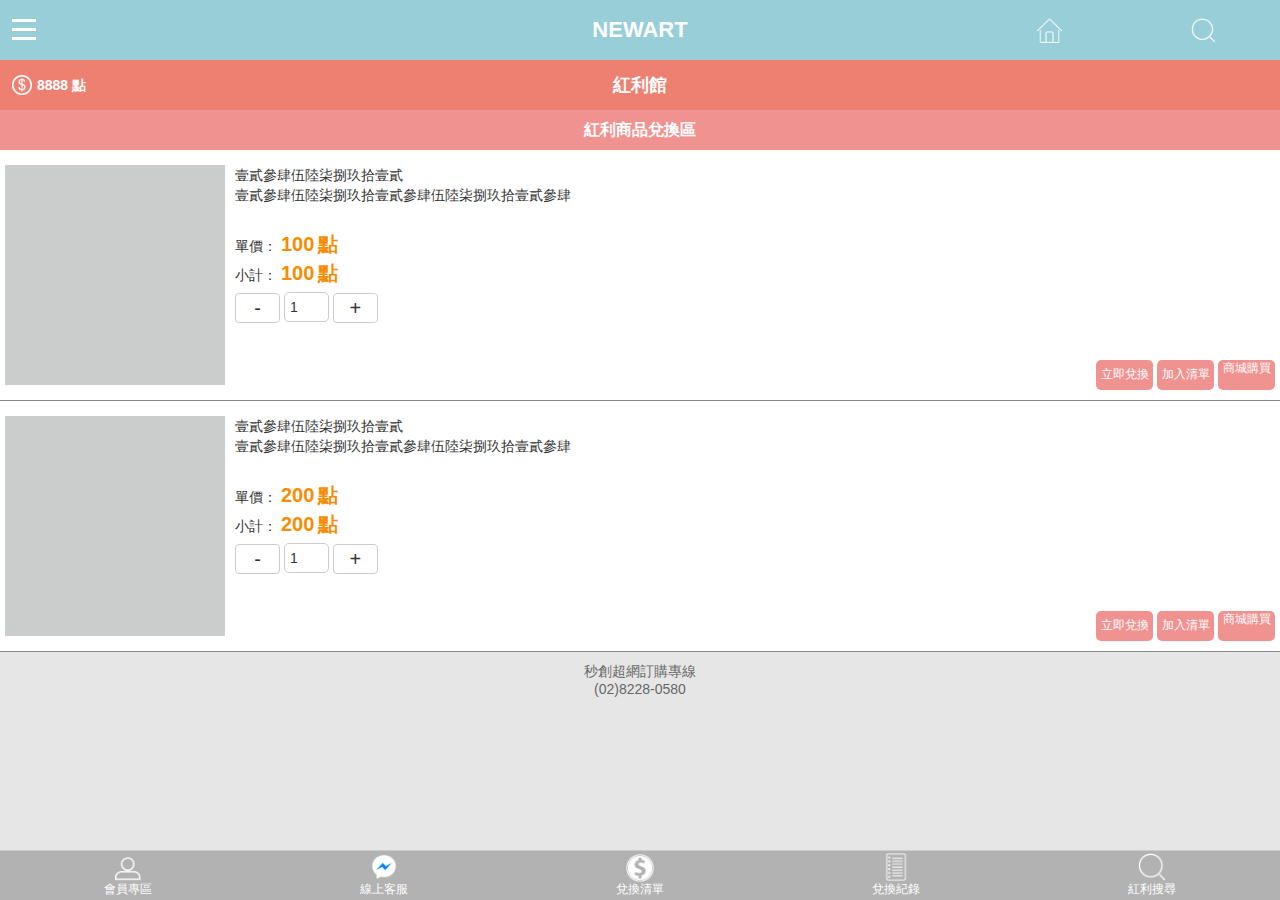
<file: index.html>
<!DOCTYPE html PUBLIC "-//W3C//DTD XHTML 1.0 Transitional//EN" "http://www.w3.org/TR/xhtml1/DTD/xhtml1-transitional.dtd">
<html xmlns="http://www.w3.org/1999/xhtml">
<head>
<meta http-equiv="Content-Type" content="text/html; charset=utf-8" />
<meta name="viewport" content="width=device-width, initial-scale=1.0" />
<title>NEWART-紅利館</title>
<link rel="stylesheet" type="text/css" href="css/eric_meyer_reset.min.css" />
<link rel="stylesheet" type="text/css" href="css/Normalize_v1.0.min.css" />
<link rel="stylesheet" type="text/css" href="css/jquery_ui.css" />
<link rel="stylesheet" type="text/css" href="css/jquery-ui.min.1.12.0.css" />
<link rel="stylesheet" type="text/css" href="css/web_base_struct_v1.0.css" />
<link rel="stylesheet" type="text/css" href="css/web_base_style_v1.0.css" />
<script type="text/javascript" src="js/jquery_1.11.0.min.js"></script>
<script type="text/javascript" src="js/jquery_migrate_1.2.1.min.js"></script>
<script type="text/javascript" src="js/jquery_ui.min.js"></script>
<!-- self page -->
<link rel="stylesheet" type="text/css" href="js/bootstrap3/css/bootstrap.css" />
<script type="text/javascript" src="js/bootstrap3/js/bootstrap.js"></script>
<link rel="stylesheet" type="text/css" href="css/reset.css"><!-- 基本清除 -->
<link rel="stylesheet" type="text/css" href="css/fast.css"><!-- 便利包 -->
<link rel="stylesheet" type="text/css" href="css/bonus_struct_v1.0.css">
<link rel="stylesheet" type="text/css" href="css/bonus_style_v1.0.css">
<script type="text/javascript" src="js/main.min.js"></script>

</head>
<body>
  <div class="main_wrap">
    <div class="gotop_icon"><!-- 置頂 -->
      <a href="#">
        <img src="images/gotop.png" width="40" height="40" />
      </a>
    </div>
    <header class="header_wrap basic_color">
      <div class="hamburger_icon">
        <span class="icon_bar"></span>
        <span class="icon_bar"></span>       
        <span class="icon_bar"></span>
      </div>
      <div class="header_mid">
        <a href="#">
          <div class="header_logo">NEWART</div>
        </a><!-- max words 8 (繁體中文) 12(英文) -->
      </div>
      <div class="search_icon">
        <a href="#">
          <img src="images/search.png"/>
        </a>
      </div>
      <div class="top_home_icon">
        <a href="#">
          <img src="images/home.png"/>
          <p></p>
        </a>
      </div>
      <div class="search_wrap basic_color">
        <div class="search_bar">
          <input type="text" placeholder="請輸入關鍵詞" />
          <div class="search_btn">搜尋</div>
          <div class="clear"></div>
        </div>
      </div>
      <div class="content_left">
        <div class="hamburger_list_wrap">
          <div class="hamburger_type_item">
            <h3 class="basic_font_color">揪好水</h3>
            <div>
              <p><a class="basic_color" href="#">臉部保養</a></p>
              <p><a class="basic_color" href="#">身體保養</a></p>
              <p><a class="basic_color" href="#">精華液</a></p>
            </div>
            <h3 class="basic_font_color">揪好穿</h3>
            <div>
              <p><a class="basic_color" href="#">上衣</a></p>
              <p><a class="basic_color" href="#">褲子</a></p>
              <p><a class="basic_color" href="#">配飾</a></p>
            </div>
          </div>
          <div class="copyright">
            <p>秒創超網訂購專線</p>
            <p>(02)8228-0580</p>
          </div>
        </div>  
      </div>
    </header>

    <div class="keep_top"></div>

    <article class="content_right"> 
      <!-- 紅利館Top title -->
      <div class="top_title_wrap inner_box Top_title_bg"><!-- 與會員專區做切換 -->
        <div class="dividend_wrap">
          <span><img src="images/shipment.png" class="dividend_img"></span>
          <div class="dividend">
            <span>8888</span><!-- 目前紅利點數 四位數上限 -->
            <span>點</span>
          </div>
        </div>
        <div class=" top_title_logo"><a href="#">紅利館</a></div><!-- 連結至紅利館首頁 -->
      </div>
      <div class="keep_top3"></div><!-- 20170801紅利館修改成height:50px; -->

      <!-- 特別企劃區 -->
      <!-- <div class="activity_wrap">
        <ul class="row">
          <li class="col-md-12 p-l-0 p-r-0"><a href="#"><img src="images/bn1.jpg" class="activity_img"></a></li>
          <li class="col-md-12 p-l-0 p-r-0"><a href="#"><img src="images/bn2.jpg" class="activity_img"></a></li>
          <li class="col-md-12 p-l-0 p-r-0"><a href="#"><img src="images/bn3.jpg" class="activity_img"></a></li>
          <li class="col-md-12 p-l-0 p-r-0"><a href="#"><img src="images/bn1.jpg" class="activity_img"></a></li>
        </ul>        
      </div> -->

      <!--紅利館商品兌換區-->
    	<div class="block_type_wrap"><!--紅利館商品兌換 Wrap Start x4-->
        <div class="block_model"><!--大標-->
          <div class="inner_box Overall_color top_title">紅利商品兌換區</div><!-- 320x568顯示中文17位數 -->
        </div><!--大標 end-->
        <ul class="row Border">
          <li class="col-xs-12 Border Border_b p-t-10 p-b-10 p-r-5 p-l-5"> <!-- 紅利商品 Start x4 -->
            <div class="list_photo Border float-l">
              <img src="images/prod3.jpg" class="list_photo_img">
            </div>
            <div class="Product_content_wrap">
              <div class="prod_title_wrap m-t-5 m-b-5">
                <div class="blank20 inner_box overflow_h">
                  <h4 class="line_h20">壹貳參肆伍陸柒捌玖拾壹貳</h4><!-- max word 12(繁體中文) -->
                </div>
                <div class="blank40">
                <p>壹貳參肆伍陸柒捌玖拾壹貳參肆伍陸柒捌玖拾壹貳參肆</p><!-- max word 14(繁體中文) -->
                </div>
              </div>

              <div class="Quantity_wrap">
                <span class="unit_price_text">單價：</span>
                <span class="price_style price" sn="a" unit_price="100">100</span> <!-- unit_price為單價設定 -->
                <span class="price_style">點</span>
                <br>                
                <span class="Subtotal_tetx">小計：</span>
                <span class="price_style Subtotal_tetx points" id="point_a">100</span><!-- 單價計算顯示 id="point_要互相對應上層的sn -->
                <span class="price_style Subtotal_tetx">點</span>
                <!-- <span class="f_size16">數量</span> -->
                <br>
                <button type="button" name="cut_back" class="btn btn-default cut_back">-</button>
                <input type="text" name="Quantity" value="1" readonly="readonly" class="Quantity" />
                <button type="button" name="addition" class="btn btn-default addition">+</button>
                <p class="remind_color">★已達數量限制</p><!-- max word 12(繁體中文) -->
              </div>

              <div class="blank30 Border button_wrap">
                <button type="button" class="button_style btn btn-danger">立即兌換</button><!-- 直接前往兌換清單 -->
                <button type="button" class="button_style btn btn-danger">加入清單</button><!-- 將兌換商品加入購物車 -->
                <a href="#" class="button_style btn btn-danger">商城購買</a><!-- 前往商城購買 -->
              </div>
            </div>
          </li><!-- 紅利商品 End -->
          <li class="col-xs-12 Border Border_b p-t-10 p-b-10 p-r-5 p-l-5"> <!-- 紅利商品 Start x4 -->
            <div class="list_photo Border float-l">
              <img src="images/prod3.jpg" class="list_photo_img">
            </div>
            <div class="Product_content_wrap">
              <div class="prod_title_wrap m-t-5 m-b-5">
                <div class="blank20 inner_box overflow_h">
                  <h4 class="line_h20">壹貳參肆伍陸柒捌玖拾壹貳</h4><!-- max word 12(繁體中文) -->
                </div>
                <div class="blank40">
                <p>壹貳參肆伍陸柒捌玖拾壹貳參肆伍陸柒捌玖拾壹貳參肆</p><!-- max word 14(繁體中文) -->
                </div>
              </div>

              <div class="Quantity_wrap">
                <span class="unit_price_text">單價：</span>
                <span class="price_style price" sn="b" unit_price="200">200</span> <!-- unit_price為單價設定 -->
                <span class="price_style">點</span>
                <br>                
                <span class="Subtotal_tetx">小計：</span>
                <span class="price_style Subtotal_tetx points" id="point_b" class="points">200</span><!-- 單價計算顯示 id="point_要互相對應上層的sn -->
                <span class="price_style Subtotal_tetx">點</span>
                <!-- <span class="f_size16">數量</span> -->
                <br>
                <button type="button" name="cut_back" class="btn btn-default cut_back">-</button>
                <input type="text" name="Quantity" value="1" readonly="readonly" class="Quantity" />
                <button type="button" name="addition" class="btn btn-default addition">+</button>
                <p class="remind_color">★已達數量限制</p><!-- max word 12(繁體中文) -->
              </div>

              <div class="blank30 Border button_wrap">
                <button type="button" class="button_style btn btn-danger">立即兌換</button><!-- 直接前往兌換清單 -->
                <button type="button" class="button_style btn btn-danger">加入清單</button><!-- 將兌換商品加入購物車 -->
                <a href="#" class="button_style btn btn-danger">商城購買</a><!-- 前往商城購買 -->
              </div>
            </div>
          </li><!-- 紅利商品 End -->
        </ul>
      </div><!--紅利館商品兌換 Wrap End-->

      <div class="clear"></div>
    </article><!--content_right end--> 

    <div class="keep m-t-10">
      <p>秒創超網訂購專線</p>
      <p>(02)8228-0580</p>
    </div>

    <footer>
      <div class="footer_menu_bar_wrap"> 
        <div class="menu_icon member">
          <a href="#"><h6>會員專區</h6></a>
        </div>
        <div class="menu_icon fbmsg">
          <a href="#"><h6>線上客服</h6></a>
        </div>
        <div class="menu_icon buy">
          <a href="#"><h6>兌換清單</h6></a>
        </div>
        <div class="menu_icon order">
          <a href="#"><h6>兌換紀錄</h6></a>
        </div>
        <div class="menu_icon search">
          <a href="#"><h6>紅利搜尋</h6></a>
        </div>
        <!-- <div class="menu_icon contact">
          <a href="#"><h6>聯絡我們</h6></a>
        </div> -->
        <!--<div class="menu_icon heart">
          <a href="#"><h6>收藏清單</h6></a>
        </div>-->
        <!-- <div class="menu_icon home">
          <a href="#"><h6>首頁</h6></a>
        </div>  -->       
      </div><!--footer_menu_bar_wrap end-->     
    </footer>
  </div><!--main_wrap end-->

  <script>
  $(function() {
    var icons = {  
        header: "arrow_right",
        activeHeader: "arrow_down"
    };
    //Header漢堡排
    $( ".hamburger_type_item" ).accordion({ 
      collapsible: true,
      active : false,
      heightStyle : "content",
      navigation: true 
    });
    //點擊hamburger_icon選單(Header)
    $(".hamburger_icon").click(function() {  
      $(".search_wrap").hide(); //搜尋關鍵字隱藏
      $(".content_left").toggle("slide",300); //Menu內容
      $(".content_right").toggle("slide",300); //內容
    });
    //點擊search_icon搜尋
    $(".search_wrap").hide();
    $(".search_icon").click(function() {
      $(".search_wrap" ).toggle("blind",300); //搜尋關鍵字滑出
      $(".content_left").hide(); //Menu內容隱藏
      $(".content_right").show(); //內容顯示
    });
    // footer menu_icon點擊換色
    $(".menu_icon").click(function(){
      $(".menu_icon a").removeClass("active");
      $(this).children(".menu_icon a").addClass("active");
    });
    // gotop設定
    $(".gotop_icon").hide()  
    $(window).scroll(function(){
      if($(this).scrollTop()>1){
        $(".gotop_icon").fadeIn();
      } else {
        $(".gotop_icon").fadeOut();
        }
    });   
    $(".gotop_icon a").click(function(){
      $("html,body").animate({scrollTop:0},400);
      return false;  
    });
  });
  </script>
</body>
</html>
</file>
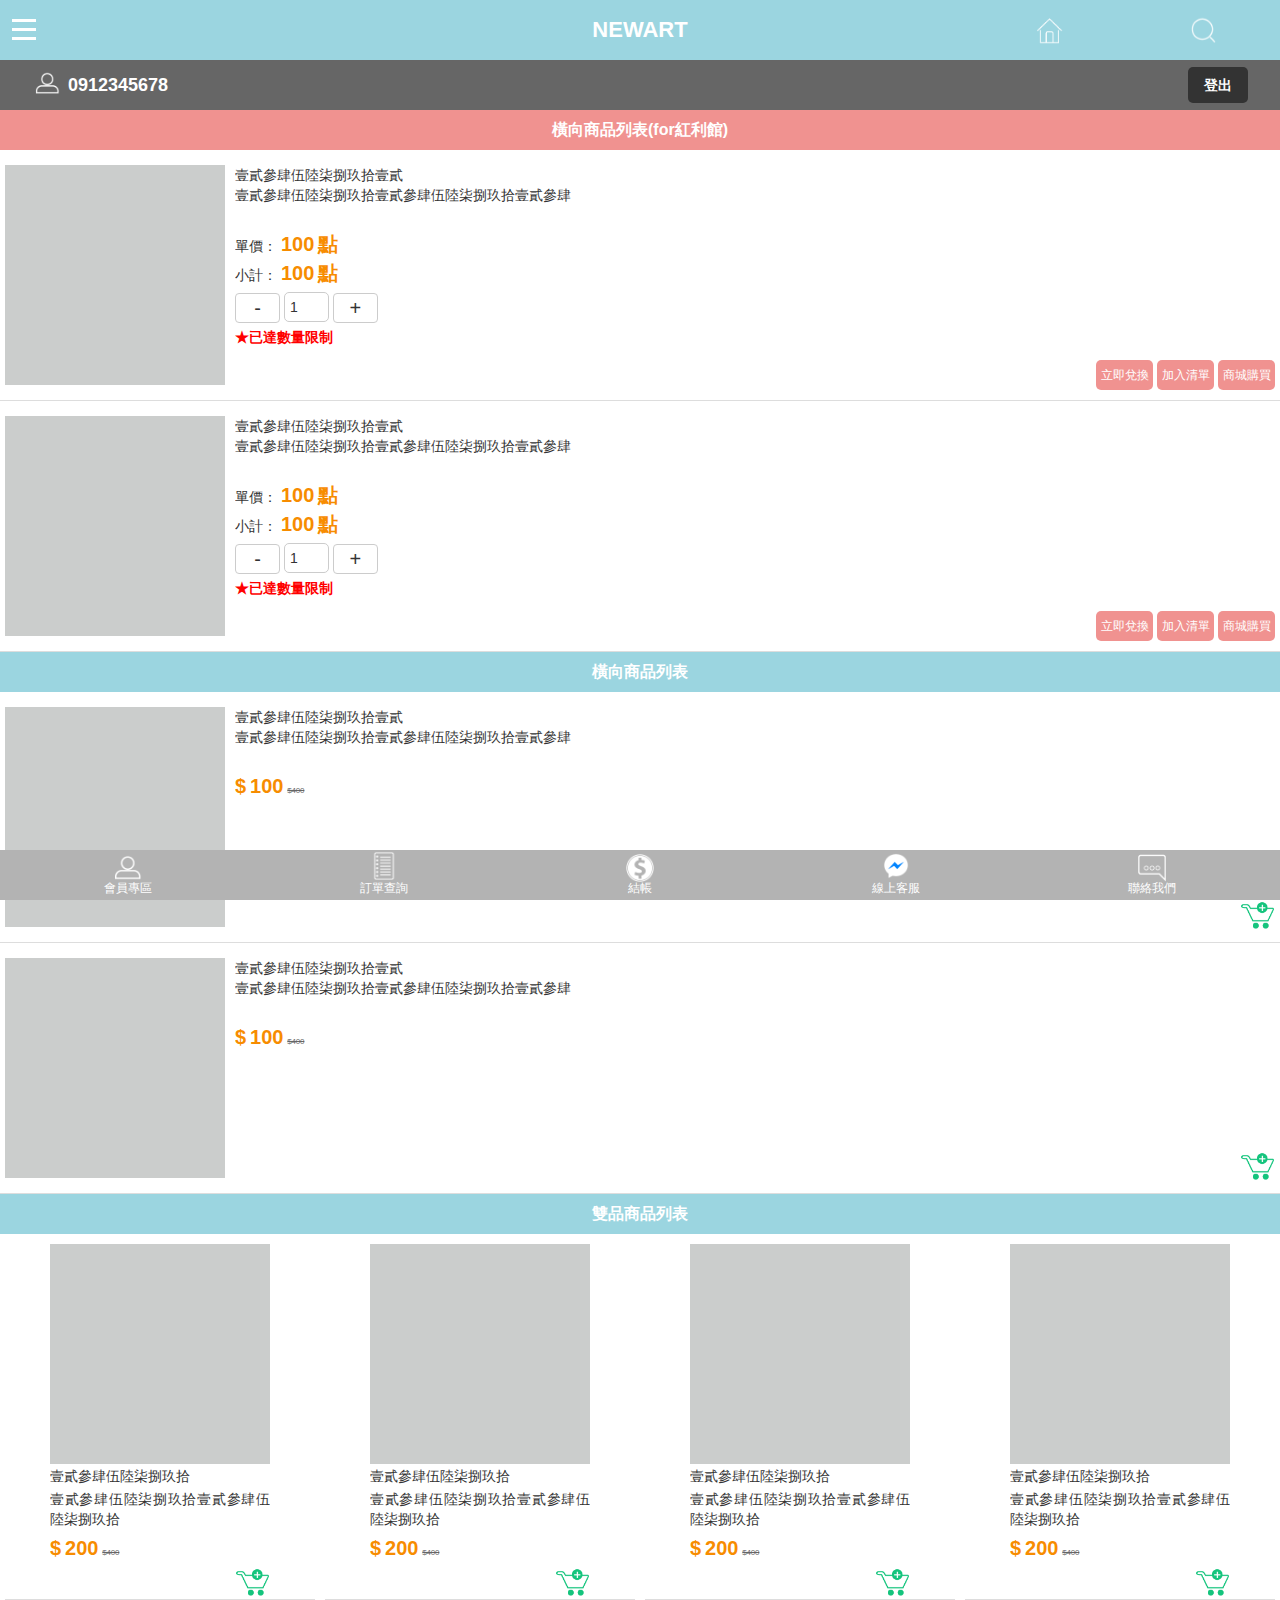
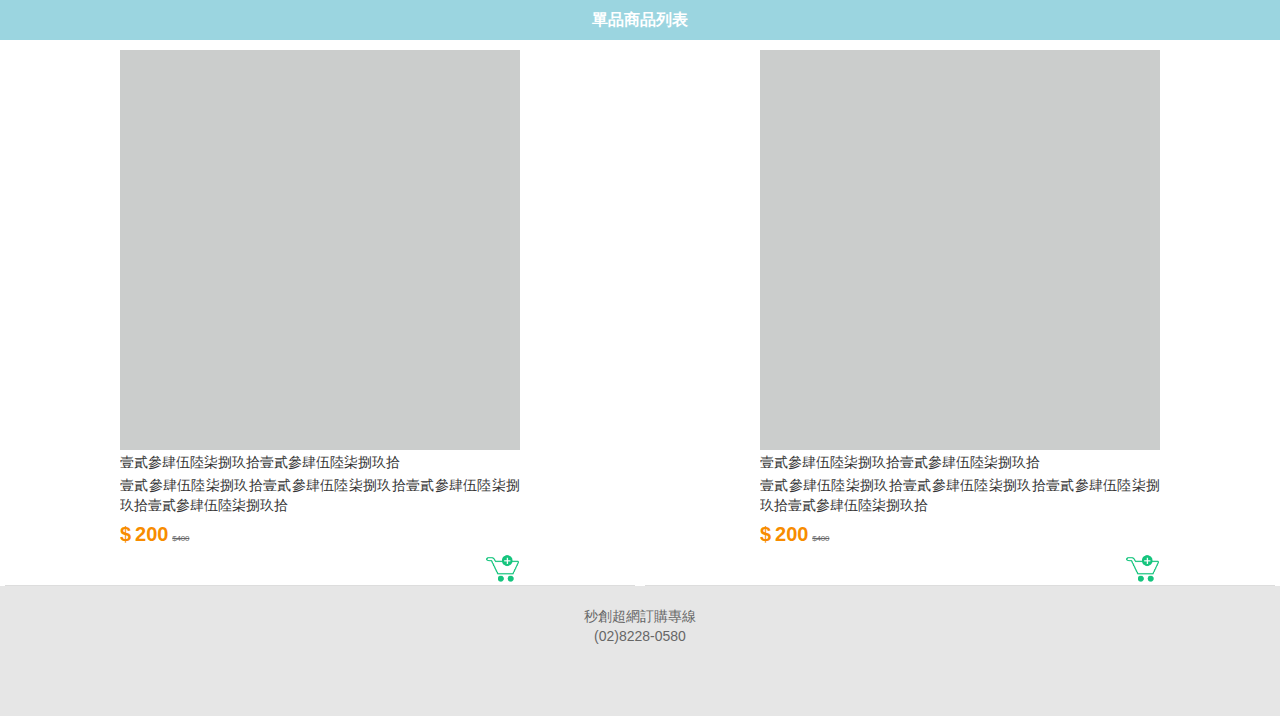
<file: NEWART頁面重整/index.html>
<!DOCTYPE html PUBLIC "-//W3C//DTD XHTML 1.0 Transitional//EN" "http://www.w3.org/TR/xhtml1/DTD/xhtml1-transitional.dtd">
<html xmlns="http://www.w3.org/1999/xhtml">
<head>
<meta http-equiv="Content-Type" content="text/html; charset=utf-8" />
<meta name="viewport" content="width=device-width, initial-scale=1.0" />
<title>NEWART-首頁</title>
<link rel="stylesheet" type="text/css" href="css/eric_meyer_reset.min.css" />
<link rel="stylesheet" type="text/css" href="css/Normalize_v1.0.min.css" />
<!-- <link rel="stylesheet" type="text/css" href="css/jquery_ui.css" /> -->
<!-- <link rel="stylesheet" type="text/css" href="css/jquery-ui.min.1.12.0.css" /> -->
<script type="text/javascript" src="js/jquery_1.11.0.min.js"></script>
<!-- <script type="text/javascript" src="js/jquery_migrate_1.2.1.min.js"></script> -->
<script type="text/javascript" src="js/jquery_ui.min.js"></script>
<!-- self page -->
<link rel="stylesheet" type="text/css" href="js/bootstrap3/css/bootstrap.css" />
<script type="text/javascript" src="js/bootstrap3/js/bootstrap.js"></script>
<link rel="stylesheet" type="text/css" href="css/reset.css"><!-- 基本清除 -->
<link rel="stylesheet" type="text/css" href="css/fast.css"><!-- 便利包 -->
<link rel="stylesheet" type="text/css" href="css/web_struct_v1.0.css" />
<link rel="stylesheet" type="text/css" href="css/web_style_v1.0.css" />
<link rel="stylesheet" type="text/css" href="css/web_color_v1.0.css" />

</head>
<body>
  <section class="main_wrap Border">
    <!-- gotop icon 共用 -->
    <div class="gotop_icon Border">
      <a href="#">
        <img src="images/gotop.png"/>
      </a>
    </div>
    <!-- header_wrap 共用 -->
    <header class="header_wrap basic_color Border">
      <!-- hamburger icon -->
      <div class="hamburger_icon Border">
        <span class="icon_bar"></span>
        <span class="icon_bar"></span>       
        <span class="icon_bar"></span>
      </div>
      <!-- header 網站名稱 -->
      <div class="header_mid">
        <a href="#">
          <div class="header_logo">NEWART</div>
        </a><!-- max words 8 (繁體中文) 12(英文) -->
      </div>
      <!-- 首頁 icon -->
      <div class="home_icon Border">
        <a href="#">
          <img src="images/home.png"/>
        </a>
      </div>
      <!-- 搜尋 icon -->
      <div class="search_icon Border">
        <a href="#">
          <img src="images/search.png"/>
        </a>
      </div>
      <!-- 搜尋 content -->
      <div class="search_wrap basic_color Border">
        <div class="search_bar">
          <input type="text" placeholder="請輸入關鍵詞" />
          <button type="button" class="search_btn">搜尋</button>
          <div class="clear"></div>
        </div>
      </div>
      <!-- 會員專區 member header -->
      <div class="member_header_wrap"><!-- 與紅利館做切換 -->
        <div class="inner_box95 mg-c">
          <p class="float-l">
            <span class="member_icon">
              <img src="images/menu_icon_member.png"/>
            </span>
            <span>0912345678</span>
          </p>
          <span class="logout_btn float-r"><a href="#"><p>登出</p></a></span>
          <p class="clear"></p>
        </div>
      </div>
      <!-- 紅利館 bonus header -->
      <!-- <div class="bonus_header_wrap bonus_header_color">與會員專區做切換
        <div class="dividend_wrap">
          <span><img src="images/shipment.png" class="dividend_img"></span>
          <div class="dividend">
            <span>8888</span>目前紅利點數 四位數上限
            <span>點</span>
          </div>
        </div>
        <div class="bonus_header_logo"><a href="#"><p>紅利館</p></a></div>連結至紅利館首頁
      </div> -->
      <!-- hamburger content -->
      <div class="content_left Border">
        <div class="hamburger_list_wrap Border">
          <ul id="hamburger_menu" class="Border">
            <li class="basic_font_color Border">頭皮出油</li> <!-- max words 18(繁體中文) -->
            <ul class="hamburger_show basic_color Border">
              <li><a href="#"><p>全套加強調理組</p></a></li><!-- max words 18(繁體中文) -->
              <li><a href="#"><p>控油頭皮保養液</p></a></li>
              <li><a href="#"><p>油脂調理洗髮精</p></a></li>
              <li><a href="#"><p>油脂調理護髮素</p></a></li>
            </ul>
            <li class="basic_font_color Border">頭皮屑癢</li> <!-- max words 18(繁體中文) -->
            <ul class="hamburger_show basic_color Border">
              <li><a href="#"><p>全套加強調理組</p></a></li><!-- max words 18(繁體中文) -->
              <li><a href="#"><p>止癢頭皮保養液</p></a></li>
              <li><a href="#"><p>去屑止癢洗髮精</p></a></li>
            </ul>            
          </ul>
          <div class="copyright">
            <p>秒創超網訂購專線</p>
            <p>(02)8228-0580</p>
          </div>
        </div>
      </div>
    </header>

    <div class="blank60"></div><!-- 官網header用 -->
    <div class="blank50"></div><!-- 會員專區與紅利館共用 -->

    <article class="content_right"> 
      <!-- 特別企劃區 -->
      <!-- <div class="activity_wrap">
        <ul class="row"> 圖片大小768x375
          <li class="col-md-12 p-l-0 p-r-0"><a href="#"><img src="images/bn1.jpg" class="activity_img"></a></li>
          <li class="col-md-12 p-l-0 p-r-0"><a href="#"><img src="images/bn2.jpg" class="activity_img"></a></li>
          <li class="col-md-12 p-l-0 p-r-0"><a href="#"><img src="images/bn3.jpg" class="activity_img"></a></li>
          <li class="col-md-12 p-l-0 p-r-0"><a href="#"><img src="images/bn1.jpg" class="activity_img"></a></li>
        </ul>        
      </div> -->
      <!-- 四格小方圖片 -->
      <!-- <div>
        <ul class="row ta-c"> 圖片220x220
          <li class="col-xs-3 p-l-0 p-r-0"><a href="#"><img src="images/prod3.jpg" class="product_photo_img220"></a></li>
          <li class="col-xs-3 p-l-0 p-r-0"><a href="#"><img src="images/prod3.jpg" class="product_photo_img220"></a></li>
          <li class="col-xs-3 p-l-0 p-r-0"><a href="#"><img src="images/prod3.jpg" class="product_photo_img220"></a></li>
          <li class="col-xs-3 p-l-0 p-r-0"><a href="#"><img src="images/prod3.jpg" class="product_photo_img220"></a></li>
        </ul>
      </div> -->
      <!--商品頁面區-->
      <div class="block_type_wrap"><!--橫向商品列表 Wrap Start-->
        <!--大標-->
        <div class="inner_box Border">
          <div class="inner_box top_title bonus_basic_color">橫向商品列表(for紅利館)</div><!-- 320x568顯示中文17位數 -->
        </div>
        <!-- 橫向商品列表(for紅利館) -->
        <ul class="row horizontal_product_wrap background_white Border">
          <li class="col-xs-12 horizontal_product_content Border">
            <!-- 左邊產品圖片區 -->
            <div class="horizontal_list_photo Border float-l">
              <img src="images/prod3.jpg" class="product_photo_img220">
            </div>
            <!-- 右邊產品資訊區 -->
            <div class="Product_content_wrap">
              <!-- 右邊產品內文 -->
              <div class="prod_title_wrap">
                <div class="blank20 inner_box overflow_h">
                  <h4 class="horizontal_product_name">壹貳參肆伍陸柒捌玖拾壹貳</h4><!-- max word 12(繁體中文) -->
                </div>
                <div class="horizontal_product_description">
                  <p>壹貳參肆伍陸柒捌玖拾壹貳參肆伍陸柒捌玖拾壹貳參肆</p><!-- max word 14(繁體中文) -->
                </div>
              </div>
              <!-- 右邊產品價格區 -->
              <div class="bonus_Quantity_wrap">
                <span class="unit_price_text">單價：</span>
                <span class="horizontal_price_style price" sn="a" unit_price="100">100</span> <!-- unit_price為單價設定 -->
                <span class="horizontal_price_style">點</span>
                <br>                
                <span class="Subtotal_tetx">小計：</span>
                <span class="horizontal_price_style Subtotal_tetx points" id="point_a">100</span><!-- 單價計算顯示 id="point_要互相對應上層的sn -->
                <span class="horizontal_price_style Subtotal_tetx">點</span>
                <!-- <span class="f_size16">數量</span> -->
                <br>
                <button type="button" name="cut_back" class="Quantity_wrap_button btn btn-default cut_back">-</button>
                <input type="text" name="Quantity" value="1" readonly="readonly" class="Quantity_wrap_input Quantity" />
                <button type="button" name="addition" class="Quantity_wrap_button btn btn-default addition">+</button>
                <p class="font_color_Red">★已達數量限制</p><!-- max word 12(繁體中文) -->
              </div>
              <!-- 右邊button區 -->
              <div class="blank30 Border button_wrap">
                <button type="button" class="button_style btn btn-danger">立即兌換</button><!-- 直接前往兌換清單 -->
                <button type="button" class="button_style btn btn-danger">加入清單</button><!-- 將兌換商品加入購物車 -->
                <a href="#" class="button_style btn btn-danger">商城購買</a><!-- 前往商城購買 -->
              </div>
            </div>
          </li>
          <li class="col-xs-12 horizontal_product_content Border">
            <!-- 左邊產品圖片區 -->
            <div class="horizontal_list_photo Border float-l">
              <img src="images/prod3.jpg" class="product_photo_img220">
            </div>
            <!-- 右邊產品資訊區 -->
            <div class="Product_content_wrap">
              <!-- 右邊產品內文區 -->
              <div class="prod_title_wrap">
                <div class="blank20 inner_box overflow_h">
                  <h4 class="horizontal_product_name">壹貳參肆伍陸柒捌玖拾壹貳</h4><!-- max word 12(繁體中文) -->
                </div>
                <div class="horizontal_product_description">
                  <p>壹貳參肆伍陸柒捌玖拾壹貳參肆伍陸柒捌玖拾壹貳參肆</p><!-- max word 14(繁體中文) -->
                </div>
              </div>
              <!-- 右邊產品價格區 -->
              <div class="bonus_Quantity_wrap">
                <span class="unit_price_text">單價：</span>
                <span class="horizontal_price_style price" sn="a" unit_price="100">100</span> <!-- unit_price為單價設定 -->
                <span class="horizontal_price_style">點</span>
                <br>                
                <span class="Subtotal_tetx">小計：</span>
                <span class="horizontal_price_style Subtotal_tetx points" id="point_a">100</span><!-- 單價計算顯示 id="point_要互相對應上層的sn -->
                <span class="horizontal_price_style Subtotal_tetx">點</span>
                <!-- <span class="f_size16">數量</span> -->
                <br>
                <button type="button" name="cut_back" class="Quantity_wrap_button btn btn-default cut_back">-</button>
                <input type="text" name="Quantity" value="1" readonly="readonly" class="Quantity_wrap_input Quantity" />
                <button type="button" name="addition" class="Quantity_wrap_button btn btn-default addition">+</button>
                <p class="font_color_Red">★已達數量限制</p><!-- max word 12(繁體中文) -->
              </div>
              <!-- 右邊button區 -->
              <div class="blank30 Border button_wrap">
                <button type="button" class="button_style btn btn-danger">立即兌換</button><!-- 直接前往兌換清單 -->
                <button type="button" class="button_style btn btn-danger">加入清單</button><!-- 將兌換商品加入購物車 -->
                <a href="#" class="button_style btn btn-danger">商城購買</a><!-- 前往商城購買 -->
              </div>
            </div>
          </li>
        </ul>
      </div><!--橫向商品列表 Wrap End-->
      <div class="block_type_wrap"><!--橫向商品列表 Wrap Start-->
        <!--大標-->
        <div class="inner_box Border">
          <div class="inner_box top_title basic_color">橫向商品列表</div><!-- 320x568顯示中文17位數 -->
        </div>
        <!-- 橫向商品列表 -->
        <ul class="row horizontal_product_wrap background_white Border">
          <li class="col-xs-12 horizontal_product_content Border">
            <!-- 左邊產品圖片區 -->
            <div class="horizontal_list_photo Border float-l">
              <img src="images/prod3.jpg" class="product_photo_img220">
            </div>
            <!-- 右邊產品資訊區 -->
            <div class="Product_content_wrap">
              <!-- 右邊產品內文 -->
              <div class="prod_title_wrap">
                <div class="blank20 inner_box overflow_h">
                  <h4 class="horizontal_product_name">壹貳參肆伍陸柒捌玖拾壹貳</h4><!-- max word 12(繁體中文) -->
                </div>
                <div class="horizontal_product_description">
                  <p>壹貳參肆伍陸柒捌玖拾壹貳參肆伍陸柒捌玖拾壹貳參肆</p><!-- max word 14(繁體中文) -->
                </div>
              </div>
              <!-- 右邊產品價格區 -->
              <div class="horizontal_Quantity_wrap">
                <!-- <span class="unit_price_text">單價：</span> -->
                <span class="horizontal_price_style">$</span>
                <span class="horizontal_price_style price" sn="a" unit_price="100">100</span> <!-- unit_price為單價設定 -->
                <span class="MICRO Original_price">$400</span>
              </div>
              <!-- 加入購物車連結 -->
              <div class="horizontal_shopping ta-r">
                <a href="#">
                  <img src="images/shopping.png" class="shopping_img">
                </a>
              </div>
            </div>
          </li>
          <li class="col-xs-12 horizontal_product_content Border">
            <!-- 左邊產品圖片區 -->
            <div class="horizontal_list_photo Border float-l">
              <img src="images/prod3.jpg" class="product_photo_img220">
            </div>
            <!-- 右邊產品資訊區 -->
            <div class="Product_content_wrap">
              <!-- 右邊產品內文 -->
              <div class="prod_title_wrap">
                <div class="blank20 inner_box overflow_h">
                  <h4 class="horizontal_product_name">壹貳參肆伍陸柒捌玖拾壹貳</h4><!-- max word 12(繁體中文) -->
                </div>
                <div class="horizontal_product_description">
                  <p>壹貳參肆伍陸柒捌玖拾壹貳參肆伍陸柒捌玖拾壹貳參肆</p><!-- max word 14(繁體中文) -->
                </div>
              </div>
              <!-- 右邊產品價格區 -->
              <div class="horizontal_Quantity_wrap">
                <!-- <span class="unit_price_text">單價：</span> -->
                <span class="horizontal_price_style">$</span>
                <span class="horizontal_price_style price" sn="a" unit_price="100">100</span> <!-- unit_price為單價設定 -->
                <span class="MICRO Original_price">$400</span>
              </div>
              <!-- 加入購物車連結 -->
              <div class="horizontal_shopping ta-r">
                <a href="#">
                  <img src="images/shopping.png" class="shopping_img">
                </a>
              </div>
            </div>
          </li>
        </ul>
      </div><!--橫向商品列表 Wrap End-->
      <div class="block_type_wrap"><!--雙品商品列表 Wrap Start-->
        <!--大標-->
        <div class="inner_box Border">
          <div class="inner_box top_title basic_color">雙品商品列表</div><!-- 320x568顯示中文17位數 -->
        </div>
        <!-- 雙品商品列表 -->
        <ul class="row even_product_wrap background_white Border">
          <li class="col-xs-6 col-sm-3 even_product_content_wrap Border">
            <div class="even_product_content Border">
              <!-- 產品圖片區 -->
              <div class="Border even_photo_wrap">
                <img src="images/prod3.jpg" class="product_photo_img220">
              </div>
              <!-- 產品內文區 -->
              <div class="prod_title_wrap m-t-5 m-b-5">
                <div class="blank20 inner_box overflow_h">
                  <h4 class="line_h20">壹貳參肆伍陸柒捌玖拾</h4><!-- max word 10(繁體中文) -->
                </div>
                <div class="blank40">
                  <p>壹貳參肆伍陸柒捌玖拾壹貳參肆伍陸柒捌玖拾</p><!-- max word 20(繁體中文) -->
                </div>
              </div>
              <!-- 產品價格區 -->
              <div class="even_Quantity_wrap">
                <!-- <span class="unit_price_text">單價：</span> -->
                <span class="even_price_style">$</span>
                <span class="even_price_style price" sn="a" unit_price="200">200</span><!-- unit_price為單價設定 -->
                <span class="MICRO Original_price">$400</span>
              </div>
              <!-- 加入購物車連結 -->
              <a href="#" class="ta-r">
                <img src="images/shopping.png" class="shopping_img">
              </a>
            </div>
            <hr>
          </li>
          <li class="col-xs-6 col-sm-3 even_product_content_wrap Border">
            <div class="even_product_content Border">
              <!-- 產品圖片區 -->
              <div class="Border even_photo_wrap">
                <img src="images/prod3.jpg" class="product_photo_img220">
              </div>
              <!-- 產品內文區 -->
              <div class="prod_title_wrap m-t-5 m-b-5">
                <div class="blank20 inner_box overflow_h">
                  <h4 class="line_h20">壹貳參肆伍陸柒捌玖拾</h4><!-- max word 10(繁體中文) -->
                </div>
                <div class="blank40">
                  <p>壹貳參肆伍陸柒捌玖拾壹貳參肆伍陸柒捌玖拾</p><!-- max word 20(繁體中文) -->
                </div>
              </div>
              <!-- 產品價格區 -->
              <div class="even_Quantity_wrap">
                <!-- <span class="unit_price_text">單價：</span> -->
                <span class="even_price_style">$</span>
                <span class="even_price_style price" sn="b" unit_price="200">200</span><!-- unit_price為單價設定 -->
                <span class="MICRO Original_price">$400</span>
              </div>
              <!-- 加入購物車連結 -->
              <a href="#" class="ta-r">
                <img src="images/shopping.png" class="shopping_img">
              </a>
            </div>
            <hr>
          </li>
          <li class="col-xs-6 col-sm-3 even_product_content_wrap Border">
            <div class="even_product_content Border">
              <!-- 產品圖片區 -->
              <div class="Border even_photo_wrap">
                <img src="images/prod3.jpg" class="product_photo_img220">
              </div>
              <!-- 產品內文區 -->
              <div class="prod_title_wrap m-t-5 m-b-5">
                <div class="blank20 inner_box overflow_h">
                  <h4 class="line_h20">壹貳參肆伍陸柒捌玖拾</h4><!-- max word 10(繁體中文) -->
                </div>
                <div class="blank40">
                  <p>壹貳參肆伍陸柒捌玖拾壹貳參肆伍陸柒捌玖拾</p><!-- max word 20(繁體中文) -->
                </div>
              </div>
              <!-- 產品價格區 -->
              <div class="even_Quantity_wrap">
                <!-- <span class="unit_price_text">單價：</span> -->
                <span class="even_price_style">$</span>
                <span class="even_price_style price" sn="c" unit_price="200">200</span><!-- unit_price為單價設定 -->
                <span class="MICRO Original_price">$400</span>
              </div>
              <!-- 加入購物車連結 -->
              <a href="#" class="ta-r">
                <img src="images/shopping.png" class="shopping_img">
              </a>
            </div>
            <hr>
          </li>
          <li class="col-xs-6 col-sm-3 even_product_content_wrap Border">
            <div class="even_product_content Border">
              <!-- 產品圖片區 -->
              <div class="Border even_photo_wrap">
                <img src="images/prod3.jpg" class="product_photo_img220">
              </div>
              <!-- 產品內文區 -->
              <div class="prod_title_wrap m-t-5 m-b-5">
                <div class="blank20 inner_box overflow_h">
                  <h4 class="line_h20">壹貳參肆伍陸柒捌玖拾</h4><!-- max word 10(繁體中文) -->
                </div>
                <div class="blank40">
                  <p>壹貳參肆伍陸柒捌玖拾壹貳參肆伍陸柒捌玖拾</p><!-- max word 20(繁體中文) -->
                </div>
              </div>
              <!-- 產品價格區 -->
              <div class="even_Quantity_wrap">
                <!-- <span class="unit_price_text">單價：</span> -->
                <span class="even_price_style">$</span>
                <span class="even_price_style price" sn="d" unit_price="200">200</span><!-- unit_price為單價設定 -->
                <span class="MICRO Original_price">$400</span>
              </div>
              <!-- 加入購物車連結 -->
              <a href="#" class="ta-r">
                <img src="images/shopping.png" class="shopping_img">
              </a>
            </div>
            <hr>
          </li>
        </ul>
      </div><!--雙品商品列表 Wrap End-->
      <div class="block_type_wrap"><!--單品商品列表 Wrap Start-->
        <!--大標-->
        <div class="inner_box Border">
          <div class="inner_box top_title basic_color">單品商品列表</div><!-- 320x568顯示中文17位數 -->
        </div>
        <!-- 單品商品列表 -->
        <ul class="row odd_product_wrap background_white Border">
          <li class="col-xs-12 col-sm-6 odd_product_content_wrap Border">
            <div class="odd_product_content Border">
              <!-- 產品圖片區 -->
              <div class="Border odd_photo_wrap">
                <img src="images/prod3.jpg" class="product_photo_img400">
              </div>
              <!-- 產品內文區 -->
              <div class="prod_title_wrap m-t-5 m-b-5">
                <div class="blank20 inner_box overflow_h">
                  <h4 class="line_h20">壹貳參肆伍陸柒捌玖拾壹貳參肆伍陸柒捌玖拾</h4><!-- max word 20(繁體中文) -->
                </div>
                <div class="blank40">
                  <p>壹貳參肆伍陸柒捌玖拾壹貳參肆伍陸柒捌玖拾壹貳參肆伍陸柒捌玖拾壹貳參肆伍陸柒捌玖拾</p><!-- max word 40(繁體中文) -->
                </div>
              </div>
              <!-- 產品價格區 -->
              <div class="odd_Quantity_wrap">
                <!-- <span class="unit_price_text">單價：</span> -->
                <span class="odd_price_style">$</span>
                <span class="odd_price_style price" sn="a" unit_price="200">200</span><!-- unit_price為單價設定 -->
                <span class="MICRO Original_price">$400</span>
              </div>
              <!-- 加入購物車連結 -->
              <a href="#" class="ta-r">
                <img src="images/shopping.png" class="shopping_img">
              </a>
            </div>
            <hr>
          </li><li class="col-xs-12 col-sm-6 odd_product_content_wrap Border">
            <div class="odd_product_content Border">
              <!-- 產品圖片區 -->
              <div class="Border odd_photo_wrap">
                <img src="images/prod3.jpg" class="product_photo_img400">
              </div>
              <!-- 產品內文區 -->
              <div class="prod_title_wrap m-t-5 m-b-5">
                <div class="blank20 inner_box overflow_h">
                  <h4 class="line_h20">壹貳參肆伍陸柒捌玖拾壹貳參肆伍陸柒捌玖拾</h4><!-- max word 20(繁體中文) -->
                </div>
                <div class="blank40">
                  <p>壹貳參肆伍陸柒捌玖拾壹貳參肆伍陸柒捌玖拾壹貳參肆伍陸柒捌玖拾壹貳參肆伍陸柒捌玖拾</p><!-- max word 40(繁體中文) -->
                </div>
              </div>
              <!-- 產品價格區 -->
              <div class="odd_Quantity_wrap">
                <!-- <span class="unit_price_text">單價：</span> -->
                <span class="odd_price_style">$</span>
                <span class="odd_price_style price" sn="a" unit_price="200">200</span><!-- unit_price為單價設定 -->
                <span class="MICRO Original_price">$400</span>
              </div>
              <!-- 加入購物車連結 -->
              <a href="#" class="ta-r">
                <img src="images/shopping.png" class="shopping_img">
              </a>
            </div>
            <hr>
          </li>
        </ul>
      </div><!--單品商品列表 Wrap End-->
      <div class="clear"></div>
    </article>

    <div class="blank130 copyright">
      <p>秒創超網訂購專線</p>
      <p>(02)8228-0580</p>
    </div>

    <footer class="footer_menu_wrap Border">
      <ul>
        <li class="menu_icon member"><a href="#"><p>會員專區</p></a></li>
        <li class="menu_icon order"><a href="#"><p>訂單查詢</p></a></li>
        <li class="menu_icon buy"><a href="#"><p>結帳</p></a></li>
        <li class="menu_icon fbmsg"><a href="#"><p>線上客服</p></a></li>
        <li class="menu_icon contact"><a href="#"><p>聯絡我們</p></a></li>
      </ul>
    </footer>
  </section>
  <script>
  $(function() {
    //點擊hamburger_icon選單(Header)
    $(".hamburger_icon").click(function() {  
      $(".search_wrap").hide(); //搜尋關鍵字隱藏
      $(".content_left").toggle("slide",300); //Menu內容
      $(".content_right").toggle("slide",300); //內容
    });
    //點擊search_icon搜尋
    $(".search_wrap").hide();
    $(".search_icon").click(function() {
      $(".search_wrap" ).toggle("blind",300); //搜尋關鍵字滑出
      $(".content_left").hide(); //Menu內容隱藏
      $(".content_right").show(); //內容顯示
    });
    // gotop設定
    $(".gotop_icon").hide()  
    $(window).scroll(function(){
      if($(this).scrollTop()>1){
        $(".gotop_icon").fadeIn();
      } else {
        $(".gotop_icon").fadeOut();
        }
    });   
    $(".gotop_icon a").click(function(){
      $("html,body").animate({scrollTop:0},400);
      return false;  
    });
    // footer menu_icon點擊換色
    $(".menu_icon").click(function(){
      $(".menu_icon a").removeClass("active");
      $(this).children(".menu_icon a").addClass("active");
    });
  });
  // 20170814 hamburger_menu 製作
  $(function(){
    $("#hamburger_menu > li").click(function(){
      $("#hamburger_menu .hamburger_show").slideUp();
      $(this).next().stop().slideToggle(300);
    });
  });
  </script> 
</body>
</html>
</file>
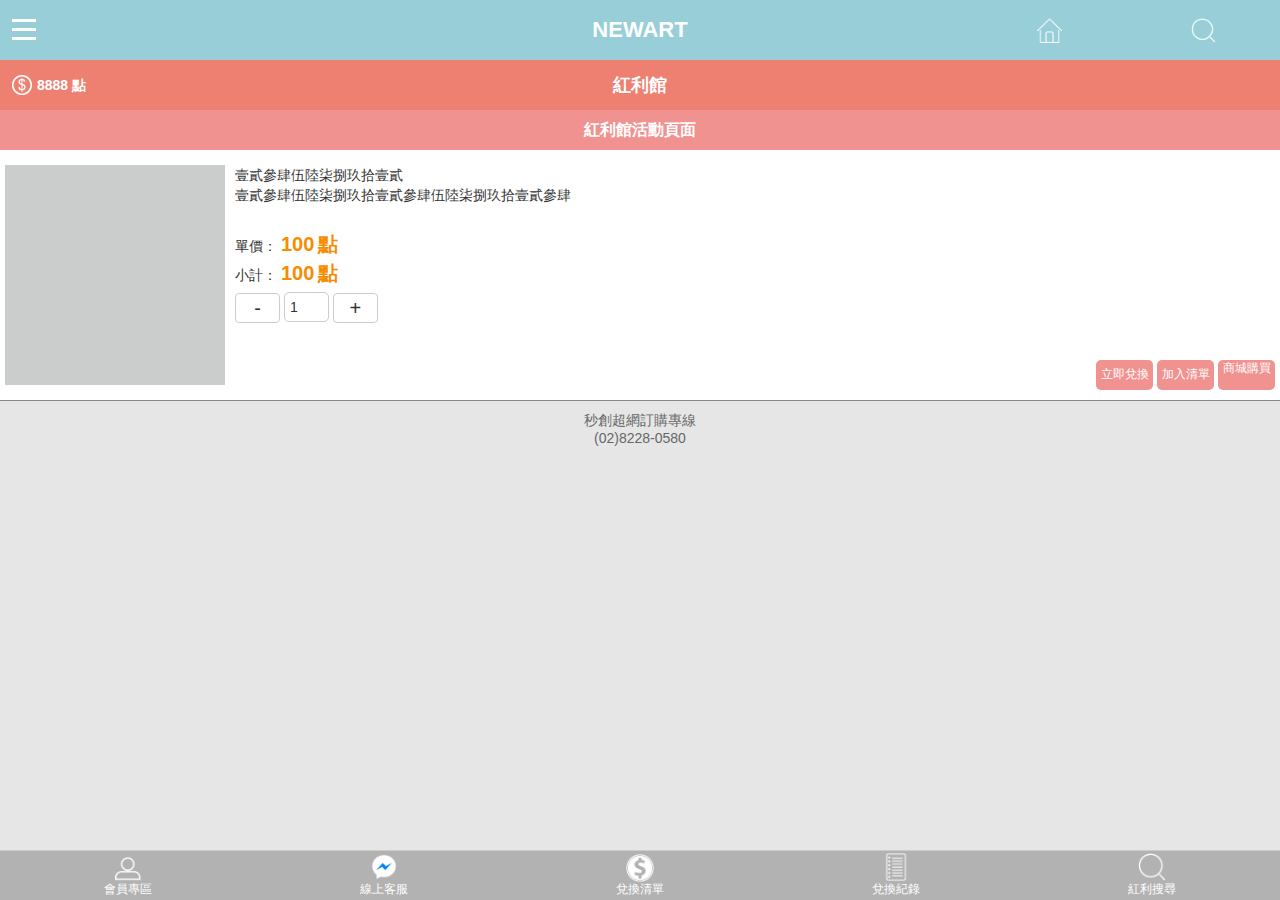
<file: activity_page.html>
<!DOCTYPE html PUBLIC "-//W3C//DTD XHTML 1.0 Transitional//EN" "http://www.w3.org/TR/xhtml1/DTD/xhtml1-transitional.dtd">
<html xmlns="http://www.w3.org/1999/xhtml">
<head>
<meta http-equiv="Content-Type" content="text/html; charset=utf-8" />
<meta name="viewport" content="width=device-width, initial-scale=1.0" />
<title>NEWART-紅利館</title>
<link rel="stylesheet" type="text/css" href="css/eric_meyer_reset.min.css" />
<link rel="stylesheet" type="text/css" href="css/Normalize_v1.0.min.css" />
<link rel="stylesheet" type="text/css" href="css/jquery_ui.css" />
<link rel="stylesheet" type="text/css" href="css/jquery-ui.min.1.12.0.css" />
<link rel="stylesheet" type="text/css" href="css/web_base_struct_v1.0.css" />
<link rel="stylesheet" type="text/css" href="css/web_base_style_v1.0.css" />
<link rel="stylesheet" type="text/css" href="css/checkout_struct_v2.0.css" />
<link rel="stylesheet" type="text/css" href="css/checkout_style_v2.0.css" />
<link rel="stylesheet" type="text/css" href="css/member_v1.0.css" />
<script type="text/javascript" src="js/jquery_1.11.0.min.js"></script>
<script type="text/javascript" src="js/jquery_migrate_1.2.1.min.js"></script>
<script type="text/javascript" src="js/jquery_ui.min.js"></script>
<!-- self page -->
<link rel="stylesheet" type="text/css" href="js/bootstrap3/css/bootstrap.css" />
<script type="text/javascript" src="js/bootstrap3/js/bootstrap.js"></script>
<link rel="stylesheet" type="text/css" href="css/reset.css"><!-- 基本清除 -->
<link rel="stylesheet" type="text/css" href="css/fast.css"><!-- 便利包 -->
<link rel="stylesheet" type="text/css" href="css/bonus_struct_v1.0.css">
<link rel="stylesheet" type="text/css" href="css/bonus_style_v1.0.css">
<script type="text/javascript" src="js/main.min.js"></script>

</head>
<body>
  <div class="main_wrap">
    <div class="gotop_icon"><!-- 置頂 -->
      <a href="#">
        <img src="images/gotop.png" width="40" height="40" />
      </a>
    </div>
    <header class="header_wrap basic_color">
      <div class="hamburger_icon">
        <span class="icon_bar"></span>
        <span class="icon_bar"></span>       
        <span class="icon_bar"></span>
      </div>
      <div class="header_mid">
        <a href="#">
          <div class="header_logo">NEWART</div>
        </a><!-- max words 8 (繁體中文) 12(英文) -->
      </div>
      <div class="search_icon">
        <a href="#">
          <img src="images/search.png"/>
        </a>
      </div>
      <div class="top_home_icon">
        <a href="#">
          <img src="images/home.png"/>
          <p></p>
        </a>
      </div>
      <div class="search_wrap basic_color">
        <div class="search_bar">
          <input type="text" placeholder="請輸入關鍵詞" />
          <div class="search_btn">搜尋</div>
          <div class="clear"></div>
        </div>
      </div>
      <div class="content_left">
        <div class="hamburger_list_wrap">
          <div class="hamburger_type_item">
            <h3 class="basic_font_color">揪好水</h3>
            <div>
              <p><a class="basic_color" href="#">臉部保養</a></p>
              <p><a class="basic_color" href="#">身體保養</a></p>
              <p><a class="basic_color" href="#">精華液</a></p>
            </div>
            <h3 class="basic_font_color">揪好穿</h3>
            <div>
              <p><a class="basic_color" href="#">上衣</a></p>
              <p><a class="basic_color" href="#">褲子</a></p>
              <p><a class="basic_color" href="#">配飾</a></p>
            </div>
          </div>
          <div class="copyright">
            <p>秒創超網訂購專線</p>
            <p>(02)8228-0580</p>
          </div>
        </div>  
      </div>
    </header>

    <div class="keep_top"></div>

    <article class="content_right"> 
      <!-- 紅利館Top title -->
      <div class="top_title_wrap inner_box Top_title_bg"><!-- 與會員專區做切換 -->
        <div class="dividend_wrap">
          <span><img src="images/shipment.png" class="dividend_img"></span>
          <div class="dividend">
            <span>8888</span><!-- 目前紅利點數 四位數上限 -->
            <span>點</span>
          </div>
        </div>
        <div class=" top_title_logo"><a href="#">紅利館</a></div><!-- 連結至紅利館首頁 -->
      </div>
      <div class="keep_top3"></div><!-- 20170801紅利館修改成height:50px; -->

      <!-- 特別企劃區 -->
      <!-- <div class="activity_wrap">
        <ul class="row">
          <li class="col-md-6 p-l-0 p-r-0"><a href="#"><img src="images/bn1.jpg"></a></li>
          <li class="col-md-6 p-l-0 p-r-0"><a href="#"><img src="images/bn2.jpg"></a></li>
          <li class="col-md-6 p-l-0 p-r-0"><a href="#"><img src="images/bn3.jpg"></a></li>
          <li class="col-md-6 p-l-0 p-r-0"><a href="#"><img src="images/bn1.jpg"></a></li>
        </ul>        
      </div> -->

      <!--紅利館商品兌換區-->
    	<div class="block_type_wrap"><!--紅利館商品兌換 Wrap Start x4-->
        <div class="block_model"><!--大標-->
          <div class="inner_box Overall_color top_title">紅利館活動頁面</div><!-- 320x568顯示中文17位數 -->
        </div><!--大標 end-->
        <ul class="row Border">
          <li class="col-xs-12 Border Border_b p-t-10 p-b-10 p-r-5 p-l-5"> <!-- 紅利商品 Start x4 -->
            <div class="list_photo Border float-l">
              <img src="images/prod3.jpg" class="list_photo_img">
            </div>
            <div class="Product_content_wrap">
              <div class="prod_title_wrap m-t-5 m-b-5">
                <div class="blank20 inner_box overflow_h">
                  <h4 class="line_h20">壹貳參肆伍陸柒捌玖拾壹貳</h4><!-- max word 12(繁體中文) -->
                </div>
                <div class="blank40">
                <p>壹貳參肆伍陸柒捌玖拾壹貳參肆伍陸柒捌玖拾壹貳參肆</p><!-- max word 14(繁體中文) -->
                </div>
              </div>
              <div class="Quantity_wrap">
                <span class="unit_price_text">單價：</span>
                <span class="price_style price" sn="a" unit_price="100">100</span> <!-- unit_price為單價設定 -->
                <span class="price_style">點</span>
                <br>                
                <span class="Subtotal_tetx">小計：</span>
                <span class="price_style Subtotal_tetx points" id="point_a">100</span><!-- 單價計算顯示 id="point_要互相對應上層的sn -->
                <span class="price_style Subtotal_tetx">點</span>
                <!-- <span class="f_size16">數量</span> -->
                <br>
                <button type="button" name="cut_back" class="btn btn-default cut_back">-</button>
                <input type="text" name="Quantity" value="1" readonly="readonly" class="Quantity" />
                <button type="button" name="addition" class="btn btn-default addition">+</button>
                <p class="remind_color">★已達數量限制</p><!-- max word 12(繁體中文) -->
              </div>

              <div class="blank30 Border button_wrap">
                <button type="button" class="button_style btn btn-danger">立即兌換</button><!-- 直接前往兌換清單 -->
                <button type="button" class="button_style btn btn-danger">加入清單</button><!-- 將兌換商品加入購物車 -->
                <a href="#" class="button_style btn btn-danger">商城購買</a><!-- 前往商城購買 -->
              </div>
            </div>
          </li><!-- 紅利商品 End -->
        </ul>
      </div><!--紅利館商品兌換 Wrap End-->

      <div class="clear"></div>
    </article><!--content_right end--> 

    <div class="keep m-t-10">
      <p>秒創超網訂購專線</p>
      <p>(02)8228-0580</p>
    </div>

    <footer>
      <div class="footer_menu_bar_wrap"> 
        <div class="menu_icon member">
          <a href="#"><h6>會員專區</h6></a>
        </div>
        <div class="menu_icon fbmsg">
          <a href="#"><h6>線上客服</h6></a>
        </div>
        <div class="menu_icon buy">
          <a href="#"><h6>兌換清單</h6></a>
        </div>
        <div class="menu_icon order">
          <a href="#"><h6>兌換紀錄</h6></a>
        </div>
        <div class="menu_icon search">
          <a href="#"><h6>紅利搜尋</h6></a>
        </div>
        <!-- <div class="menu_icon contact">
          <a href="#"><h6>聯絡我們</h6></a>
        </div> -->
        <!--<div class="menu_icon heart">
          <a href="#"><h6>收藏清單</h6></a>
        </div>-->
        <!-- <div class="menu_icon home">
          <a href="#"><h6>首頁</h6></a>
        </div>  -->       
      </div><!--footer_menu_bar_wrap end-->     
    </footer>
  </div><!--main_wrap end-->

  <script>
  $(function() {
    var icons = {  
        header: "arrow_right",
        activeHeader: "arrow_down"
    };
    //Header漢堡排
    $( ".hamburger_type_item" ).accordion({ 
      collapsible: true,
      active : false,
      heightStyle : "content",
      navigation: true 
    });
    //點擊hamburger_icon選單(Header)
    $(".hamburger_icon").click(function() {  
      $(".search_wrap").hide(); //搜尋關鍵字隱藏
      $(".content_left").toggle("slide",300); //Menu內容
      $(".content_right").toggle("slide",300); //內容
    });
    //點擊search_icon搜尋
    $(".search_wrap").hide();
    $(".search_icon").click(function() {
      $(".search_wrap" ).toggle("blind",300); //搜尋關鍵字滑出
      $(".content_left").hide(); //Menu內容隱藏
      $(".content_right").show(); //內容顯示
    });
    // footer menu_icon點擊換色
    $(".menu_icon").click(function(){
      $(".menu_icon a").removeClass("active");
      $(this).children(".menu_icon a").addClass("active");
    });
    // gotop設定
    $(".gotop_icon").hide()  
    $(window).scroll(function(){
      if($(this).scrollTop()>1){
        $(".gotop_icon").fadeIn();
      } else {
        $(".gotop_icon").fadeOut();
        }
    });   
    $(".gotop_icon a").click(function(){
      $("html,body").animate({scrollTop:0},400);
      return false;  
    });
  });
  </script>
</body>
</html>
</file>
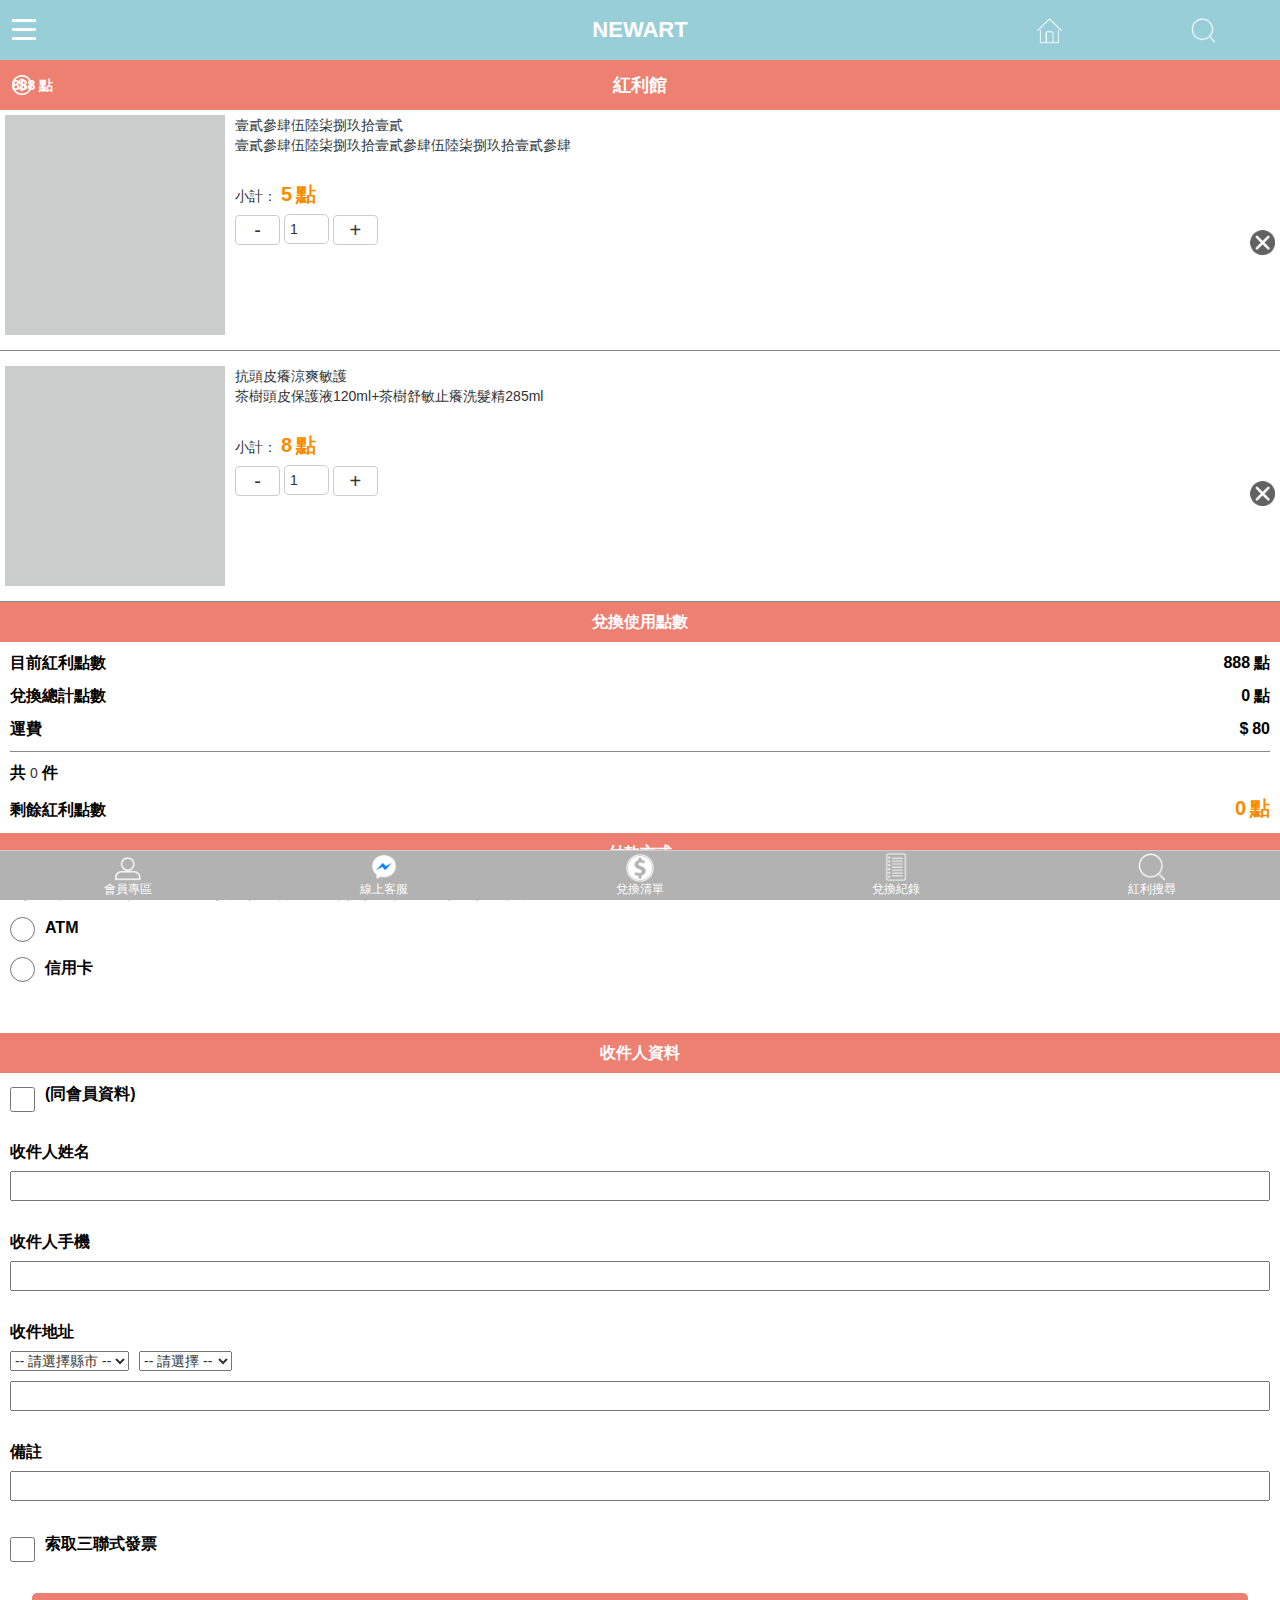
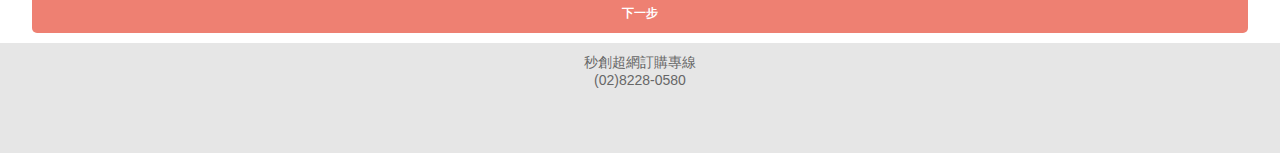
<file: checkout.html>
<!DOCTYPE html PUBLIC "-//W3C//DTD XHTML 1.0 Transitional//EN" "http://www.w3.org/TR/xhtml1/DTD/xhtml1-transitional.dtd">
<html xmlns="http://www.w3.org/1999/xhtml">
<head>
<meta http-equiv="Content-Type" content="text/html; charset=utf-8" />
<meta name="viewport" content="width=device-width, initial-scale=1.0" />
<title>NEWART-紅利館</title>
<link href="css/eric_meyer_reset.min.css" rel="stylesheet" type="text/css" />
<link href="css/Normalize_v1.0.min.css" rel="stylesheet" type="text/css" />
<link href="css/jquery_ui.css" rel="stylesheet" type="text/css" />
<link href="css/web_base_struct_v1.0.css" rel="stylesheet" type="text/css" /><!-- header/Footer -->
<link href="css/web_base_style_v1.0.css" rel="stylesheet" type="text/css" /><!-- header/Footer -->
<script type="text/javascript" src="js/jquery_1.11.0.min.js"></script>
<script type="text/javascript" src="js/jquery_migrate_1.2.1.min.js"></script>
<script type="text/javascript" src="js/jquery_ui.min.js"></script>
<!-- self page -->
<link type="text/css" rel="stylesheet" href="js/bootstrap3/css/bootstrap.css" /><!--bootsrap3-->
<script type="text/javascript" src="js/bootstrap3/js/bootstrap.js"></script><!--bootsrap3-->
<link rel="stylesheet" type="text/css" href="css/reset.css"><!-- 基本清除 -->
<link rel="stylesheet" type="text/css" href="css/fast.css"><!-- 便利包 -->
<link rel="stylesheet" type="text/css" href="css/checkout_struct_v1.0.css">
<link rel="stylesheet" type="text/css" href="css/checkout_style_v1.0.css">
<script type="text/javascript" src="js/main.min.js"></script>

</head>
<body>
  <div class="main_wrap">
    <div class="gotop_icon"><!-- 置頂 -->
      <a href="#">
        <img src="images/gotop.png" width="40" height="40" />
      </a>
    </div>
    <header class="header_wrap basic_color">
      <div class="hamburger_icon">
        <span class="icon_bar"></span>
        <span class="icon_bar"></span>       
        <span class="icon_bar"></span>
      </div>
      <div class="header_mid">
        <a href="#">
          <div class="header_logo">NEWART</div>
        </a><!-- max words 10 -->
      </div>
      <div class="search_icon">
        <a href="#">
          <img src="images/search.png"/>
        </a>
      </div>
      <div class="top_home_icon">
        <a href="#">
          <img src="images/home.png"/>
          <p></p>
        </a>
      </div>
      <div class="search_wrap basic_color">
        <div class="search_bar">
          <input type="text" placeholder="請輸入關鍵詞" />
          <div class="search_btn">搜尋</div>
          <div class="clear"></div>
        </div>
      </div>
      <div class="content_left">
        <div class="hamburger_list_wrap">
          <div class="hamburger_type_item">
            <h3 class="basic_font_color">揪好水</h3>
            <div>
              <p><a class="basic_color" href="#">臉部保養</a></p>
              <p><a class="basic_color" href="#">身體保養</a></p>
              <p><a class="basic_color" href="#">精華液</a></p>
            </div>
            <h3 class="basic_font_color">揪好穿</h3>
            <div>
              <p><a class="basic_color" href="#">上衣</a></p>
              <p><a class="basic_color" href="#">褲子</a></p>
              <p><a class="basic_color" href="#">配飾</a></p>
            </div>
          </div>
          <div class="copyright">
            <p>秒創超網訂購專線</p>
            <p>(02)8228-0580</p>
          </div>
        </div>  
      </div>
    </header>

    <div class="keep_top"></div>

    <article class="content_right">
      <!-- 紅利館Top title -->
      <div class="top_title_wrap inner_box Overall_color">
        <a href="#"><!-- 連結至紅利館首頁 -->
          <!-- <div class="member_wrap">
            <span class="float-l"><img src="images/menu_icon_member.png" class="member_img"></span>
            <div class="account_number_wrap">
              <span>012345678901234</span> 320x568顯示數字8位數 414x736最佳顯示11位數
            </div>
          </div> -->
          <!-- <span class="clear"></span> -->
          <div class="dividend_wrap">
            <span><img src="images/shipment.png" class="dividend_img"></span>
            <span>888</span><!-- 三位數上限 -->
            <span>點</span>
          </div>
          <div class=" top_title_logo">紅利館</div>
        </a>
      </div>
      <div class="keep_top_50px"></div>

    	<div class="block_type_wrap BG_white"><!--兌換清單內容Start-->
        <!--紅利兌換商品資訊-->
        <article>  
          <div class="block_model"><!--大標Start-->
            <div class="inner_box Overall_color top_title">紅利兌換商品資訊</div><!-- 320x568顯示中文17位數 -->
          </div><!--大標End-->
          <ul class="row Border AApieces_wrap">
            <li id="ProdDelete" class="col-xs-12 Border Border_b p-t-10 p-b-10 p-r-5 p-l-5 pieces_wrap"> <!-- 紅利商品 Start x4 -->
              <div class="list_photo Border float-l">
                <img src="images/prod3.jpg">
              </div>
              <div class="Product_content_wrap">
                <div class="prod_title_wrap m-t-5 m-b-5">
                  <div class="blank20 inner_box overflow_h">
                    <h4 class="line_h20">壹貳參肆伍陸柒捌玖拾壹貳</h4><!-- max word 12(繁體中文) -->
                  </div>
                  <div class="blank40">
                  <p>壹貳參肆伍陸柒捌玖拾壹貳參肆伍陸柒捌玖拾壹貳參肆</p><!-- max word 14(繁體中文) -->
                  </div>
                </div>
                <div class="Quantity_wrap">
                  <span class="price_style price" sn="a" unit_price="5"></span> <!-- unit_price為單價設定 -->
                  <span class="Subtotal_tetx">小計：</span>
                  <span class="price_style Subtotal_tetx Subtotal" id="point_a">5</span><!-- 單價計算顯示 id="point_要互相對應上層的sn -->
                  <span class="price_style Subtotal_tetx">點</span>
                  <!-- <span class="f_size16">數量</span> -->
                  <span class="ProdDelete_wrap">
                    <a href="#" class="ProdDelete">
                      <img src="images/prod_delete.png" class="prod_delete m-t-5">
                    </a>
                  </span>
                  <br>
                  <button type="button" name="cut_back" class="btn btn-default cut_back">-</button>
                  <input type="text" name="Quantity" value="1" readonly="readonly" class="Quantity" />
                  <button type="button" name="addition" class="btn btn-default addition">+</button>
                  <p class="remind_color">★已達數量限制</p><!-- max word 12(繁體中文) -->
                </div>
              </div>
            </li><!-- 紅利商品 End -->
            <li id="ProdDelete" class="col-xs-12 Border Border_b p-t-10 p-b-10 p-r-5 p-l-5 pieces_wrap"> <!-- 紅利商品 Start x4 -->
              <div class="list_photo Border float-l">
                <img src="images/prod3.jpg">
              </div>
              <div class="Product_content_wrap">
                <div class="prod_title_wrap m-t-5 m-b-5">
                  <div class="blank20 inner_box overflow_h">
                    <h4 class="line_h20">抗頭皮癢涼爽敏護</h4><!-- max word 12(繁體中文) -->
                  </div>
                  <div class="blank40">
                  <p>茶樹頭皮保護液120ml+茶樹舒敏止癢洗髮精285ml</p><!-- max word 14(繁體中文) -->
                  </div>
                </div>
                <div class="Quantity_wrap">
                  <span class="price_style price" sn="b" unit_price="8"></span> <!-- unit_price為單價設定 -->
                  <span class="Subtotal_tetx">小計：</span>
                  <span class="price_style Subtotal_tetx Subtotal" id="point_b">8</span><!-- 單價計算顯示 id="point_要互相對應上層的sn -->
                  <span class="price_style Subtotal_tetx">點</span>
                  <!-- <span class="f_size16">數量</span> -->
                  <span class="ProdDelete_wrap">
                    <a href="#" class="ProdDelete">
                      <img src="images/prod_delete.png" class="prod_delete m-t-5">
                    </a>
                  </span>
                  <br>
                  <button type="button" name="cut_back" class="btn btn-default cut_back">-</button>
                  <input type="text" name="Quantity" value="1" readonly="readonly" class="Quantity" />
                  <button type="button" name="addition" class="btn btn-default addition">+</button>
                  <p class="remind_color">★已達數量限制</p><!-- max word 12(繁體中文) -->
                </div>
              </div>
            </li><!-- 紅利商品 End -->
          </ul>
        </article>

        <!-- 兌換使用點數 -->
        <article>
          <div class="block_model"><!--大標Start-->
            <div class="inner_box Overall_color top_title">兌換使用點數</div><!-- 320x568顯示中文17位數 -->
          </div><!--大標End-->
          <ul class="Consumption_points_wrap mg_center">
            <li class="margin10">
              <div class="float-l">
                <span class="f_size16 f_colorBlack">目前紅利點數</span>
              </div>
              <div class="float-r">
                <span class="f_size16 f_colorBlack" id="hold_points" hold_points="888">888</span><!-- 存放會員持有紅利點 -->
                <span class="f_size16 f_colorBlack">點</span>
              </div>
              <div class="clear"></div>
            </li>
            <li class="margin10">
              <div class="float-l">
                <span class="f_size16 f_colorBlack">兌換總計點數</span>
              </div>
              <div class="float-r">
                <span id="point_totals" class="f_size16 f_colorBlack">0</span><!-- 存放兌換總計點數 -->
                <span class="f_size16 f_colorBlack">點</span>
              </div>
              <div class="clear"></div>
            </li>
            <li class="Border_b margin10 p-b-10">
              <div class="float-l">
                <span class="f_size16 f_colorBlack">運費</span>
              </div>
              <div class="float-r">
                <span class="f_size16 f_colorBlack">$</span>
                <span id="shipping_fees" class="f_size16 f_colorBlack">80</span><!-- 滿五點免運費 -->
              </div>
              <div class="clear"></div>
            </li>
            <li class="margin10">
              <div class="float-l">
                <span class="f_size16 f_colorBlack">共</span>
                <span id="pieces">0</span>
                <span class="f_size16 f_colorBlack">件</span>
              </div>
              <div class="float-r">
                <span class="remind_color">★紅利點數不足</span><!-- 若點數不足顯示警語，並且無法點選下一步完成訂單 -->
              </div>
              <div class="clear"></div>
            </li>
            <li class="margin10">
              <div class="float-l m-t-5">
                <span class="f_size16 f_colorBlack">剩餘紅利點數</span>
              </div>
              <div class="float-r">
                <span id="remaining_points" class="price_style">0</span>
                <span class="price_style">點</span>
              </div>
              <div class="clear"></div>
            </li>
            <!-- <li class="margin10">
              <div class="float-l">
                <span>運費金額</span>
              </div>
              <div class="float-r">
                <span class="f_colorBlack f_size16">$</span>
                <span class="f_colorBlack f_size16">0</span>
              </div>
              <div class="clear"></div>
            </li> -->
          </ul>
        </article>

        <!-- 付款方式 -->
        <article>
          <div class="block_model"><!--大標Start-->
            <div class="inner_box Overall_color top_title">付款方式</div><!-- 320x568顯示中文17位數 -->
          </div><!--大標End-->
          <ul class="blank150">
            <li class="f_colorBlack margin10">
              未具3D驗證功能之信用卡，可能導致刷卡失敗，建議使用其它信用卡或採用其它付款方式。
            </li>
            <li class="margin10 blank30">
              <input  type="radio" name="payment" value="1" class="radio float-l m-r-10">
              <span class="f_colorBlack f_size16 line_h30">ATM</span>
            </li>
            <li class="margin10 blank30">
              <input  type="radio" name="payment" value="2" class="radio float-l m-r-10">
              <span class="f_colorBlack f_size16 line_h30">信用卡</span>
            </li>
            <!-- <li class="margin10 blank30">
              <input  type="radio" name="payment" value="1" class="radio float-l m-r-10">
              <span class="f_colorBlack f_size16 line_h30">ATM</span>
            </li> -->
            <p class="m-l-10 remind_color">★請選擇付款方式。</p>
          </ul>
        </article>

        <!-- 收件人資料 -->
        <article>
          <div class="block_model"><!--大標Start-->
            <div class="inner_box Overall_color top_title">收件人資料</div><!-- 320x568顯示中文17位數 -->
          </div><!--大標End-->

          <!-- 同會員資料 -->
          <div class="margin10 blank40">
            <input type="checkbox" name="member" value="1" class="checkbox float-l m-r-10">
            <span class="f_colorBlack f_size16">(同會員資料)</span>
          </div>
          <!-- 若勾選同會員資料 以下資訊導入會員資料 -->
          <ul>
            <li class="col-xs-12 p-l-10 p-r-10 blank90">
              <h4 class="f_colorBlack f_size16 m-t-10 m-b-10">收件人姓名</h4>
              <input type="text" name="receive_name" class="input_text"><!-- 用戶輸入收件人姓名 -->
              <span class="remind_color">★請輸入姓名，勿空白。</span>
            </li>
            <li class="col-xs-12 p-l-10 p-r-10 blank90">
              <h4 class="f_colorBlack f_size16 m-t-10 m-b-10">收件人手機</h4>
              <input type="text" name="receive_phone" class="input_text"><!-- 用戶輸入手機號碼 -->
              <span class="remind_color">★手機格式為09開頭的10位數字</span>
            </li>
            <li class="col-xs-12 p-l-10 p-r-10 blank120">
              <h4 class="f_colorBlack f_size16 m-t-10 m-b-10">收件地址</h4>
              <select class="float-l m-r-10">
                <option value="0">-- 請選擇縣市 --</option>
                <option value="1">基隆市</option>
                <option value="2">台北市</option>
                <option value="3">新北市</option>
                <option value="4">宜蘭縣</option>
                <option value="5">新竹市</option>
              </select>
              <select>
                <option value="0">-- 請選擇 --</option>
                <option value="1">100-中正區</option>
                <option value="2">103-大同區</option>
                <option value="3">104-中山區</option>
                <option value="4">105-松山區</option>
                <option value="5">106-大安區</option>
              </select>
              <input type="text" name="receive_address" class="input_text m-t-10"><!-- 用戶輸入收件地址 -->
              <span class="remind_color">★請填選縣市or請勿使用特殊符號。</span>
              <div class="clear"></div>
            </li>
            <li class="col-xs-12 p-l-10 p-r-10 blank90">
              <h4 class="f_colorBlack f_size16 m-t-10 m-b-10">備註</h4>
              <input type="text" name="receive_name" class="input_text">
            </li>
          </ul>
          <div class="clear"></div>
        </article>

        <!-- 索取三聯式發票 -->
        <article>
          <div id="get_invoice" class="margin10 blank40">
            <input type="checkbox" name="member" value="2" class="checkbox float-l m-r-10">
            <span class="f_colorBlack f_size16">索取三聯式發票</span>
          </div>
          <!-- 索取三聯式發票 勾選後顯示以下資訊 -->
          <ul class="Show_information">
            <li class="col-xs-12 p-l-10 p-r-10 blank90">
              <h4 class="f_colorBlack f_size16 m-t-10 m-b-10">公司抬頭</h4>
              <input type="text" name="company_name" class="input_text"><!-- 用戶輸入公司名 -->
              <span class="remind_color">★請輸入公司抬頭，勿空白。</span>
            </li>
            <li class="col-xs-12 p-l-10 p-r-10 blank90">
              <h4 class="f_colorBlack f_size16 m-t-10 m-b-10">統一編號</h4>
              <input type="text" name="company_phone" class="input_text"><!-- 用戶輸入統編 -->
              <span class="remind_color">★請輸入統一編號，勿空白。</span>
            </li>
            <li class="col-xs-12 p-l-10 p-r-10 blank90">
              <h4 class="f_colorBlack f_size16 m-t-10 m-b-10">收件人姓名</h4>
              <input type="text" name="receive_name" class="input_text"><!-- 用戶輸入發票收件人姓名 -->
              <span class="remind_color">★請輸入發票收件人姓名，勿空白。</span>
            </li>
            <li class="col-xs-12 p-l-10 p-r-10 blank120">
              <h4 class="f_colorBlack f_size16 m-t-10 m-b-10">發票寄送地址</h4>
              <select class="float-l m-r-10">
                <option value="0">-- 請選擇縣市 --</option>
                <option value="1">基隆市</option>
                <option value="2">台北市</option>
                <option value="3">新北市</option>
                <option value="4">宜蘭縣</option>
                <option value="5">新竹市</option>
              </select>
              <select>
                <option value="0">-- 請選擇 --</option>
                <option value="1">100-中正區</option>
                <option value="2">103-大同區</option>
                <option value="3">104-中山區</option>
                <option value="4">105-松山區</option>
                <option value="5">106-大安區</option>
              </select>
              <input type="text" name="receive_address" class="input_text m-t-10"><!-- 用戶輸入發票收件地址 -->
              <span class="remind_color">★請填選縣市or請勿使用特殊符號。</span>
            </li>
          </ul>
          <div class="clear"></div>
        </article>

        <!-- 下一步Button -->
        <div class="m-t-10 p-b-10 ta-c">
          <button type="button" name="The_next_step" class="Big_button_style top_title">下一步</button><!-- 前往完成兌換清單 -->
        </div>

      </div><!--兌換清單內容End-->

      <div class="clear"></div>
    </article><!--content_right end--> 

    <div class="keep m-t-10">
      <p>秒創超網訂購專線</p>
      <p>(02)8228-0580</p>
    </div>

    <footer>
      <div class="footer_menu_bar_wrap"> 
        <div class="menu_icon member">
          <a href="#"><h6>會員專區</h6></a>
        </div>
        <div class="menu_icon fbmsg">
          <a href="#"><h6>線上客服</h6></a>
        </div>
        <div class="menu_icon buy">
          <a href="#"><h6>兌換清單</h6></a>
        </div>
        <div class="menu_icon order">
          <a href="#"><h6>兌換紀錄</h6></a>
        </div>
        <div class="menu_icon search">
          <a href="#"><h6>紅利搜尋</h6></a>
        </div>
        <!-- <div class="menu_icon contact">
          <a href="#"><h6>聯絡我們</h6></a>
        </div> -->
        <!--<div class="menu_icon heart">
          <a href="#"><h6>收藏清單</h6></a>
        </div>-->
        <!-- <div class="menu_icon home">
          <a href="#"><h6>首頁</h6></a>
        </div>  -->       
      </div><!--footer_menu_bar_wrap end-->     
    </footer>
  </div><!--main_wrap end-->

  <script>
  $(function() {
    var icons = {  
        header: "arrow_right",
        activeHeader: "arrow_down"
    };
    //Header漢堡排
    $( ".hamburger_type_item" ).accordion({ 
      collapsible: true,
      active : false,
      heightStyle : "content",
      navigation: true 
    });
    //點擊hamburger_icon選單(Header)
    $(".hamburger_icon").click(function() {  
      $(".search_wrap").hide(); //搜尋關鍵字隱藏
      $(".content_left").toggle("slide",300); //Menu內容
      $(".content_right").toggle("slide",300); //內容
    });
    //點擊search_icon搜尋
    $(".search_wrap").hide();
    $(".search_icon").click(function() {
      $(".search_wrap" ).toggle("blind",300); //搜尋關鍵字滑出
      $(".content_left").hide(); //Menu內容隱藏
      $(".content_right").show(); //內容顯示
    });
    // footer menu_icon點擊換色
    $(".menu_icon").click(function(){
      $(".menu_icon a").removeClass("active");
      $(this).children(".menu_icon a").addClass("active");
    });
    // gotop設定
    $(".gotop_icon").hide()  
    $(window).scroll(function(){
      if($(this).scrollTop()>1){
        $(".gotop_icon").fadeIn();
      } else {
        $(".gotop_icon").fadeOut();
        }
    });   
    $(".gotop_icon a").click(function(){
      $("html,body").animate({scrollTop:0},400);
      return false;  
    });    
    
  });
  </script>
</body>
</html>
</file>
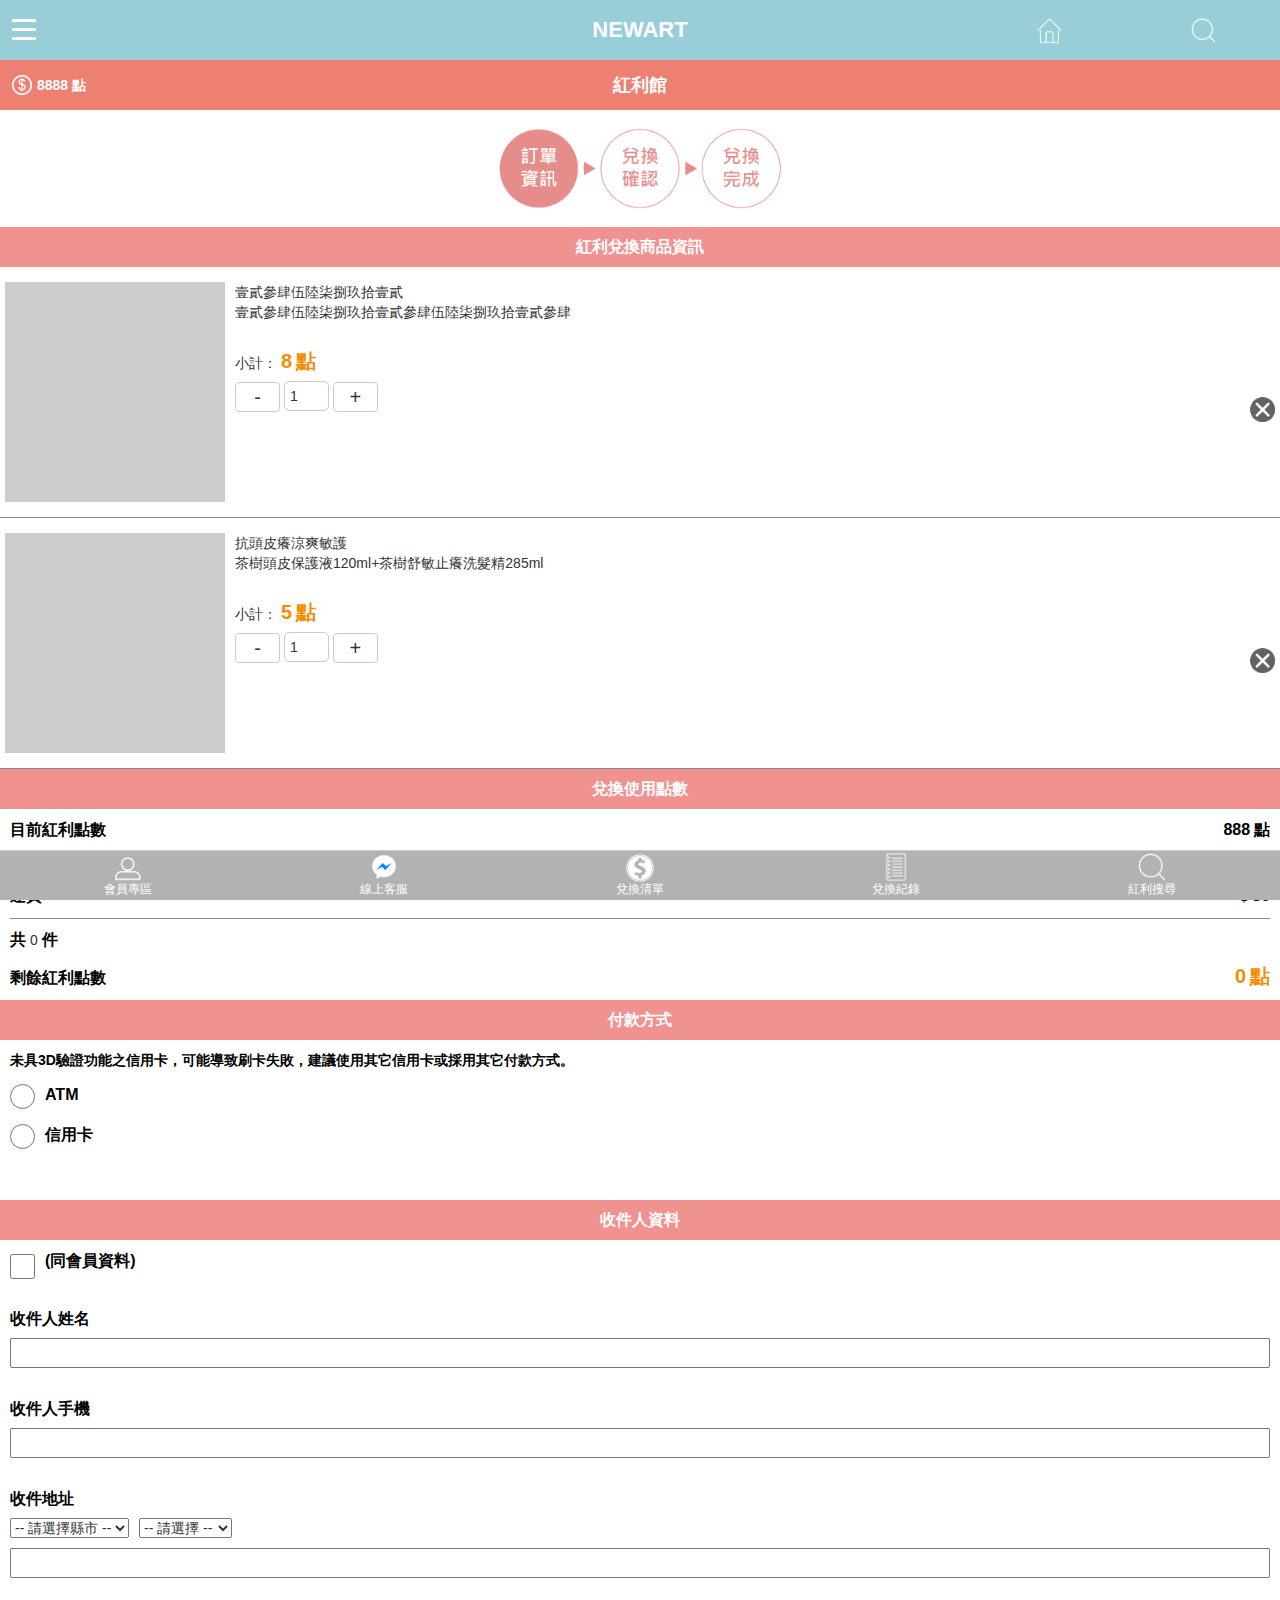
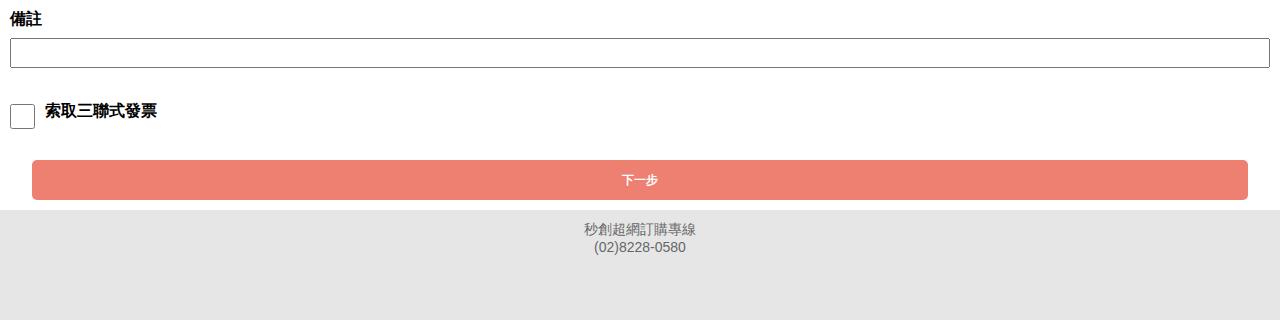
<file: exchange.html>
<!DOCTYPE html PUBLIC "-//W3C//DTD XHTML 1.0 Transitional//EN" "http://www.w3.org/TR/xhtml1/DTD/xhtml1-transitional.dtd">
<html xmlns="http://www.w3.org/1999/xhtml">
<head>
<meta http-equiv="Content-Type" content="text/html; charset=utf-8" />
<meta name="viewport" content="width=device-width, initial-scale=1.0" />
<title>NEWART-紅利館</title>
<link rel="stylesheet" type="text/css" href="css/eric_meyer_reset.min.css" />
<link rel="stylesheet" type="text/css" href="css/Normalize_v1.0.min.css" />
<link rel="stylesheet" type="text/css" href="css/jquery_ui.css" />
<link rel="stylesheet" type="text/css" href="css/jquery-ui.min.1.12.0.css" />
<link rel="stylesheet" type="text/css" href="css/web_base_struct_v1.0.css" />
<link rel="stylesheet" type="text/css" href="css/web_base_style_v1.0.css" />
<link rel="stylesheet" type="text/css" href="css/checkout_struct_v2.0.css" />
<link rel="stylesheet" type="text/css" href="css/checkout_style_v2.0.css" />
<link rel="stylesheet" type="text/css" href="css/member_v1.0.css" />
<script type="text/javascript" src="js/jquery_1.11.0.min.js"></script>
<script type="text/javascript" src="js/jquery_migrate_1.2.1.min.js"></script>
<script type="text/javascript" src="js/jquery_ui.min.js"></script>
<!-- self page -->
<link rel="stylesheet" type="text/css" href="js/bootstrap3/css/bootstrap.css" />
<script type="text/javascript" src="js/bootstrap3/js/bootstrap.js"></script>
<link rel="stylesheet" type="text/css" href="css/reset.css"><!-- 基本清除 -->
<link rel="stylesheet" type="text/css" href="css/fast.css"><!-- 便利包 -->
<link rel="stylesheet" type="text/css" href="css/exchange_struct_v1.0.css">
<link rel="stylesheet" type="text/css" href="css/exchange_style_v1.0.css">
<script type="text/javascript" src="js/main.min.js"></script>

</head>
<body>
  <div class="main_wrap">
    <div class="gotop_icon"><!-- 置頂 -->
      <a href="#">
        <img src="images/gotop.png" width="40" height="40" />
      </a>
    </div>
    <header class="header_wrap basic_color">
      <div class="hamburger_icon">
        <span class="icon_bar"></span>
        <span class="icon_bar"></span>       
        <span class="icon_bar"></span>
      </div>
      <div class="header_mid">
        <a href="#">
          <div class="header_logo">NEWART</div>
        </a><!-- max words 10 -->
      </div>
      <div class="search_icon">
        <a href="#">
          <img src="images/search.png"/>
        </a>
      </div>
      <div class="top_home_icon">
        <a href="#">
          <img src="images/home.png"/>
          <p></p>
        </a>
      </div>
      <div class="search_wrap basic_color">
        <div class="search_bar">
          <input type="text" placeholder="請輸入關鍵詞" />
          <div class="search_btn">搜尋</div>
          <div class="clear"></div>
        </div>
      </div>
      <div class="content_left">
        <div class="hamburger_list_wrap">
          <div class="hamburger_type_item">
            <h3 class="basic_font_color">揪好水</h3>
            <div>
              <p><a class="basic_color" href="#">臉部保養</a></p>
              <p><a class="basic_color" href="#">身體保養</a></p>
              <p><a class="basic_color" href="#">精華液</a></p>
            </div>
            <h3 class="basic_font_color">揪好穿</h3>
            <div>
              <p><a class="basic_color" href="#">上衣</a></p>
              <p><a class="basic_color" href="#">褲子</a></p>
              <p><a class="basic_color" href="#">配飾</a></p>
            </div>
          </div>
          <div class="copyright">
            <p>秒創超網訂購專線</p>
            <p>(02)8228-0580</p>
          </div>
        </div>  
      </div>
    </header>

    <div class="keep_top"></div>

    <article class="content_right">
      <!-- 紅利館Top title -->
      <div class="top_title_wrap inner_box Top_title_bg"><!-- 與會員專區做切換 -->
        <div class="dividend_wrap">
          <span><img src="images/shipment.png" class="dividend_img"></span>
          <div class="dividend">
            <span>8888</span><!-- 目前紅利點數 四位數上限 -->
            <span>點</span>
          </div>
        </div>
        <div class=" top_title_logo"><a href="#">紅利館</a></div><!-- 連結至紅利館首頁 -->
      </div>
      <div class="keep_top3"></div><!-- 20170801紅利館修改成height:50px; -->

    	<div class="block_type_wrap BG_white"><!--兌換清單內容Start-->
        <!-- 兌換步驟 -->
        <div class="ta_center">
          <img src="images/step_one.png" class="step_img">
        </div>
        <!--紅利兌換商品資訊-->
        <article>  
          <div class="block_model"><!--大標Start-->
            <div class="inner_box Overall_color top_title">紅利兌換商品資訊</div><!-- 320x568顯示中文17位數 -->
          </div><!--大標End-->
          <ul class="row Border AApieces_wrap">
            <li id="ProdDelete" class="col-xs-12 Border Border_b p-t-10 p-b-10 p-r-5 p-l-5 pieces_wrap"> <!-- 紅利商品 Start x4 -->
              <div class="list_photo Border float-l">
                <img src="images/prod3.jpg" class="list_photo_img">
              </div>
              <div class="Product_content_wrap">
                <div class="prod_title_wrap m-t-5 m-b-5">
                  <div class="blank20 inner_box overflow_h">
                    <h4 class="line_h20">壹貳參肆伍陸柒捌玖拾壹貳</h4><!-- max word 12(繁體中文) -->
                  </div>
                  <div class="blank40">
                  <p>壹貳參肆伍陸柒捌玖拾壹貳參肆伍陸柒捌玖拾壹貳參肆</p><!-- max word 14(繁體中文) -->
                  </div>
                </div>
                <div class="Quantity_wrap">
                  <span class="price_style price" sn="a" unit_price="8"></span> <!-- unit_price為單價設定 -->
                  <span class="Subtotal_tetx">小計：</span>
                  <span class="price_style Subtotal_tetx Subtotal points" id="point_a">8</span><!-- 單價計算顯示 id="point_要互相對應上層的sn -->
                  <span class="price_style Subtotal_tetx">點</span>
                  <!-- <span class="f_size16">數量</span> -->
                  <span class="ProdDelete_wrap">
                    <a href="#" class="ProdDelete">
                      <img src="images/prod_delete.png" class="prod_delete m-t-5">
                    </a>
                  </span>
                  <br>
                  <button type="button" name="cut_back" class="btn btn-default cut_back">-</button>
                  <input type="text" name="Quantity" value="1" readonly="readonly" class="Quantity" />
                  <button type="button" name="addition" class="btn btn-default addition">+</button>
                  <p class="remind_color">★已達數量限制</p><!-- max word 12(繁體中文) -->
                </div>
              </div>
            </li><!-- 紅利商品 End -->
            <li id="ProdDelete" class="col-xs-12 Border Border_b p-t-10 p-b-10 p-r-5 p-l-5 pieces_wrap"> <!-- 紅利商品 Start x4 -->
              <div class="list_photo Border float-l">
                <img src="images/prod3.jpg" class="list_photo_img">
              </div>
              <div class="Product_content_wrap">
                <div class="prod_title_wrap m-t-5 m-b-5">
                  <div class="blank20 inner_box overflow_h">
                    <h4 class="line_h20">抗頭皮癢涼爽敏護</h4><!-- max word 12(繁體中文) -->
                  </div>
                  <div class="blank40">
                  <p>茶樹頭皮保護液120ml+茶樹舒敏止癢洗髮精285ml</p><!-- max word 14(繁體中文) -->
                  </div>
                </div>
                <div class="Quantity_wrap">
                  <span class="price_style price" sn="b" unit_price="5"></span> <!-- unit_price為單價設定 -->
                  <span class="Subtotal_tetx">小計：</span>
                  <span class="price_style Subtotal_tetx Subtotal points" id="point_b">5</span><!-- 單價計算顯示 id="point_要互相對應上層的sn -->
                  <span class="price_style Subtotal_tetx">點</span>
                  <!-- <span class="f_size16">數量</span> -->
                  <span class="ProdDelete_wrap">
                    <a href="#" class="ProdDelete">
                      <img src="images/prod_delete.png" class="prod_delete m-t-5">
                    </a>
                  </span>
                  <br>
                  <button type="button" name="cut_back" class="btn btn-default cut_back">-</button>
                  <input type="text" name="Quantity" value="1" readonly="readonly" class="Quantity" />
                  <button type="button" name="addition" class="btn btn-default addition">+</button>
                  <p class="remind_color">★已達數量限制</p><!-- max word 12(繁體中文) -->
                </div>
              </div>
            </li><!-- 紅利商品 End -->
          </ul>
        </article>

        <!-- 兌換使用點數 -->
        <article>
          <div class="block_model"><!--大標Start-->
            <div class="inner_box Overall_color top_title">兌換使用點數</div><!-- 320x568顯示中文17位數 -->
          </div><!--大標End-->
          <ul class="Consumption_points_wrap mg_center">
            <li class="margin10">
              <div class="float-l">
                <span class="f_size16 f_colorBlack">目前紅利點數</span>
              </div>
              <div class="float-r">
                <span class="f_size16 f_colorBlack" id="hold_points" hold_points="888">888</span><!-- 存放會員持有紅利點 -->
                <span class="f_size16 f_colorBlack">點</span>
              </div>
              <div class="clear"></div>
            </li>
            <li class="margin10">
              <div class="float-l">
                <span class="f_size16 f_colorBlack">兌換總計點數</span>
              </div>
              <div class="float-r">
                <span id="point_totals" class="f_size16 f_colorBlack">0</span><!-- 存放兌換總計點數 -->
                <span class="f_size16 f_colorBlack">點</span>
              </div>
              <div class="clear"></div>
            </li>
            <li class="Border_b margin10 p-b-10">
              <div class="float-l">
                <span class="f_size16 f_colorBlack">運費</span>
              </div>
              <div class="float-r">
                <span class="f_size16 f_colorBlack">$</span>
                <span id="shipping_fees" class="f_size16 f_colorBlack">80</span><!-- 滿五點免運費 -->
              </div>
              <div class="clear"></div>
            </li>
            <li class="margin10">
              <div class="float-l">
                <span class="f_size16 f_colorBlack">共</span>
                <span id="pieces">0</span>
                <span class="f_size16 f_colorBlack">件</span>
              </div>
              <div class="float-r">
                <span class="remind_color">★紅利點數不足</span><!-- 若點數不足顯示警語，並且無法點選下一步完成訂單 -->
              </div>
              <div class="clear"></div>
            </li>
            <li class="margin10">
              <div class="float-l m-t-5">
                <span class="f_size16 f_colorBlack">剩餘紅利點數</span>
              </div>
              <div class="float-r">
                <span id="remaining_points" class="price_style">0</span>
                <span class="price_style">點</span>
              </div>
              <div class="clear"></div>
            </li>
            <!-- <li class="margin10">
              <div class="float-l">
                <span>運費金額</span>
              </div>
              <div class="float-r">
                <span class="f_colorBlack f_size16">$</span>
                <span class="f_colorBlack f_size16">0</span>
              </div>
              <div class="clear"></div>
            </li> -->
          </ul>
        </article>

        <!-- 付款方式 -->
        <article>
          <div class="block_model"><!--大標Start-->
            <div class="inner_box Overall_color top_title">付款方式</div><!-- 320x568顯示中文17位數 -->
          </div><!--大標End-->
          <ul class="blank150">
            <li class="f_colorBlack margin10">
              未具3D驗證功能之信用卡，可能導致刷卡失敗，建議使用其它信用卡或採用其它付款方式。
            </li>
            <li class="margin10 blank30">
              <input  type="radio" name="payment" value="1" class="radio float-l m-r-10">
              <span class="f_colorBlack f_size16 line_h30">ATM</span>
            </li>
            <li class="margin10 blank30">
              <input  type="radio" name="payment" value="2" class="radio float-l m-r-10">
              <span class="f_colorBlack f_size16 line_h30">信用卡</span>
            </li>
            <!-- <li class="margin10 blank30">
              <input  type="radio" name="payment" value="1" class="radio float-l m-r-10">
              <span class="f_colorBlack f_size16 line_h30">ATM</span>
            </li> -->
            <p class="m-l-10 remind_color">★請選擇付款方式。</p>
          </ul>
        </article>

        <!-- 收件人資料 -->
        <article>
          <div class="block_model"><!--大標Start-->
            <div class="inner_box Overall_color top_title">收件人資料</div><!-- 320x568顯示中文17位數 -->
          </div><!--大標End-->

          <!-- 同會員資料 -->
          <div class="margin10 blank40">
            <input type="checkbox" name="member" value="1" class="checkbox float-l m-r-10">
            <span class="f_colorBlack f_size16">(同會員資料)</span>
          </div>
          <!-- 若勾選同會員資料 以下資訊導入會員資料 -->
          <ul>
            <li class="col-xs-12 p-l-10 p-r-10 blank90">
              <h4 class="f_colorBlack f_size16 m-t-10 m-b-10">收件人姓名</h4>
              <input type="text" name="receive_name" class="input_text"><!-- 用戶輸入收件人姓名 -->
              <span class="remind_color">★請輸入姓名，勿空白。</span>
            </li>
            <li class="col-xs-12 p-l-10 p-r-10 blank90">
              <h4 class="f_colorBlack f_size16 m-t-10 m-b-10">收件人手機</h4>
              <input type="text" name="receive_phone" class="input_text"><!-- 用戶輸入手機號碼 -->
              <span class="remind_color">★手機格式為09開頭的10位數字</span>
            </li>
            <li class="col-xs-12 p-l-10 p-r-10 blank120">
              <h4 class="f_colorBlack f_size16 m-t-10 m-b-10">收件地址</h4>
              <select class="float-l m-r-10">
                <option value="0">-- 請選擇縣市 --</option>
                <option value="1">基隆市</option>
                <option value="2">台北市</option>
                <option value="3">新北市</option>
                <option value="4">宜蘭縣</option>
                <option value="5">新竹市</option>
              </select>
              <select>
                <option value="0">-- 請選擇 --</option>
                <option value="1">100-中正區</option>
                <option value="2">103-大同區</option>
                <option value="3">104-中山區</option>
                <option value="4">105-松山區</option>
                <option value="5">106-大安區</option>
              </select>
              <input type="text" name="receive_address" class="input_text m-t-10"><!-- 用戶輸入收件地址 -->
              <span class="remind_color">★請填選縣市or請勿使用特殊符號。</span>
              <div class="clear"></div>
            </li>
            <li class="col-xs-12 p-l-10 p-r-10 blank90">
              <h4 class="f_colorBlack f_size16 m-t-10 m-b-10">備註</h4>
              <input type="text" name="receive_name" class="input_text">
            </li>
          </ul>
          <div class="clear"></div>
        </article>

        <!-- 索取三聯式發票 -->
        <article>
          <div id="get_invoice" class="margin10 blank40">
            <input type="checkbox" name="member" value="2" class="checkbox float-l m-r-10">
            <span class="f_colorBlack f_size16">索取三聯式發票</span>
          </div>
          <!-- 索取三聯式發票 勾選後顯示以下資訊 -->
          <ul class="Show_information">
            <li class="col-xs-12 p-l-10 p-r-10 blank90">
              <h4 class="f_colorBlack f_size16 m-t-10 m-b-10">公司抬頭</h4>
              <input type="text" name="company_name" class="input_text"><!-- 用戶輸入公司名 -->
              <span class="remind_color">★請輸入公司抬頭，勿空白。</span>
            </li>
            <li class="col-xs-12 p-l-10 p-r-10 blank90">
              <h4 class="f_colorBlack f_size16 m-t-10 m-b-10">統一編號</h4>
              <input type="text" name="company_phone" class="input_text"><!-- 用戶輸入統編 -->
              <span class="remind_color">★請輸入統一編號，勿空白。</span>
            </li>
            <li class="col-xs-12 p-l-10 p-r-10 blank90">
              <h4 class="f_colorBlack f_size16 m-t-10 m-b-10">收件人姓名</h4>
              <input type="text" name="receive_name" class="input_text"><!-- 用戶輸入發票收件人姓名 -->
              <span class="remind_color">★請輸入發票收件人姓名，勿空白。</span>
            </li>
            <li class="col-xs-12 p-l-10 p-r-10 blank120">
              <h4 class="f_colorBlack f_size16 m-t-10 m-b-10">發票寄送地址</h4>
              <select class="float-l m-r-10">
                <option value="0">-- 請選擇縣市 --</option>
                <option value="1">基隆市</option>
                <option value="2">台北市</option>
                <option value="3">新北市</option>
                <option value="4">宜蘭縣</option>
                <option value="5">新竹市</option>
              </select>
              <select>
                <option value="0">-- 請選擇 --</option>
                <option value="1">100-中正區</option>
                <option value="2">103-大同區</option>
                <option value="3">104-中山區</option>
                <option value="4">105-松山區</option>
                <option value="5">106-大安區</option>
              </select>
              <input type="text" name="receive_address" class="input_text m-t-10"><!-- 用戶輸入發票收件地址 -->
              <span class="remind_color">★請填選縣市or請勿使用特殊符號。</span>
            </li>
          </ul>
          <div class="clear"></div>
        </article>

        <!-- 下一步Button -->
        <div class="m-t-10 p-b-10 ta-c">
          <button type="button" name="The_next_step" class="Big_button_style top_title">下一步</button><!-- 前往完成兌換清單 -->
        </div>

      </div><!--兌換清單內容End-->

      <div class="clear"></div>
    </article><!--content_right end--> 

    <div class="keep m-t-10">
      <p>秒創超網訂購專線</p>
      <p>(02)8228-0580</p>
    </div>

    <footer>
      <div class="footer_menu_bar_wrap"> 
        <div class="menu_icon member">
          <a href="#"><h6>會員專區</h6></a>
        </div>
        <div class="menu_icon fbmsg">
          <a href="#"><h6>線上客服</h6></a>
        </div>
        <div class="menu_icon buy">
          <a href="#"><h6>兌換清單</h6></a>
        </div>
        <div class="menu_icon order">
          <a href="#"><h6>兌換紀錄</h6></a>
        </div>
        <div class="menu_icon search">
          <a href="#"><h6>紅利搜尋</h6></a>
        </div>
        <!-- <div class="menu_icon contact">
          <a href="#"><h6>聯絡我們</h6></a>
        </div> -->
        <!--<div class="menu_icon heart">
          <a href="#"><h6>收藏清單</h6></a>
        </div>-->
        <!-- <div class="menu_icon home">
          <a href="#"><h6>首頁</h6></a>
        </div>  -->       
      </div><!--footer_menu_bar_wrap end-->     
    </footer>
  </div><!--main_wrap end-->

  <script>
  $(function() {
    var icons = {  
        header: "arrow_right",
        activeHeader: "arrow_down"
    };
    //Header漢堡排
    $( ".hamburger_type_item" ).accordion({ 
      collapsible: true,
      active : false,
      heightStyle : "content",
      navigation: true 
    });
    //點擊hamburger_icon選單(Header)
    $(".hamburger_icon").click(function() {  
      $(".search_wrap").hide(); //搜尋關鍵字隱藏
      $(".content_left").toggle("slide",300); //Menu內容
      $(".content_right").toggle("slide",300); //內容
    });
    //點擊search_icon搜尋
    $(".search_wrap").hide();
    $(".search_icon").click(function() {
      $(".search_wrap" ).toggle("blind",300); //搜尋關鍵字滑出
      $(".content_left").hide(); //Menu內容隱藏
      $(".content_right").show(); //內容顯示
    });
    // footer menu_icon點擊換色
    $(".menu_icon").click(function(){
      $(".menu_icon a").removeClass("active");
      $(this).children(".menu_icon a").addClass("active");
    });
    // gotop設定
    $(".gotop_icon").hide()  
    $(window).scroll(function(){
      if($(this).scrollTop()>1){
        $(".gotop_icon").fadeIn();
      } else {
        $(".gotop_icon").fadeOut();
        }
    });   
    $(".gotop_icon a").click(function(){
      $("html,body").animate({scrollTop:0},400);
      return false;  
    });    
    
  });
  </script>
</body>
</html>
</file>
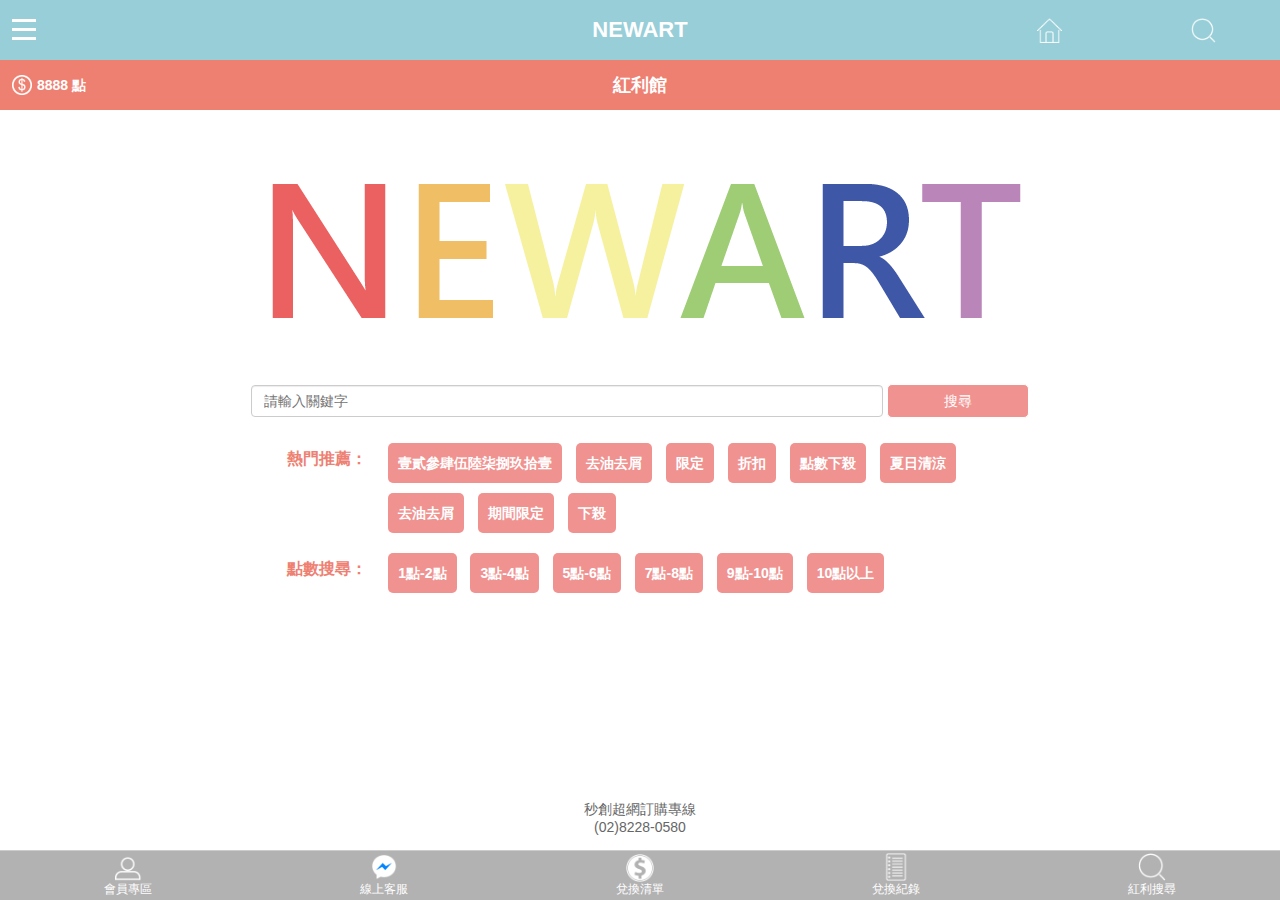
<file: search.html>
<!DOCTYPE html PUBLIC "-//W3C//DTD XHTML 1.0 Transitional//EN" "http://www.w3.org/TR/xhtml1/DTD/xhtml1-transitional.dtd">
<html xmlns="http://www.w3.org/1999/xhtml">
<head>
<meta http-equiv="Content-Type" content="text/html; charset=utf-8" />
<meta name="viewport" content="width=device-width, initial-scale=1.0" />
<title>NEWART-紅利館</title>
<link rel="stylesheet" type="text/css" href="css/eric_meyer_reset.min.css" />
<link rel="stylesheet" type="text/css" href="css/Normalize_v1.0.min.css" />
<link rel="stylesheet" type="text/css" href="css/jquery_ui.css" />
<link rel="stylesheet" type="text/css" href="css/jquery-ui.min.1.12.0.css" />
<link rel="stylesheet" type="text/css" href="css/web_base_struct_v1.0.css" />
<link rel="stylesheet" type="text/css" href="css/web_base_style_v1.0.css" />
<link rel="stylesheet" type="text/css" href="css/checkout_struct_v2.0.css" />
<link rel="stylesheet" type="text/css" href="css/checkout_style_v2.0.css" />
<link rel="stylesheet" type="text/css" href="css/member_v1.0.css" />
<script type="text/javascript" src="js/jquery_1.11.0.min.js"></script>
<script type="text/javascript" src="js/jquery_migrate_1.2.1.min.js"></script>
<script type="text/javascript" src="js/jquery_ui.min.js"></script>
<!-- self page -->
<link type="text/css" rel="stylesheet" href="js/bootstrap3/css/bootstrap.css" />
<script type="text/javascript" src="js/bootstrap3/js/bootstrap.js"></script>
<link rel="stylesheet" type="text/css" href="js/bootstrap3/css/bootstrap-tagsinput.css">
<script type="text/javascript" src="js/bootstrap3/js/bootstrap-tagsinput.js"></script>
<link rel="stylesheet" type="text/css" href="css/reset.css"><!-- 基本清除 -->
<link rel="stylesheet" type="text/css" href="css/fast.css"><!-- 便利包 -->
<link rel="stylesheet" type="text/css" href="css/search_struct_v1.0.css">
<link rel="stylesheet" type="text/css" href="css/search_style_v1.0.css">
</head>
<body>
  <div class="main_wrap">
    <div class="gotop_icon"><!-- 置頂 -->
      <a href="#">
        <img src="images/gotop.png" width="40" height="40" />
      </a>
    </div>
    <header class="header_wrap basic_color">
      <div class="hamburger_icon">
        <span class="icon_bar"></span>
        <span class="icon_bar"></span>       
        <span class="icon_bar"></span>
      </div>
      <div class="header_mid">
        <a href="#">
          <div class="header_logo">NEWART</div>
        </a><!-- max words 10 -->
      </div>
      <div class="search_icon">
        <a href="#">
          <img src="images/search.png"/>
        </a>
      </div>
      <div class="top_home_icon">
        <a href="#">
          <img src="images/home.png"/>
          <p></p>
        </a>
      </div>
      <div class="search_wrap basic_color">
        <div class="search_bar">
          <input type="text" placeholder="請輸入關鍵詞" />
          <div class="search_btn">搜尋</div>
          <div class="clear"></div>
        </div>
      </div>
      <div class="content_left">
        <div class="hamburger_list_wrap">
          <div class="hamburger_type_item">
            <h3 class="basic_font_color">揪好水</h3>
            <div>
              <p><a class="basic_color" href="#">臉部保養</a></p>
              <p><a class="basic_color" href="#">身體保養</a></p>
              <p><a class="basic_color" href="#">精華液</a></p>
            </div>
            <h3 class="basic_font_color">揪好穿</h3>
            <div>
              <p><a class="basic_color" href="#">上衣</a></p>
              <p><a class="basic_color" href="#">褲子</a></p>
              <p><a class="basic_color" href="#">配飾</a></p>
            </div>
          </div>
          <div class="copyright">
            <p>秒創超網訂購專線</p>
            <p>(02)8228-0580</p>
          </div>
        </div>  
      </div>
    </header>

    <div class="keep_top"></div>

    <article class="content_right">  
      <!-- 紅利館Top title -->
      <div class="top_title_wrap inner_box Top_title_bg"><!-- 與會員專區做切換 -->
        <div class="dividend_wrap">
          <span><img src="images/shipment.png" class="dividend_img"></span>
          <div class="dividend">
            <span>8888</span><!-- 目前紅利點數 四位數上限 -->
            <span>點</span>
          </div>
        </div>
        <div class=" top_title_logo"><a href="#">紅利館</a></div><!-- 連結至紅利館首頁 -->
      </div>
      <div class="keep_top3"></div><!-- 20170801紅利館修改成height:50px; -->

      <!--紅利館商品搜尋-->
      <article class="row">
        <div class="bonus_search_img_wrap ta_center m-t-50 m-b-20 p-l-5 p-r-5">
          <img src="images/NEWART.png" class="bonus_search_img" /><!-- 可擺置圖片768*300 -->
        </div>

        <div class="bonus_search_wrap inner_box mg_center p-l-5 p-r-5">
          <div class="ta_center m-b-20">
            <input type="text" value="" data-role="tagsinput" placeholder="請輸入關鍵字" class="search_keywords" />
            <button class="btn btn-danger search_button Overall_color">搜尋</button>
          </div>
          <!-- 熱門搜尋start -->
          <div class="link_categories_wrap margin10">
            <span class="col-xs-4 col-sm-2 m-t-10 ta_center f_colorRorange f_size16 p-r-0">熱門推薦：</span>
            <ul class="col-xs-8 col-sm-10 ta_left p-l-0"><!-- max word 11(繁體中文) -->
              <li><a href="#" class="btn-danger">壹貳參肆伍陸柒捌玖拾壹</a></li>
              <li><a href="#" class="btn-danger">去油去屑</a></li>
              <li><a href="#" class="btn-danger">限定</a></li>
              <li><a href="#" class="btn-danger">折扣</a></li>
              <li><a href="#" class="btn-danger">點數下殺</a></li>
              <li><a href="#" class="btn-danger">夏日清涼</a></li>
              <li><a href="#" class="btn-danger">去油去屑</a></li>
              <li><a href="#" class="btn-danger">期間限定</a></li>
              <li><a href="#" class="btn-danger">下殺</a></li>
            </ul>
            <div class="clear"></div>
          </div>
          <!-- 點數搜尋start -->
          <div class="link_categories_wrap margin10">
            <span class="col-xs-4 col-sm-2 m-t-10 ta_center f_colorRorange f_size16 p-r-0">點數搜尋：</span>
            <ul class="col-xs-8 col-sm-10 ta_left p-l-0"><!-- max word 11(繁體中文) -->
              <li><a href="#" class="btn-danger">1點-2點</a></li>
              <li><a href="#" class="btn-danger">3點-4點</a></li>
              <li><a href="#" class="btn-danger">5點-6點</a></li>
              <li><a href="#" class="btn-danger">7點-8點</a></li>
              <li><a href="#" class="btn-danger">9點-10點</a></li>
              <li><a href="#" class="btn-danger">10點以上</a></li>
            </ul>
            <div class="clear"></div>
          </div>
        </div>
        <div class="m_b_15pa"></div>
      </article>
      
    </article><!--content_right end--> 

    <div class="keep m-t-10">
      <p>秒創超網訂購專線</p>
      <p>(02)8228-0580</p>
    </div>

    <footer>
      <div class="footer_menu_bar_wrap"> 
        <div class="menu_icon member">
          <a href="#"><h6>會員專區</h6></a>
        </div>
        <div class="menu_icon fbmsg">
          <a href="#"><h6>線上客服</h6></a>
        </div>
        <div class="menu_icon buy">
          <a href="#"><h6>兌換清單</h6></a>
        </div>
        <div class="menu_icon order">
          <a href="#"><h6>兌換紀錄</h6></a>
        </div>
        <div class="menu_icon search">
          <a href="#"><h6>紅利搜尋</h6></a>
        </div>
        <!-- <div class="menu_icon contact">
          <a href="#"><h6>聯絡我們</h6></a>
        </div> -->
        <!--<div class="menu_icon heart">
          <a href="#"><h6>收藏清單</h6></a>
        </div>-->
        <!-- <div class="menu_icon home">
          <a href="#"><h6>首頁</h6></a>
        </div>  -->       
      </div><!--footer_menu_bar_wrap end-->     
    </footer>
  </div><!--main_wrap end-->

  <script>
  $(function() {
    var icons = {  
        header: "arrow_right",
        activeHeader: "arrow_down"
    };
    //Header漢堡排
    $( ".hamburger_type_item" ).accordion({ 
      collapsible: true,
      active : false,
      heightStyle : "content",
      navigation: true 
    });
    //點擊hamburger_icon選單(Header)
    $(".hamburger_icon").click(function() {  
      $(".search_wrap").hide(); //搜尋關鍵字隱藏
      $(".content_left").toggle("slide",300); //Menu內容
      $(".content_right").toggle("slide",300); //內容
    });
    //點擊search_icon搜尋
    $(".search_wrap").hide();
    $(".search_icon").click(function() {
      $(".search_wrap" ).toggle("blind",300); //搜尋關鍵字滑出
      $(".content_left").hide(); //Menu內容隱藏
      $(".content_right").show(); //內容顯示
    });
    // footer menu_icon點擊換色
    $(".menu_icon").click(function(){
      $(".menu_icon a").removeClass("active");
      $(this).children(".menu_icon a").addClass("active");
    });
    // gotop設定
    $(".gotop_icon").hide()  
    $(window).scroll(function(){
      if($(this).scrollTop()>1){
        $(".gotop_icon").fadeIn();
      } else {
        $(".gotop_icon").fadeOut();
        }
    });   
    $(".gotop_icon a").click(function(){
      $("html,body").animate({scrollTop:0},400);
      return false;  
    });


  });
  </script>
</body>
</html>
</file>
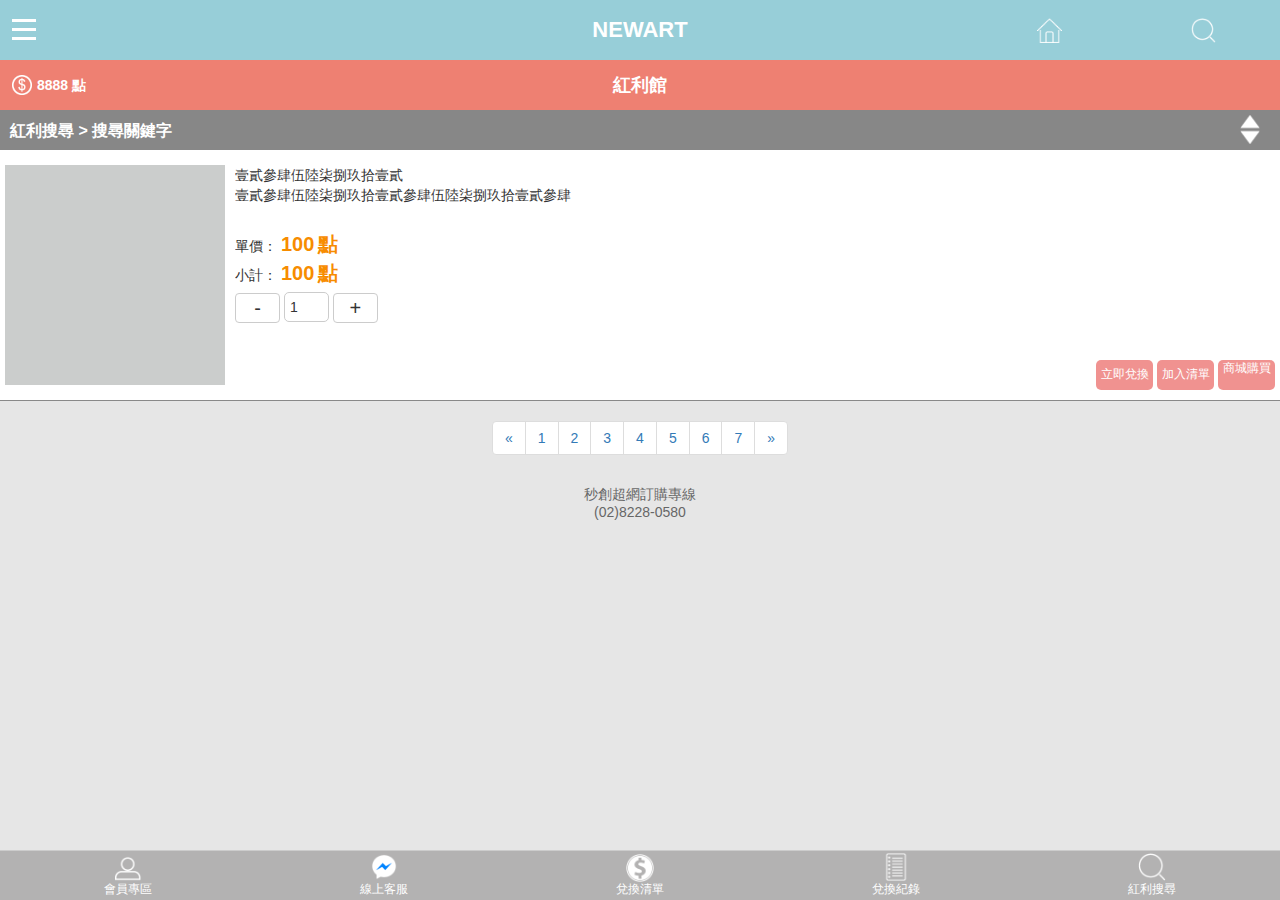
<file: search_results.html>
<!DOCTYPE html PUBLIC "-//W3C//DTD XHTML 1.0 Transitional//EN" "http://www.w3.org/TR/xhtml1/DTD/xhtml1-transitional.dtd">
<html xmlns="http://www.w3.org/1999/xhtml">
<head>
<meta http-equiv="Content-Type" content="text/html; charset=utf-8" />
<meta name="viewport" content="width=device-width, initial-scale=1.0" />
<title>NEWART-紅利館</title>
<link rel="stylesheet" type="text/css" href="css/eric_meyer_reset.min.css" />
<link rel="stylesheet" type="text/css" href="css/Normalize_v1.0.min.css" />
<link rel="stylesheet" type="text/css" href="css/jquery_ui.css" />
<link rel="stylesheet" type="text/css" href="css/jquery-ui.min.1.12.0.css" />
<link rel="stylesheet" type="text/css" href="css/web_base_struct_v1.0.css" />
<link rel="stylesheet" type="text/css" href="css/web_base_style_v1.0.css" />
<link rel="stylesheet" type="text/css" href="css/checkout_struct_v2.0.css" />
<link rel="stylesheet" type="text/css" href="css/checkout_style_v2.0.css" />
<link rel="stylesheet" type="text/css" href="css/member_v1.0.css" />
<script type="text/javascript" src="js/jquery_1.11.0.min.js"></script>
<script type="text/javascript" src="js/jquery_migrate_1.2.1.min.js"></script>
<script type="text/javascript" src="js/jquery_ui.min.js"></script>
<!-- self page -->
<link type="text/css" rel="stylesheet" href="js/bootstrap3/css/bootstrap.css" />
<script type="text/javascript" src="js/bootstrap3/js/bootstrap.js"></script>
<link rel="stylesheet" type="text/css" href="css/reset.css"><!-- 基本清除 -->
<link rel="stylesheet" type="text/css" href="css/fast.css"><!-- 便利包 -->
<link rel="stylesheet" type="text/css" href="css/bonus_struct_v1.0.css">
<link rel="stylesheet" type="text/css" href="css/bonus_style_v1.0.css">
<script type="text/javascript" src="js/main.min.js"></script>

</head>
<body>
  <div class="main_wrap">
    <div class="gotop_icon"><!-- 置頂 -->
      <a href="#">
        <img src="images/gotop.png" width="40" height="40" />
      </a>
    </div>
    <header class="header_wrap basic_color">
      <div class="hamburger_icon">
        <span class="icon_bar"></span>
        <span class="icon_bar"></span>       
        <span class="icon_bar"></span>
      </div>
      <div class="header_mid">
        <a href="#">
          <div class="header_logo">NEWART</div>
        </a><!-- max words 10 -->
      </div>
      <div class="search_icon">
        <a href="#">
          <img src="images/search.png"/>
        </a>
      </div>
      <div class="top_home_icon">
        <a href="#">
          <img src="images/home.png"/>
          <p></p>
        </a>
      </div>
      <div class="search_wrap basic_color">
        <div class="search_bar">
          <input type="text" placeholder="請輸入關鍵詞" />
          <div class="search_btn">搜尋</div>
          <div class="clear"></div>
        </div>
      </div>
      <div class="content_left">
        <div class="hamburger_list_wrap">
          <div class="hamburger_type_item">
            <h3 class="basic_font_color">揪好水</h3>
            <div>
              <p><a class="basic_color" href="#">臉部保養</a></p>
              <p><a class="basic_color" href="#">身體保養</a></p>
              <p><a class="basic_color" href="#">精華液</a></p>
            </div>
            <h3 class="basic_font_color">揪好穿</h3>
            <div>
              <p><a class="basic_color" href="#">上衣</a></p>
              <p><a class="basic_color" href="#">褲子</a></p>
              <p><a class="basic_color" href="#">配飾</a></p>
            </div>
          </div>
          <div class="copyright">
            <p>秒創超網訂購專線</p>
            <p>(02)8228-0580</p>
          </div>
        </div>  
      </div>
    </header>

    <div class="keep_top"></div>

    <article class="content_right">
      
      <!-- 紅利館Top title -->
      <div class="top_title_wrap inner_box Top_title_bg"><!-- 與會員專區做切換 -->
        <div class="dividend_wrap">
          <span><img src="images/shipment.png" class="dividend_img"></span>
          <div class="dividend">
            <span>8888</span><!-- 目前紅利點數 四位數上限 -->
            <span>點</span>
          </div>
        </div>
        <div class=" top_title_logo"><a href="#">紅利館</a></div><!-- 連結至紅利館首頁 -->
      </div>
      <div class="keep_top3"></div><!-- 20170801紅利館修改成height:50px; -->

      <!--紅利搜尋結果頁-->
    	<div class="block_type_wrap"><!--商品type外框-->  
        <div class="block_model positionR"><!--大標-->
          <div class="inner_box blank40 BG_gray p-t-10 p-l-10">
            <span class="f_colorWhit f_size16">紅利搜尋 ></span>
            <span class="f_colorWhit f_size16">搜尋關鍵字</span>
          </div><!-- max word 13(繁體中文) -->
          <div class="filter_wrap"><!-- 搜尋結果依照單價排序 -->
            <a href="#">
              <img src="images/filter.png" class="filter_img">
            </a>
          </div>
        </div><!--大標 end-->
        
        <ul class="row Border">
          <li class="col-xs-12 Border Border_b p-t-10 p-b-10 p-r-5 p-l-5"> <!-- 搜尋紅利商品 Start x8 換下一頁 -->
            <div class="list_photo Border float-l">
              <img src="images/prod3.jpg" class="list_photo_img">
            </div>
            <div class="Product_content_wrap">
              <div class="prod_title_wrap m-t-5 m-b-5">
                <div class="blank20 inner_box overflow_h">
                  <h4 class="line_h20">壹貳參肆伍陸柒捌玖拾壹貳</h4><!-- max word 12(繁體中文) -->
                </div>
                <div class="blank40">
                <p>壹貳參肆伍陸柒捌玖拾壹貳參肆伍陸柒捌玖拾壹貳參肆</p><!-- max word 14(繁體中文) -->
                </div>
              </div>

              <div class="Quantity_wrap">
                <span class="unit_price_text">單價：</span>
                <span class="price_style price" sn="a" unit_price="100">100</span> <!-- unit_price為單價設定 -->
                <span class="price_style">點</span>
                <br>                
                <span class="Subtotal_tetx">小計：</span>
                <span class="price_style Subtotal_tetx" id="point_a">100</span><!-- 單價計算顯示 id="point_要互相對應上層的sn -->
                <span class="price_style Subtotal_tetx">點</span>
                <!-- <span class="f_size16">數量</span> -->
                <br>
                <button type="button" name="cut_back" class="btn btn-default cut_back">-</button>
                <input type="text" name="Quantity" value="1" readonly="readonly" class="Quantity" />
                <button type="button" name="addition" class="btn btn-default addition">+</button>
                <p class="remind_color">★已達數量限制</p><!-- max word 12(繁體中文) -->
              </div>

              <div class="blank30 Border button_wrap">
                <button class="button_style btn btn-danger">立即兌換</button><!-- 直接前往兌換清單 -->
                <button class="button_style btn btn-danger">加入清單</button><!-- 將兌換商品加入購物車 -->
                <a href="#" class="button_style btn btn-danger">商城購買</a>
                <!-- 前往商城購買 -->
              </div>
            </div>
          </li><!-- 紅利商品 End -->
        </ul>
      </div><!--商品type外框 end-->

      <div class="clear"></div>
      <nav aria-label="Page navigation" class="Page_wrap inner_box ta_center">
        <ul class="pagination">
          <li>
            <a href="#" aria-label="Previous">
              <span aria-hidden="true">&laquo;</span>
            </a>
          </li>
          <li><a href="#">1</a></li>
          <li><a href="#">2</a></li>
          <li><a href="#">3</a></li>
          <li><a href="#">4</a></li>
          <li><a href="#">5</a></li>
          <li><a href="#">6</a></li>
          <li><a href="#">7</a></li>
          <li>
            <a href="#" aria-label="Next">
              <span aria-hidden="true">&raquo;</span>
            </a>
          </li>
        </ul>
      </nav>
    </article><!--content_right end--> 

    <div class="keep m-t-10">
      <p>秒創超網訂購專線</p>
      <p>(02)8228-0580</p>
    </div>

    <footer>
      <div class="footer_menu_bar_wrap"> 
        <div class="menu_icon member">
          <a href="#"><h6>會員專區</h6></a>
        </div>
        <div class="menu_icon fbmsg">
          <a href="#"><h6>線上客服</h6></a>
        </div>
        <div class="menu_icon buy">
          <a href="#"><h6>兌換清單</h6></a>
        </div>
        <div class="menu_icon order">
          <a href="#"><h6>兌換紀錄</h6></a>
        </div>
        <div class="menu_icon search">
          <a href="#"><h6>紅利搜尋</h6></a>
        </div>
        <!-- <div class="menu_icon contact">
          <a href="#"><h6>聯絡我們</h6></a>
        </div> -->
        <!--<div class="menu_icon heart">
          <a href="#"><h6>收藏清單</h6></a>
        </div>-->
        <!-- <div class="menu_icon home">
          <a href="#"><h6>首頁</h6></a>
        </div>  -->       
      </div><!--footer_menu_bar_wrap end-->     
    </footer>
  </div><!--main_wrap end-->

  <script>
  $(function() {
    var icons = {  
        header: "arrow_right",
        activeHeader: "arrow_down"
    };
    //Header漢堡排
    $( ".hamburger_type_item" ).accordion({ 
      collapsible: true,
      active : false,
      heightStyle : "content",
      navigation: true 
    });
    //點擊hamburger_icon選單(Header)
    $(".hamburger_icon").click(function() {  
      $(".search_wrap").hide(); //搜尋關鍵字隱藏
      $(".content_left").toggle("slide",300); //Menu內容
      $(".content_right").toggle("slide",300); //內容
    });
    //點擊search_icon搜尋
    $(".search_wrap").hide();
    $(".search_icon").click(function() {
      $(".search_wrap" ).toggle("blind",300); //搜尋關鍵字滑出
      $(".content_left").hide(); //Menu內容隱藏
      $(".content_right").show(); //內容顯示
    });
    // footer menu_icon點擊換色
    $(".menu_icon").click(function(){
      $(".menu_icon a").removeClass("active");
      $(this).children(".menu_icon a").addClass("active");
    });
    // gotop設定
    $(".gotop_icon").hide()  
    $(window).scroll(function(){
      if($(this).scrollTop()>1){
        $(".gotop_icon").fadeIn();
      } else {
        $(".gotop_icon").fadeOut();
        }
    });   
    $(".gotop_icon a").click(function(){
      $("html,body").animate({scrollTop:0},400);
      return false;  
    });

  });
  </script>
</body>
</html>
</file>
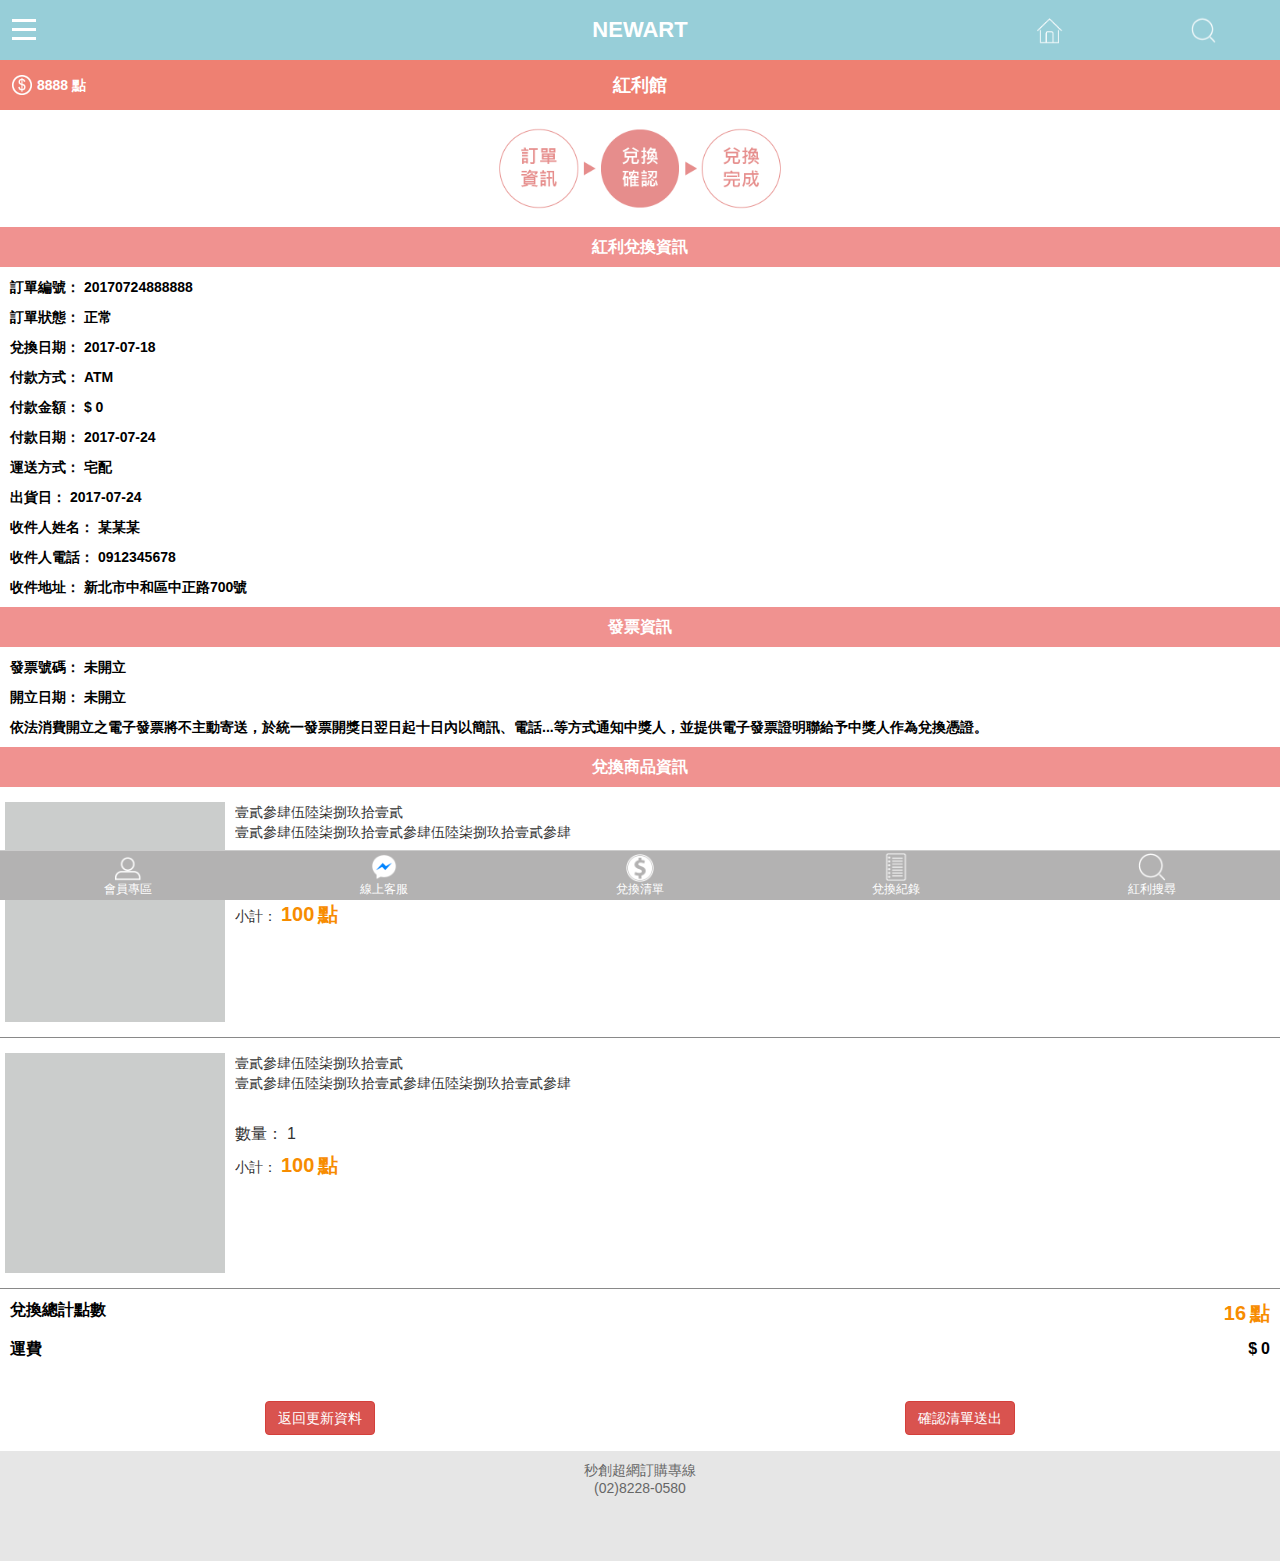
<file: thx.html>
<!DOCTYPE html PUBLIC "-//W3C//DTD XHTML 1.0 Transitional//EN" "http://www.w3.org/TR/xhtml1/DTD/xhtml1-transitional.dtd">
<html xmlns="http://www.w3.org/1999/xhtml">
<head>
<meta http-equiv="Content-Type" content="text/html; charset=utf-8" />
<meta name="viewport" content="width=device-width, initial-scale=1.0" />
<title>NEWART-紅利館</title>
<link rel="stylesheet" type="text/css" href="css/eric_meyer_reset.min.css" />
<link rel="stylesheet" type="text/css" href="css/Normalize_v1.0.min.css" />
<link rel="stylesheet" type="text/css" href="css/jquery_ui.css" />
<link rel="stylesheet" type="text/css" href="css/jquery-ui.min.1.12.0.css" />
<link rel="stylesheet" type="text/css" href="css/web_base_struct_v1.0.css" />
<link rel="stylesheet" type="text/css" href="css/web_base_style_v1.0.css" />
<link rel="stylesheet" type="text/css" href="css/checkout_struct_v2.0.css" />
<link rel="stylesheet" type="text/css" href="css/checkout_style_v2.0.css" />
<link rel="stylesheet" type="text/css" href="css/member_v1.0.css" />
<script type="text/javascript" src="js/jquery_1.11.0.min.js"></script>
<script type="text/javascript" src="js/jquery_migrate_1.2.1.min.js"></script>
<script type="text/javascript" src="js/jquery_ui.min.js"></script>
<!-- self page -->
<link type="text/css" rel="stylesheet" href="js/bootstrap3/css/bootstrap.css" />
<script type="text/javascript" src="js/bootstrap3/js/bootstrap.js"></script>
<link rel="stylesheet" type="text/css" href="css/reset.css"><!-- 基本清除 -->
<link rel="stylesheet" type="text/css" href="css/fast.css"><!-- 便利包 -->
<link rel="stylesheet" type="text/css" href="css/thx_struct_v1.0.css">
<link rel="stylesheet" type="text/css" href="css/thx_style_v1.0.css">

</head>
<body>
  <div class="main_wrap">
    <div class="gotop_icon"><!-- 置頂 -->
      <a href="#">
        <img src="images/gotop.png" width="40" height="40" />
      </a>
    </div>
    <header class="header_wrap basic_color">
      <div class="hamburger_icon">
        <span class="icon_bar"></span>
        <span class="icon_bar"></span>       
        <span class="icon_bar"></span>
      </div>
      <div class="header_mid">
        <a href="#">
          <div class="header_logo">NEWART</div>
        </a><!-- max words 10 -->
      </div>
      <div class="search_icon">
        <a href="#">
          <img src="images/search.png"/>
        </a>
      </div>
      <div class="top_home_icon">
        <a href="#">
          <img src="images/home.png"/>
          <p></p>
        </a>
      </div>
      <div class="search_wrap basic_color">
        <div class="search_bar">
          <input type="text" placeholder="請輸入關鍵詞" />
          <div class="search_btn">搜尋</div>
          <div class="clear"></div>
        </div>
      </div>
      <div class="content_left">
        <div class="hamburger_list_wrap">
          <div class="hamburger_type_item">
            <h3 class="basic_font_color">揪好水</h3>
            <div>
              <p><a class="basic_color" href="#">臉部保養</a></p>
              <p><a class="basic_color" href="#">身體保養</a></p>
              <p><a class="basic_color" href="#">精華液</a></p>
            </div>
            <h3 class="basic_font_color">揪好穿</h3>
            <div>
              <p><a class="basic_color" href="#">上衣</a></p>
              <p><a class="basic_color" href="#">褲子</a></p>
              <p><a class="basic_color" href="#">配飾</a></p>
            </div>
          </div>
          <div class="copyright">
            <p>秒創超網訂購專線</p>
            <p>(02)8228-0580</p>
          </div>
        </div>  
      </div>
    </header>

    <div class="keep_top"></div>

    <article class="content_right"> 
      <!-- 紅利館Top title -->
      <div class="top_title_wrap inner_box Top_title_bg"><!-- 與會員專區做切換 -->
        <div class="dividend_wrap">
          <span><img src="images/shipment.png" class="dividend_img"></span>
          <div class="dividend">
            <span>8888</span><!-- 目前紅利點數 四位數上限 -->
            <span>點</span>
          </div>
        </div>
        <div class=" top_title_logo"><a href="#">紅利館</a></div><!-- 連結至紅利館首頁 -->
      </div>
      <div class="keep_top3"></div><!-- 20170801紅利館修改成height:50px; -->

    	<div class="block_type_wrap BG_white"><!--兌換成功內容Start-->
        <!-- 兌換步驟二(確認訂單) -->
        <div class="ta_center">
          <img src="images/step_two.png" class="step_img">
        </div>
        <!-- 兌換步驟三(完成訂單) -->
        <!-- <div class="ta_center">
          <img src="images/step_three.png" class="step_img">
        </div> -->

          <!--訂單資訊--> 
        <div class="block_model"><!--大標Start-->
          <div class="inner_box Overall_color top_title">紅利兌換資訊</div><!-- 320x568顯示中文17位數 -->
        </div><!--大標End-->

          <ul>
            <li class="margin10">
              <span class="f_colorBlack">訂單編號：</span>
              <span class="f_colorBlack">20170724888888</span>
            </li>
            <li class="margin10">
              <span class="f_colorBlack">訂單狀態：</span>
              <span class="f_colorBlack">正常</span>
            </li>
            <li class="margin10">
              <span class="f_colorBlack">兌換日期：</span>
              <span class="f_colorBlack">2017-07-18</span>
            </li>
            <li class="margin10">
              <span class="f_colorBlack">付款方式：</span>
              <span class="f_colorBlack">ATM</span>
            </li>
            <li class="margin10">
              <span class="f_colorBlack">付款金額：</span>
              <span class="f_colorBlack">$</span>
              <span class="f_colorBlack">0</span>
            </li>
            <li class="margin10">
              <span class="f_colorBlack">付款日期：</span>
              <span class="f_colorBlack">2017-07-24</span>
            </li>
            <li class="margin10">
              <span class="f_colorBlack">運送方式：</span>
              <span class="f_colorBlack">宅配</span>
            </li>
            <li class="margin10">
              <span class="f_colorBlack">出貨日：</span>
              <span class="f_colorBlack">2017-07-24</span>
            </li>
            <li class="margin10">
              <span class="f_colorBlack">收件人姓名：</span>
              <span class="f_colorBlack">某某某</span>
            </li>
            <li class="margin10">
              <span class="f_colorBlack">收件人電話：</span>
              <span class="f_colorBlack">0912345678</span>
            </li>
            <li class="margin10">
              <span class="f_colorBlack">收件地址：</span>
              <span class="f_colorBlack">新北市中和區中正路700號</span>
            </li>
          </ul>

          <div class="block_model"><!--大標Start-->
            <div class="inner_box Overall_color top_title">發票資訊</div><!-- 320x568顯示中文17位數 -->
          </div><!--大標End-->
          <ul>
            <li class="margin10">
              <span class="f_colorBlack">發票號碼：</span>
              <span class="f_colorBlack">未開立</span>
            </li>
            <li class="margin10">
              <span class="f_colorBlack">開立日期：</span>
              <span class="f_colorBlack">未開立</span>
            </li>
            <li class="margin10">
              <span class="f_colorBlack">依法消費開立之電子發票將不主動寄送，於統一發票開獎日翌日起十日內以簡訊、電話...等方式通知中獎人，並提供電子發票證明聯給予中獎人作為兌換憑證。
              </span>
            </li>
          </ul>

          <div class="block_model"><!--大標Start-->
            <div class="inner_box Overall_color top_title">兌換商品資訊</div><!-- 320x568顯示中文17位數 -->
          </div><!--大標End-->
          <ul class="row Border">
            <li class="col-xs-12 Border Border_b p-t-10 p-b-10 p-r-5 p-l-5"> <!-- 紅利商品 Start x4 -->
              <div class="list_photo Border float-l">
                <img src="images/prod3.jpg" class="list_photo_img">
              </div>
              <div class="Product_content_wrap">
                <div class="prod_title_wrap m-t-5 m-b-5">
                  <div class="blank20 inner_box overflow_h">
                    <h4 class="line_h20">壹貳參肆伍陸柒捌玖拾壹貳</h4><!-- max word 12(繁體中文) -->
                  </div>
                  <div class="blank40">
                  <p>壹貳參肆伍陸柒捌玖拾壹貳參肆伍陸柒捌玖拾壹貳參肆</p><!-- max word 14(繁體中文) -->
                  </div>
                </div>

                <div class="Quantity_wrap">
                  <div class="m-t-5 m-b-5">
                    <span class="f_size16">數量：</span>
                    <span class="f_size16">100</span>
                  </div>
                  <span class="Subtotal_tetx">小計：</span>
                  <span class="price_style Subtotal_tetx points" id="point_a">100</span><!-- 單價計算顯示 id="point_要互相對應上層的sn -->
                  <span class="price_style Subtotal_tetx">點</span>
                </div>
              </div>
            </li><!-- 紅利商品 End -->
            <li class="col-xs-12 Border Border_b p-t-10 p-b-10 p-r-5 p-l-5"> <!-- 紅利商品 Start x4 -->
              <div class="list_photo Border float-l">
                <img src="images/prod3.jpg" class="list_photo_img">
              </div>
              <div class="Product_content_wrap">
                <div class="prod_title_wrap m-t-5 m-b-5">
                  <div class="blank20 inner_box overflow_h">
                    <h4 class="line_h20">壹貳參肆伍陸柒捌玖拾壹貳</h4><!-- max word 12(繁體中文) -->
                  </div>
                  <div class="blank40">
                  <p>壹貳參肆伍陸柒捌玖拾壹貳參肆伍陸柒捌玖拾壹貳參肆</p><!-- max word 14(繁體中文) -->
                  </div>
                </div>

                <div class="Quantity_wrap">
                  <div class="m-t-5 m-b-5">
                    <span class="f_size16">數量：</span>
                    <span class="f_size16">1</span>
                  </div>
                  <span class="Subtotal_tetx">小計：</span>
                  <span class="price_style Subtotal_tetx points" id="point_a">100</span><!-- 單價計算顯示 id="point_要互相對應上層的sn -->
                  <span class="price_style Subtotal_tetx">點</span>
                </div>
              </div>
            </li><!-- 紅利商品 End -->
          </ul>

          <ul>
            <li class="margin10">
              <span class="f_colorBlack f_size16">兌換總計點數</span>
              <div class="float-r">
                <span class="price_style">16</span>
                <span class="price_style">點</span>
              </div>
              <div class="clear"></div>
            </li>
            <li class="margin10">
              <span class="f_colorBlack f_size16">運費</span>
              <div class="float-r">
                <span class="f_colorBlack f_size16">$</span>
                <span class="f_colorBlack f_size16">0</span>
              </div>
              <div class="clear"></div>
            </li>
          </ul>
          <div class="block_model"><!--大標Start-->
            <!-- <div class="inner_box Thx_color top_title">★兌換商品成功，感謝您的兌換！</div> --><!-- 320x568顯示中文17位數 -->
            <ul class="inner_box blank80 ta_center">
              <li class="col-xs-6 m-t-30"><button type="button" class="button_style btn btn-danger">返回更新資料</button></li>
              <li class="col-xs-6 m-t-30"><button type="button" class="button_style btn btn-danger">確認清單送出</button></li>
            </ul>
          </div><!--大標End-->

      </div><!--兌換成功內容End-->

      <div class="clear"></div>
    </article><!--content_right end--> 

    <div class="keep m-t-10">
      <p>秒創超網訂購專線</p>
      <p>(02)8228-0580</p>
    </div>

    <footer>
      <div class="footer_menu_bar_wrap"> 
        <div class="menu_icon member">
          <a href="#"><h6>會員專區</h6></a>
        </div>
        <div class="menu_icon fbmsg">
          <a href="#"><h6>線上客服</h6></a>
        </div>
        <div class="menu_icon buy">
          <a href="#"><h6>兌換清單</h6></a>
        </div>
        <div class="menu_icon order">
          <a href="#"><h6>兌換紀錄</h6></a>
        </div>
        <div class="menu_icon search">
          <a href="#"><h6>紅利搜尋</h6></a>
        </div>
        <!-- <div class="menu_icon contact">
          <a href="#"><h6>聯絡我們</h6></a>
        </div> -->
        <!--<div class="menu_icon heart">
          <a href="#"><h6>收藏清單</h6></a>
        </div>-->
        <!-- <div class="menu_icon home">
          <a href="#"><h6>首頁</h6></a>
        </div>  -->       
      </div><!--footer_menu_bar_wrap end-->     
    </footer>
  </div><!--main_wrap end-->

  <script>
  $(function() {
    var icons = {  
        header: "arrow_right",
        activeHeader: "arrow_down"
    };
    //Header漢堡排
    $( ".hamburger_type_item" ).accordion({ 
      collapsible: true,
      active : false,
      heightStyle : "content",
      navigation: true 
    });
    //點擊hamburger_icon選單(Header)
    $(".hamburger_icon").click(function() {  
      $(".search_wrap").hide(); //搜尋關鍵字隱藏
      $(".content_left").toggle("slide",300); //Menu內容
      $(".content_right").toggle("slide",300); //內容
    });
    //點擊search_icon搜尋
    $(".search_wrap").hide();
    $(".search_icon").click(function() {
      $(".search_wrap" ).toggle("blind",300); //搜尋關鍵字滑出
      $(".content_left").hide(); //Menu內容隱藏
      $(".content_right").show(); //內容顯示
    });
    // footer menu_icon點擊換色
    $(".menu_icon").click(function(){
      $(".menu_icon a").removeClass("active");
      $(this).children(".menu_icon a").addClass("active");
    });
    // gotop設定
    $(".gotop_icon").hide()  
    $(window).scroll(function(){
      if($(this).scrollTop()>1){
        $(".gotop_icon").fadeIn();
      } else {
        $(".gotop_icon").fadeOut();
        }
    });   
    $(".gotop_icon a").click(function(){
      $("html,body").animate({scrollTop:0},400);
      return false;  
    });
    //點擊刪除鍵 刪除商品 20170724新增
    $(".ProdDelete").click(function(){
      $(this).parents("#ProdDelete").remove();
    });
    //勾選索取三聯式發票 顯示需填寫資訊 20170724新增
    $(".Show_information").hide();
    $("#get_invoice").click(function(){
      $(".Show_information").toggle(300);
    });
    
  });
  </script>
</body>
</html>
</file>
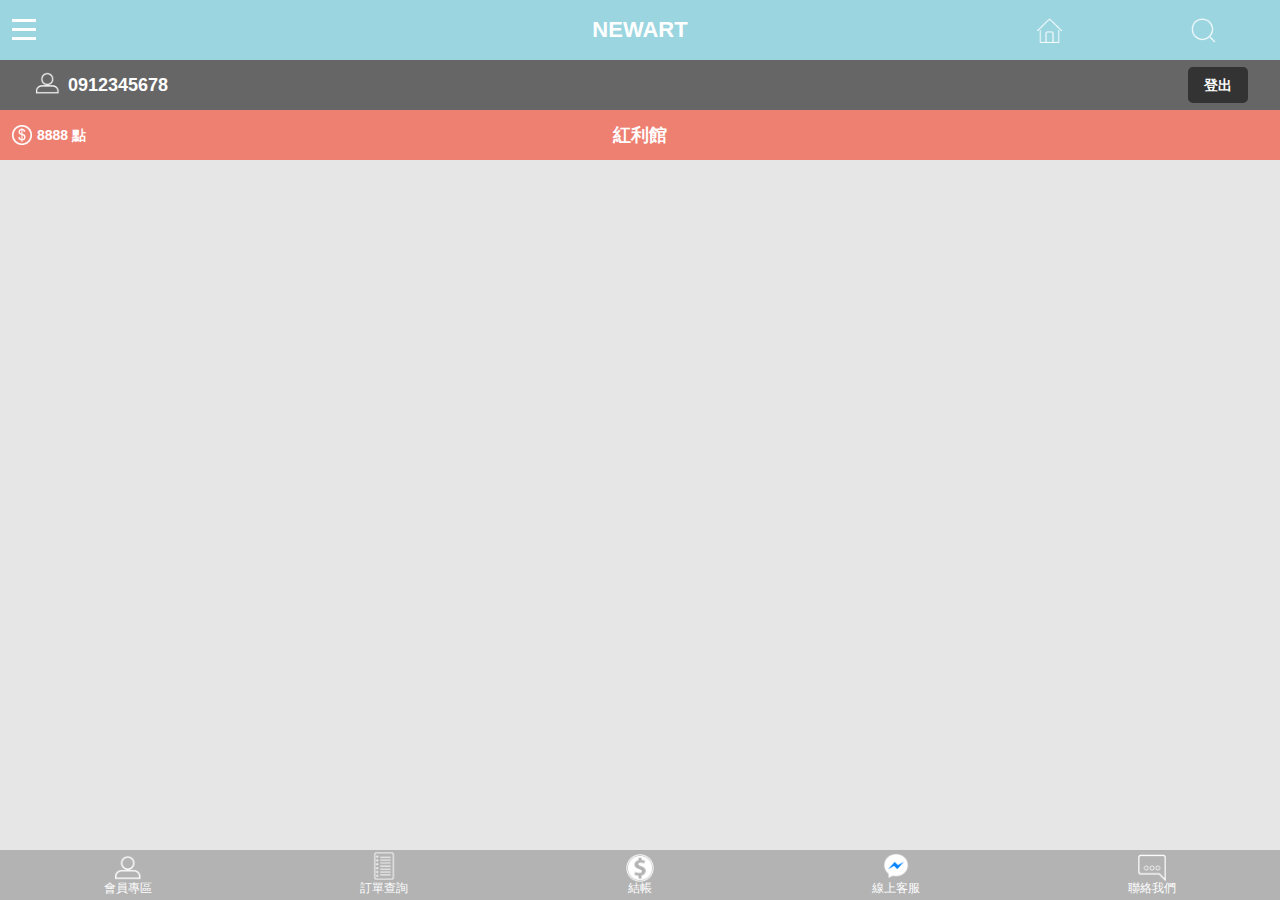
<file: NEWART頁面重整/header,footer.html>
<!DOCTYPE html PUBLIC "-//W3C//DTD XHTML 1.0 Transitional//EN" "http://www.w3.org/TR/xhtml1/DTD/xhtml1-transitional.dtd">
<html xmlns="http://www.w3.org/1999/xhtml">
<head>
<meta http-equiv="Content-Type" content="text/html; charset=utf-8" />
<meta name="viewport" content="width=device-width, initial-scale=1.0" />
<title>NEWART-會員專區</title>
<link rel="stylesheet" type="text/css" href="css/eric_meyer_reset.min.css" />
<link rel="stylesheet" type="text/css" href="css/Normalize_v1.0.min.css" />
<!-- <link rel="stylesheet" type="text/css" href="css/jquery_ui.css" /> -->
<!-- <link rel="stylesheet" type="text/css" href="css/jquery-ui.min.1.12.0.css" /> -->
<script type="text/javascript" src="js/jquery_1.11.0.min.js"></script>
<!-- <script type="text/javascript" src="js/jquery_migrate_1.2.1.min.js"></script> -->
<script type="text/javascript" src="js/jquery_ui.min.js"></script>
<!-- self page -->
<link rel="stylesheet" type="text/css" href="js/bootstrap3/css/bootstrap.css" />
<script type="text/javascript" src="js/bootstrap3/js/bootstrap.js"></script>
<link rel="stylesheet" type="text/css" href="css/reset.css"><!-- 基本清除 -->
<link rel="stylesheet" type="text/css" href="css/fast.css"><!-- 便利包 -->
<link rel="stylesheet" type="text/css" href="css/web_struct_v1.0.css" />
<link rel="stylesheet" type="text/css" href="css/web_style_v1.0.css" />
<link rel="stylesheet" type="text/css" href="css/web_color_v1.0.css" />

</head>
<body>
  <section class="main_wrap Border">
    <!-- gotop icon 共用 -->
    <div class="gotop_icon Border">
      <a href="#">
        <img src="images/gotop.png"/>
      </a>
    </div>
    <!-- header_wrap 共用 -->
    <header class="header_wrap basic_color Border">
      <!-- hamburger icon -->
      <div class="hamburger_icon Border">
        <span class="icon_bar"></span>
        <span class="icon_bar"></span>       
        <span class="icon_bar"></span>
      </div>
      <!-- header 網站名稱 -->
      <div class="header_mid">
        <a href="#">
          <div class="header_logo">NEWART</div>
        </a><!-- max words 8 (繁體中文) 12(英文) -->
      </div>
      <!-- 首頁 icon -->
      <div class="home_icon Border">
        <a href="#">
          <img src="images/home.png"/>
        </a>
      </div>
      <!-- 搜尋 icon -->
      <div class="search_icon Border">
        <a href="#">
          <img src="images/search.png"/>
        </a>
      </div>
      <!-- 搜尋 content -->
      <div class="search_wrap basic_color Border">
        <div class="search_bar">
          <input type="text" placeholder="請輸入關鍵詞" />
          <button type="button" class="search_btn">搜尋</button>
          <div class="clear"></div>
        </div>
      </div>
      <!-- 會員專區 member header -->
      <div class="member_header_wrap"><!-- 與紅利館做切換 -->
        <div class="inner_box95 mg-c">
          <p class="float-l">
            <span class="member_icon">
              <img src="images/menu_icon_member.png"/>
            </span>
            <span>0912345678</span>
          </p>
          <span class="logout_btn float-r"><a href="#"><p>登出</p></a></span>
          <p class="clear"></p>
        </div>
      </div>
      <!-- 紅利館 bonus header -->
      <div class="bonus_header_wrap bonus_header_color"><!-- 與會員專區做切換 -->
        <div class="dividend_wrap">
          <span><img src="images/shipment.png" class="dividend_img"></span>
          <div class="dividend">
            <span>8888</span><!-- 目前紅利點數 四位數上限 -->
            <span>點</span>
          </div>
        </div>
        <div class="bonus_header_logo"><a href="#"><p>紅利館</p></a></div><!-- 連結至紅利館首頁 -->
      </div>
      <div class="blank50"></div>
      <!-- hamburger content -->
      <div class="content_left Border">
        <div class="hamburger_list_wrap Border">
          <ul id="hamburger_menu" class="Border">
            <li class="basic_font_color Border">頭皮出油</li> <!-- max words 18(繁體中文) -->
            <ul class="hamburger_show basic_color Border">
              <li><a href="#"><p>全套加強調理組</p></a></li><!-- max words 18(繁體中文) -->
              <li><a href="#"><p>控油頭皮保養液</p></a></li>
              <li><a href="#"><p>油脂調理洗髮精</p></a></li>
              <li><a href="#"><p>油脂調理護髮素</p></a></li>
            </ul>
            <li class="basic_font_color Border">頭皮屑癢</li> <!-- max words 18(繁體中文) -->
            <ul class="hamburger_show basic_color Border">
              <li><a href="#"><p>全套加強調理組</p></a></li><!-- max words 18(繁體中文) -->
              <li><a href="#"><p>止癢頭皮保養液</p></a></li>
              <li><a href="#"><p>去屑止癢洗髮精</p></a></li>
            </ul>            
          </ul>
          <div class="copyright">
            <p>秒創超網訂購專線</p>
            <p>(02)8228-0580</p>
          </div>
        </div>
      </div>
    </header>

    <div class="blank60"></div><!-- 官網header用 -->
    <div class="blank50"></div><!-- 會員專區與紅利館共用 -->

    <article class="content_right"> 
      
    </article>

    <footer class="footer_menu_wrap Border">
      <ul>
        <li class="menu_icon member"><a href="#"><p>會員專區</p></a></li>
        <li class="menu_icon order"><a href="#"><p>訂單查詢</p></a></li>
        <li class="menu_icon buy"><a href="#"><p>結帳</p></a></li>
        <li class="menu_icon fbmsg"><a href="#"><p>線上客服</p></a></li>
        <li class="menu_icon contact"><a href="#"><p>聯絡我們</p></a></li>
      </ul>
    </footer>
  </section>
  <script>
  $(function() {
    //點擊hamburger_icon選單(Header)
    $(".hamburger_icon").click(function() {  
      $(".search_wrap").hide(); //搜尋關鍵字隱藏
      $(".content_left").toggle("slide",300); //Menu內容
      $(".content_right").toggle("slide",300); //內容
    });
    //點擊search_icon搜尋
    $(".search_wrap").hide();
    $(".search_icon").click(function() {
      $(".search_wrap" ).toggle("blind",300); //搜尋關鍵字滑出
      $(".content_left").hide(); //Menu內容隱藏
      $(".content_right").show(); //內容顯示
    });
    // gotop設定
    $(".gotop_icon").hide()  
    $(window).scroll(function(){
      if($(this).scrollTop()>1){
        $(".gotop_icon").fadeIn();
      } else {
        $(".gotop_icon").fadeOut();
        }
    });   
    $(".gotop_icon a").click(function(){
      $("html,body").animate({scrollTop:0},400);
      return false;  
    });
    // footer menu_icon點擊換色
    $(".menu_icon").click(function(){
      $(".menu_icon a").removeClass("active");
      $(this).children(".menu_icon a").addClass("active");
    });
  });
  // 20170814 hamburger_menu 製作
  $(function(){
    $("#hamburger_menu > li").click(function(){
      $("#hamburger_menu .hamburger_show").slideUp();
      $(this).next().stop().slideToggle(300);
    });
  });
  </script> 
</body>
</html>
</file>
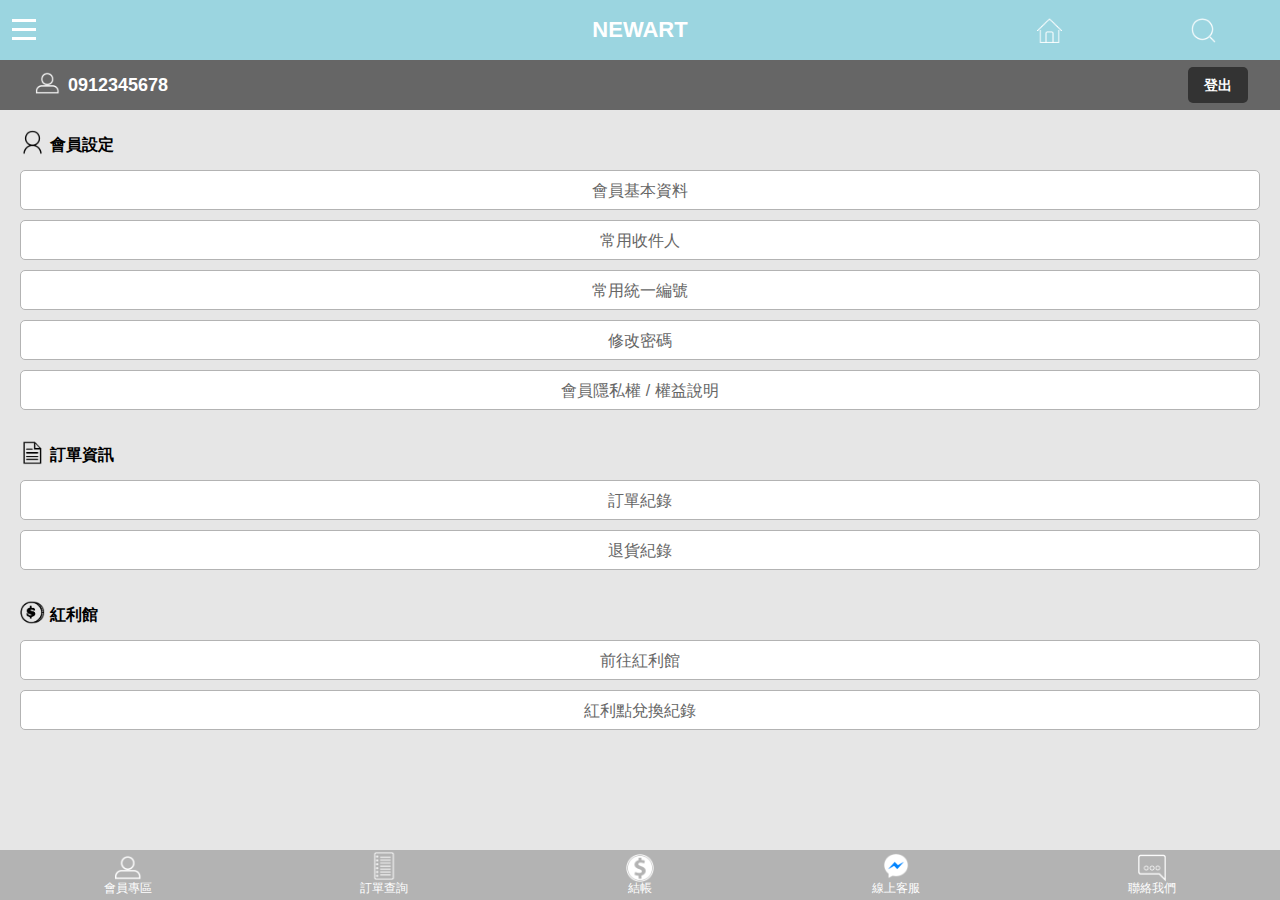
<file: NEWART頁面重整/member.html>
<!DOCTYPE html PUBLIC "-//W3C//DTD XHTML 1.0 Transitional//EN" "http://www.w3.org/TR/xhtml1/DTD/xhtml1-transitional.dtd">
<html xmlns="http://www.w3.org/1999/xhtml">
<head>
<meta http-equiv="Content-Type" content="text/html; charset=utf-8" />
<meta name="viewport" content="width=device-width, initial-scale=1.0" />
<title>NEWART-會員專區</title>
<link rel="stylesheet" type="text/css" href="css/eric_meyer_reset.min.css" />
<link rel="stylesheet" type="text/css" href="css/Normalize_v1.0.min.css" />
<!-- <link rel="stylesheet" type="text/css" href="css/jquery_ui.css" /> -->
<!-- <link rel="stylesheet" type="text/css" href="css/jquery-ui.min.1.12.0.css" /> -->
<script type="text/javascript" src="js/jquery_1.11.0.min.js"></script>
<!-- <script type="text/javascript" src="js/jquery_migrate_1.2.1.min.js"></script> -->
<script type="text/javascript" src="js/jquery_ui.min.js"></script>
<!-- self page -->
<link rel="stylesheet" type="text/css" href="js/bootstrap3/css/bootstrap.css" />
<script type="text/javascript" src="js/bootstrap3/js/bootstrap.js"></script>
<link rel="stylesheet" type="text/css" href="css/reset.css"><!-- 基本清除 -->
<link rel="stylesheet" type="text/css" href="css/fast.css"><!-- 便利包 -->
<link rel="stylesheet" type="text/css" href="css/web_struct_v1.0.css" />
<link rel="stylesheet" type="text/css" href="css/web_style_v1.0.css" />
<link rel="stylesheet" type="text/css" href="css/web_color_v1.0.css" />
<link rel="stylesheet" type="text/css" href="css/member_struct_v2.0.css" />
<link rel="stylesheet" type="text/css" href="css/member_style_v2.0.css" />
<link rel="stylesheet" type="text/css" href="css/member_color_v2.0.css" />

</head>
<body>
  <section class="main_wrap Border">
    <!-- gotop icon 共用 -->
    <div class="gotop_icon Border">
      <a href="#">
        <img src="images/gotop.png"/>
      </a>
    </div>
    <!-- header_wrap 共用 -->
    <header class="header_wrap basic_color Border">
      <!-- hamburger icon -->
      <div class="hamburger_icon Border">
        <span class="icon_bar"></span>
        <span class="icon_bar"></span>       
        <span class="icon_bar"></span>
      </div>
      <!-- header 網站名稱 -->
      <div class="header_mid">
        <a href="#">
          <div class="header_logo">NEWART</div>
        </a><!-- max words 8 (繁體中文) 12(英文) -->
      </div>
      <!-- 首頁 icon -->
      <div class="home_icon Border">
        <a href="#">
          <img src="images/home.png"/>
        </a>
      </div>
      <!-- 搜尋 icon -->
      <div class="search_icon Border">
        <a href="#">
          <img src="images/search.png"/>
        </a>
      </div>
      <!-- 搜尋 content -->
      <div class="search_wrap basic_color Border">
        <div class="search_bar">
          <input type="text" placeholder="請輸入關鍵詞" />
          <button type="button" class="search_btn">搜尋</button>
          <div class="clear"></div>
        </div>
      </div>
      <!-- 會員專區 member header -->
      <div class="member_header_wrap"><!-- 與紅利館做切換 -->
        <div class="inner_box95 mg-c">
          <p class="float-l">
            <span class="member_icon">
              <img src="images/menu_icon_member.png"/>
            </span>
            <span>0912345678</span>
          </p>
          <span class="logout_btn float-r"><a href="#"><p>登出</p></a></span>
          <p class="clear"></p>
        </div>
      </div>
      <!-- 紅利館 bonus header -->
      <!-- <div class="bonus_header_wrap bonus_header_color">與會員專區做切換
        <div class="dividend_wrap">
          <span><img src="images/shipment.png" class="dividend_img"></span>
          <div class="dividend">
            <span>8888</span>目前紅利點數 四位數上限
            <span>點</span>
          </div>
        </div>
        <div class="bonus_header_logo"><a href="#"><p>紅利館</p></a></div>連結至紅利館首頁
      </div> -->
      <!-- hamburger content -->
      <div class="content_left Border">
        <div class="hamburger_list_wrap Border">
          <ul id="hamburger_menu" class="Border">
            <li class="basic_font_color Border">頭皮出油</li> <!-- max words 18(繁體中文) -->
            <ul class="hamburger_show basic_color Border">
              <li><a href="#"><p>全套加強調理組</p></a></li><!-- max words 18(繁體中文) -->
              <li><a href="#"><p>控油頭皮保養液</p></a></li>
              <li><a href="#"><p>油脂調理洗髮精</p></a></li>
              <li><a href="#"><p>油脂調理護髮素</p></a></li>
            </ul>
            <li class="basic_font_color Border">頭皮屑癢</li> <!-- max words 18(繁體中文) -->
            <ul class="hamburger_show basic_color Border">
              <li><a href="#"><p>全套加強調理組</p></a></li><!-- max words 18(繁體中文) -->
              <li><a href="#"><p>止癢頭皮保養液</p></a></li>
              <li><a href="#"><p>去屑止癢洗髮精</p></a></li>
            </ul>            
          </ul>
          <div class="copyright">
            <p>秒創超網訂購專線</p>
            <p>(02)8228-0580</p>
          </div>
        </div>
      </div>
    </header>

    <div class="blank60"></div><!-- 官網header用 -->
    <div class="blank50"></div><!-- 會員專區與紅利館共用 -->

    <article class="content_right"> 
      <!-- 會員專區 member function old -->
      <!-- <ul class="member_function_wrap">
        <li class="p-l-15">
          <a href="#"><p class="font_color_Black">個人資料</p></a>
        </li>
        <li class="p-l-15">
          <a href="#"><p class="font_color_Black">訂單查詢</p></a>
        </li>
        <li class="p-l-15">
          <a href="#"><p class="font_color_Red">紅利館</p></a>
        </li>
        <li class="p-l-15">
          <a href="#"><p class="font_color_Black">紅利點數兌換紀錄</p></a>
        </li>
        <li class="p-l-15">
          <a href="#"><p class="font_color_Black">常用收件人 / 門市修改</p></a>
        </li>
        <li class="p-l-15">
          <a href="#"><p class="font_color_Black">退貨紀綠</p></a>
        </li>
        <li class="p-l-15">
          <a href="#"><p class="font_color_Black">密碼修改</p></a>
        </li>
      </ul>  -->
      <!-- 會員專區 member function new -->
      <div class="member_information_wrap">
        <div class="m-b-30">
          <div>
            <img src="images/member.png" class="member_information_img m-b-5 m-r-5 float-l">
            <h4 class="font_color_Black font_size_16 blank30 line_height_30">會員設定</h4>
          </div>
          <ul>
            <li><a href="#"><p class="member_button">會員基本資料</p></a></li><!-- max words 18(繁體中文) -->
            <li><a href="#"><p class="member_button">常用收件人</p></a></li>
            <li><a href="#"><p class="member_button">常用統一編號</p></a></li>
            <li><a href="#"><p class="member_button">修改密碼</p></a></li>
            <li><a href="#"><p class="member_button">會員隱私權 / 權益說明</p></a></li>
          </ul>
        </div>
        <div class="m-b-30">
          <div>
            <img src="images/order.png" class="member_information_img m-b-5 m-r-5 float-l">
            <h4 class="font_color_Black font_size_16 blank30 line_height_30">訂單資訊</h4>
          </div>
          <ul>
            <li><a href="#"><p class="member_button">訂單紀錄</p></a></li>
            <li><a href="#"><p class="member_button">退貨紀錄</p></a></li>
          </ul>
        </div>
        <div class="p-b-30">
          <div>
            <img src="images/bonus.png" class="member_information_img m-b-5 m-r-5 float-l">
            <h4 class="font_color_Black font_size_16 blank30 line_height_30">紅利館</h4>
          </div>
          <ul>
            <li><a href="#"><p class="member_button">前往紅利館</p></a></li>
            <li><a href="#"><p class="member_button">紅利點兌換紀錄</p></a></li>
          </ul>
        </div>
      </div>
      </div>
    </article>

    <footer class="footer_menu_wrap Border">
      <ul>
        <li class="menu_icon member"><a href="#"><p>會員專區</p></a></li>
        <li class="menu_icon order"><a href="#"><p>訂單查詢</p></a></li>
        <li class="menu_icon buy"><a href="#"><p>結帳</p></a></li>
        <li class="menu_icon fbmsg"><a href="#"><p>線上客服</p></a></li>
        <li class="menu_icon contact"><a href="#"><p>聯絡我們</p></a></li>
      </ul>
    </footer>
  </section>
  <script>
  $(function() {
    //點擊hamburger_icon選單(Header)
    $(".hamburger_icon").click(function() {  
      $(".search_wrap").hide(); //搜尋關鍵字隱藏
      $(".content_left").toggle("slide",300); //Menu內容
      $(".content_right").toggle("slide",300); //內容
    });
    //點擊search_icon搜尋
    $(".search_wrap").hide();
    $(".search_icon").click(function() {
      $(".search_wrap" ).toggle("blind",300); //搜尋關鍵字滑出
      $(".content_left").hide(); //Menu內容隱藏
      $(".content_right").show(); //內容顯示
    });
    // gotop設定
    $(".gotop_icon").hide()  
    $(window).scroll(function(){
      if($(this).scrollTop()>1){
        $(".gotop_icon").fadeIn();
      } else {
        $(".gotop_icon").fadeOut();
        }
    });   
    $(".gotop_icon a").click(function(){
      $("html,body").animate({scrollTop:0},400);
      return false;  
    });
    // footer menu_icon點擊換色
    $(".menu_icon").click(function(){
      $(".menu_icon a").removeClass("active");
      $(this).children(".menu_icon a").addClass("active");
    });
  });
  // 20170814 hamburger_menu 製作
  $(function(){
    $("#hamburger_menu > li").click(function(){
      $("#hamburger_menu .hamburger_show").slideUp();
      $(this).next().stop().slideToggle(300);
    });
  });
  </script> 
</body>
</html>
</file>
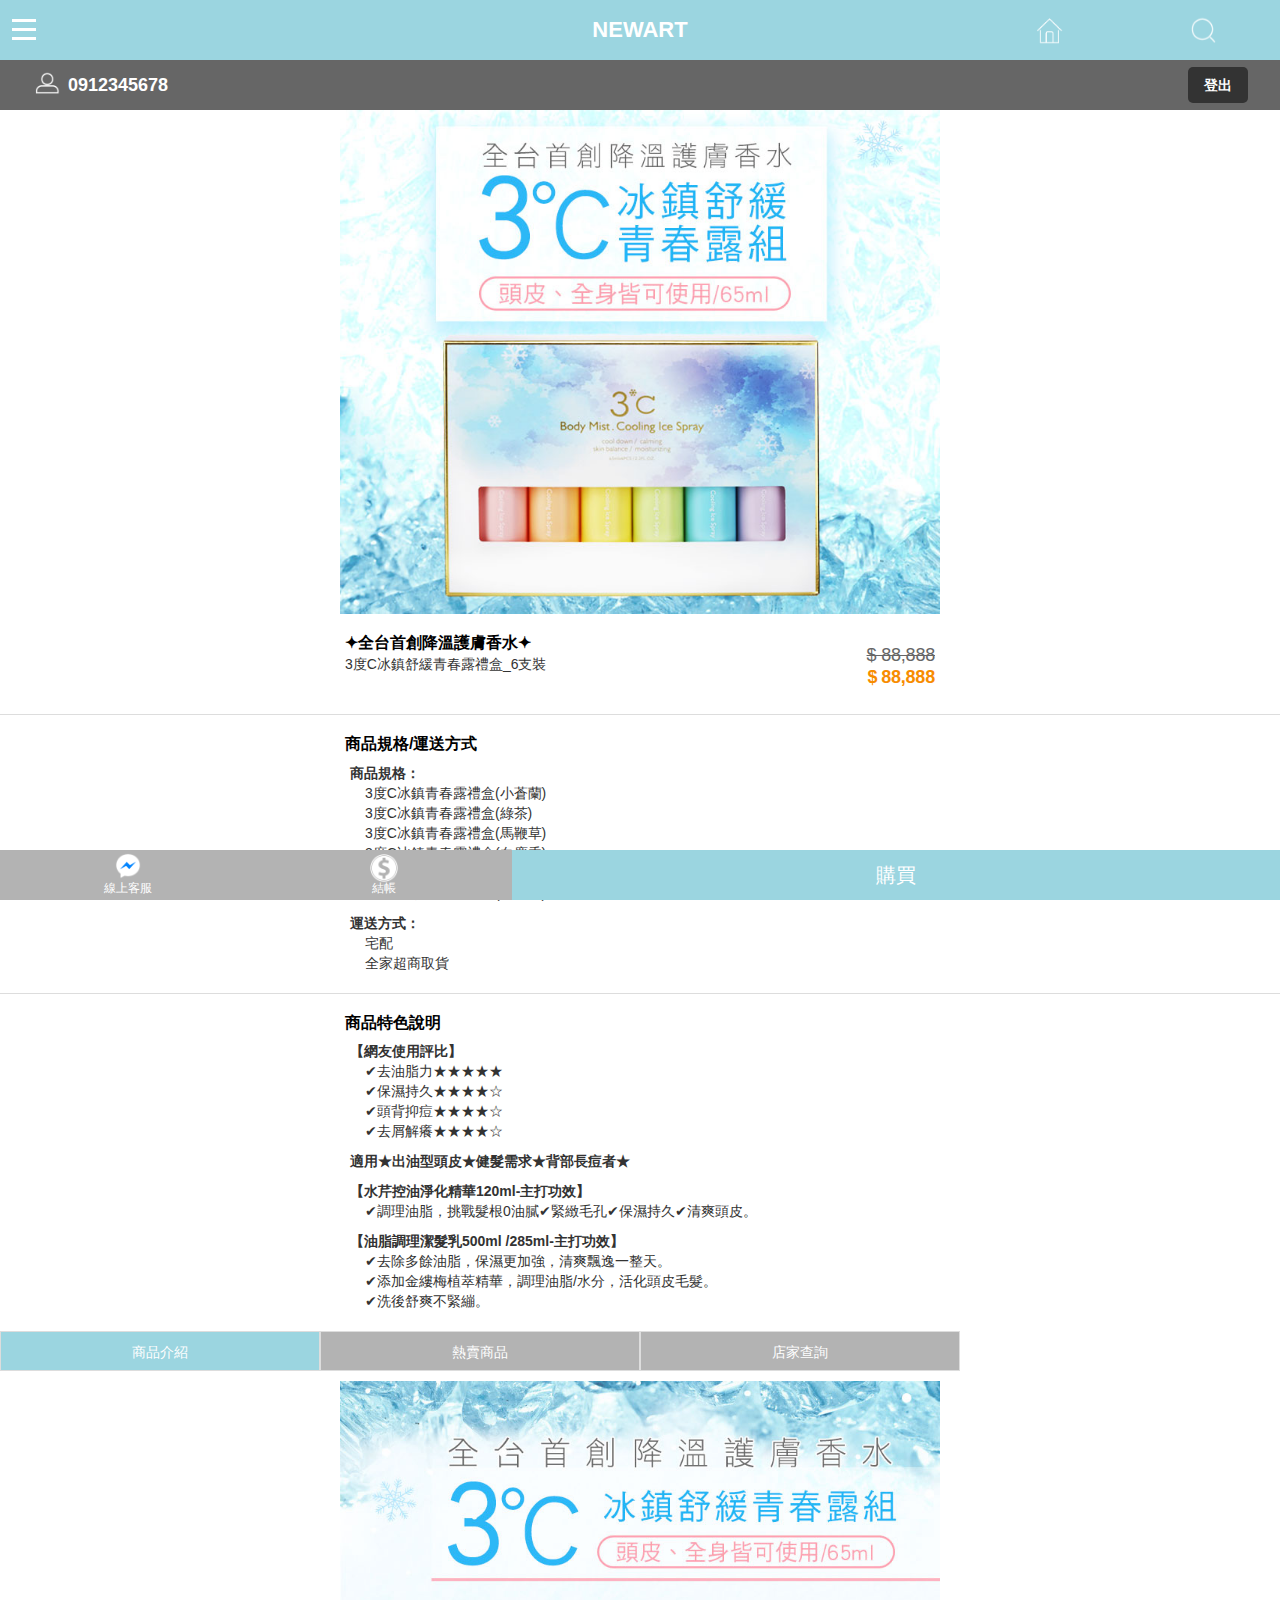
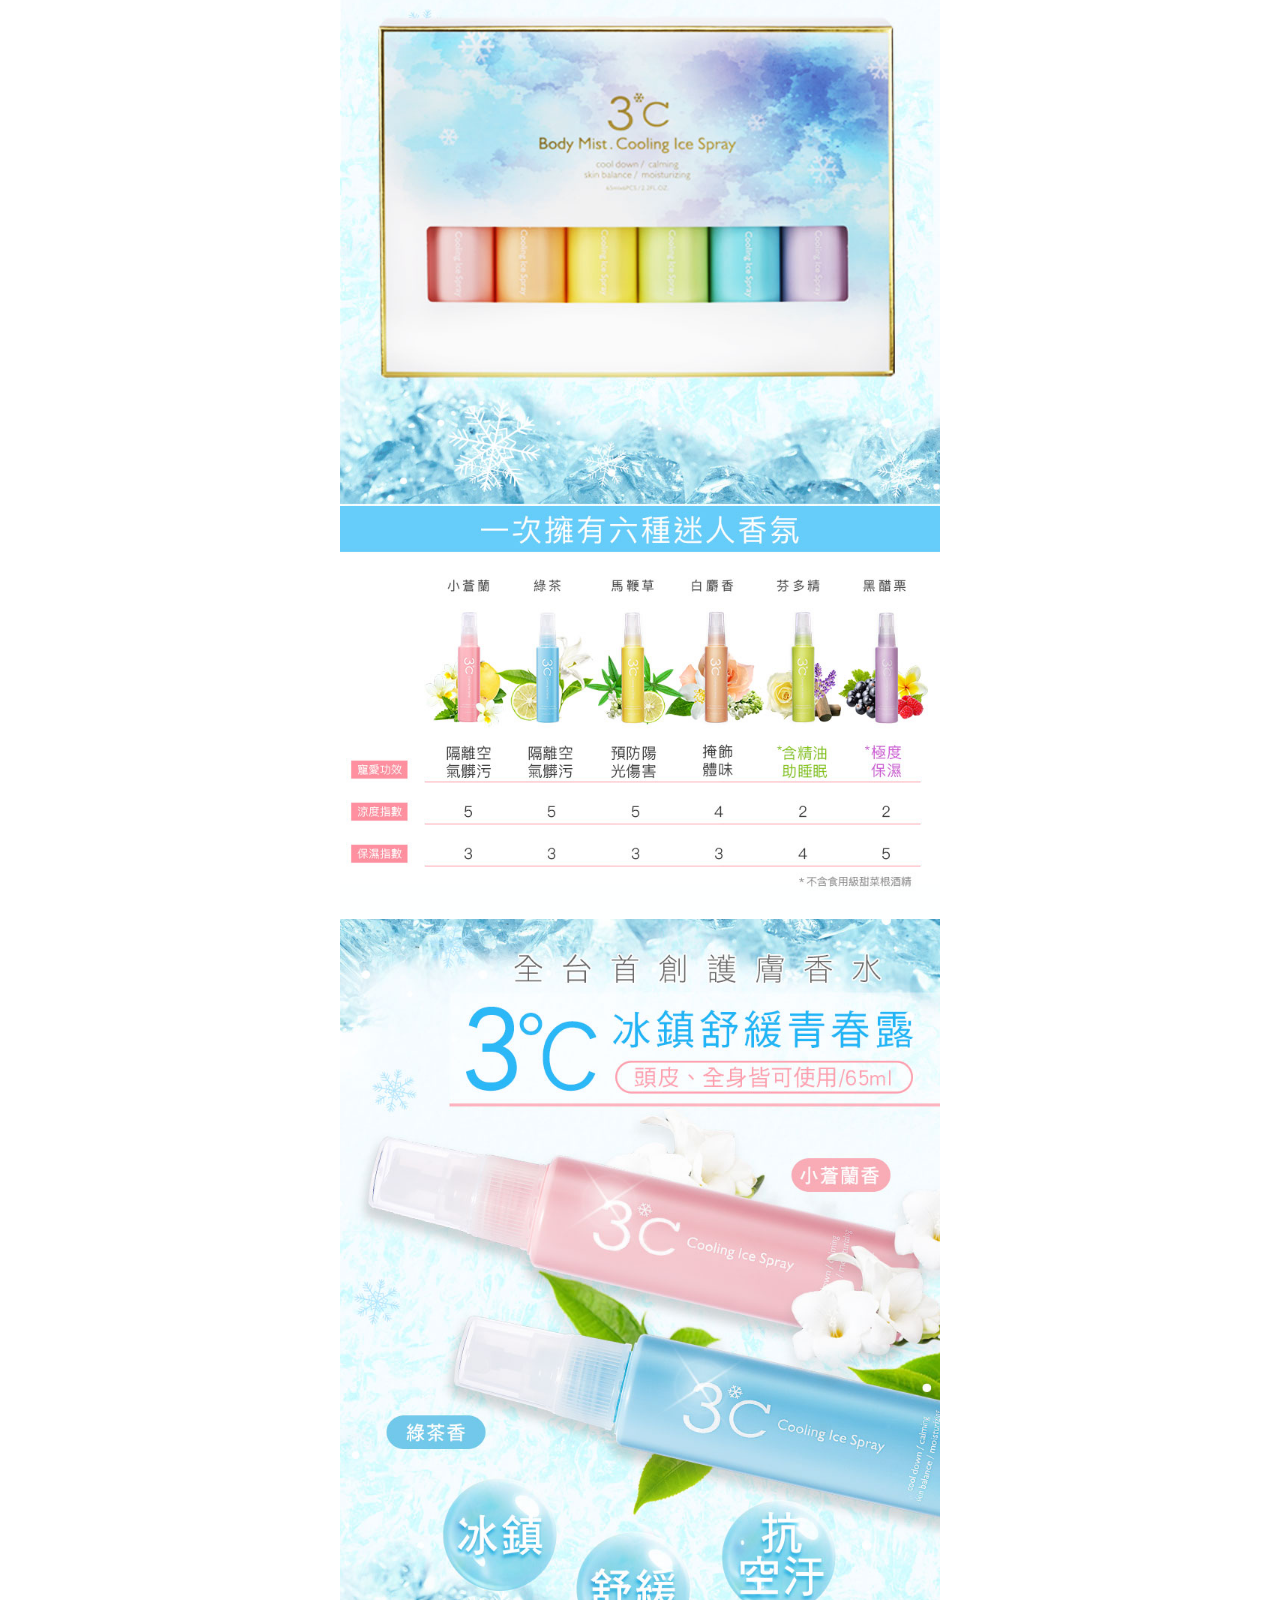
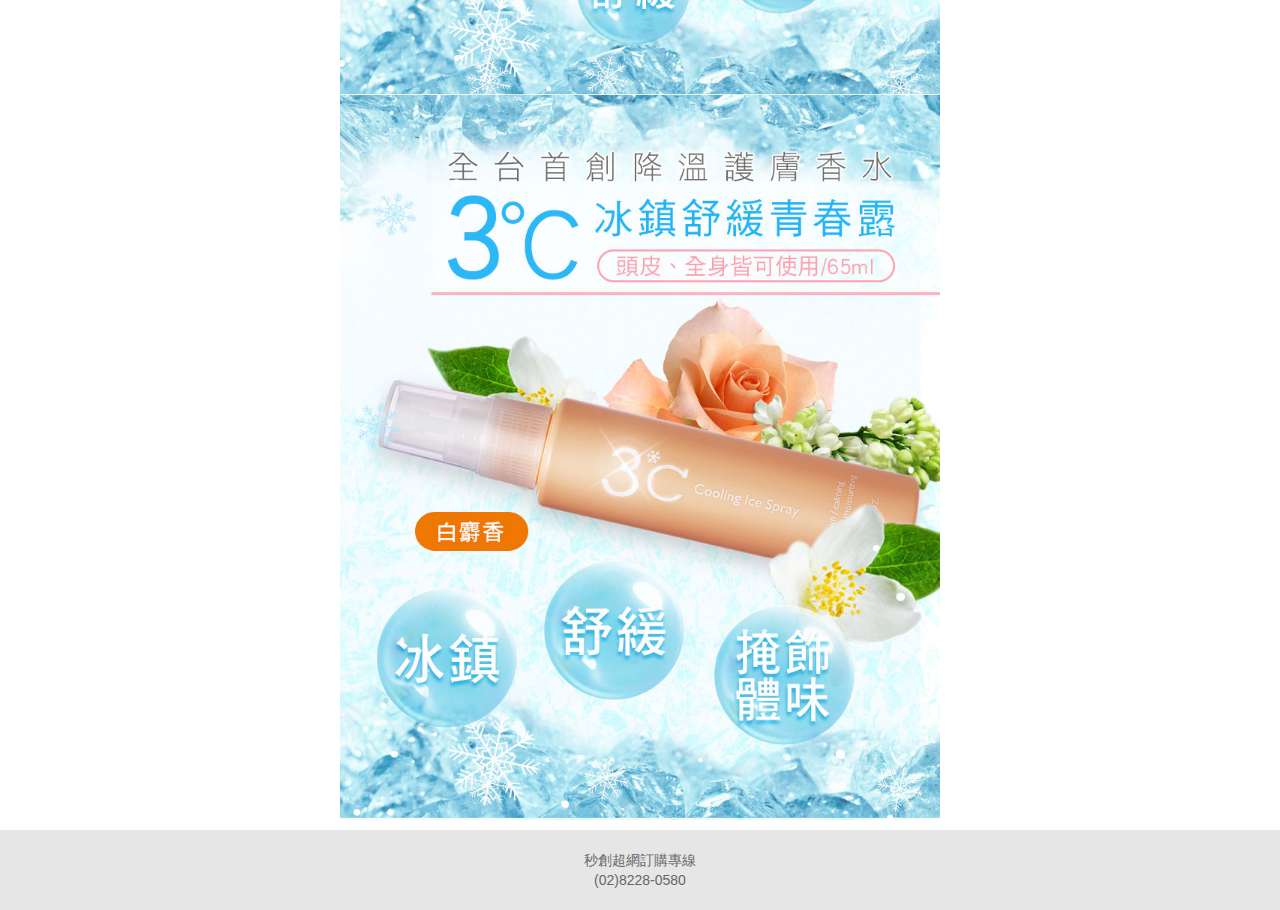
<file: NEWART頁面重整/prod.html>
<!DOCTYPE html PUBLIC "-//W3C//DTD XHTML 1.0 Transitional//EN" "http://www.w3.org/TR/xhtml1/DTD/xhtml1-transitional.dtd">
<html xmlns="http://www.w3.org/1999/xhtml">
<head>
<meta http-equiv="Content-Type" content="text/html; charset=utf-8" />
<meta name="viewport" content="width=device-width, initial-scale=1.0" />
<title>NEWART-商品介紹頁</title>
<link rel="stylesheet" type="text/css" href="css/eric_meyer_reset.min.css" />
<link rel="stylesheet" type="text/css" href="css/Normalize_v1.0.min.css" />
<!-- <link rel="stylesheet" type="text/css" href="css/jquery_ui.css" /> -->
<!-- <link rel="stylesheet" type="text/css" href="css/jquery-ui.min.1.12.0.css" /> -->
<script type="text/javascript" src="js/jquery_1.11.0.min.js"></script>
<!-- <script type="text/javascript" src="js/jquery_migrate_1.2.1.min.js"></script> -->
<script type="text/javascript" src="js/jquery_ui.min.js"></script>
<!-- self page -->
<link rel="stylesheet" type="text/css" href="js/bootstrap3/css/bootstrap.css" />
<script type="text/javascript" src="js/bootstrap3/js/bootstrap.js"></script>
<link rel="stylesheet" type="text/css" href="css/reset_and_fast.css"><!-- bootstrap清除+fast便利包 -->
<link rel="stylesheet" type="text/css" href="css/web_struct_v1.0.css" />
<link rel="stylesheet" type="text/css" href="css/web_style_v1.0.css" />
<link rel="stylesheet" type="text/css" href="css/web_color_v1.0.css" />
<link rel="stylesheet" type="text/css" href="css/prod_struct_v1.0.css" />
<link rel="stylesheet" type="text/css" href="css/prod_style_v1.0.css" />
<link rel="stylesheet" type="text/css" href="css/prod_color_v1.0.css" />
<script type="text/javascript" src="js/newart_main.min.js"></script>

</head>
<body>
  <section class="main_wrap Border">
    <!-- gotop icon 共用 -->
    <div class="gotop_icon Border">
      <a href="#">
        <img src="images/gotop.png"/>
      </a>
    </div>
    <!-- header_wrap 共用 -->
    <header class="header_wrap basic_color Border">
      <!-- hamburger icon -->
      <div class="hamburger_icon Border">
        <span class="icon_bar"></span>
        <span class="icon_bar"></span>       
        <span class="icon_bar"></span>
      </div>
      <!-- header 網站名稱 -->
      <div class="header_mid">
        <a href="#">
          <h1 class="header_logo">NEWART</h1>
        </a><!-- max words 8 (繁體中文) 12(英文) -->
      </div>
      <!-- 首頁 icon -->
      <div class="home_icon Border">
        <a href="#">
          <img src="images/home.png"/>
        </a>
      </div>
      <!-- 搜尋 icon -->
      <div class="search_icon Border">
        <a href="#">
          <img src="images/search.png"/>
        </a>
      </div>
      <!-- 搜尋 content -->
      <div class="search_wrap basic_color Border">
        <div class="search_bar">
          <input type="text" placeholder="請輸入關鍵字" id="search_value" />
          <button type="button" class="search_btn">搜尋</button>
          <div class="clear"></div>
        </div>
      </div>
      <!-- 會員專區 member header -->
      <div class="member_header_wrap"><!-- 與紅利館做切換 -->
        <div class="inner_box95 mg-c">
          <div class="float-l">
            <span class="member_icon">
              <img src="images/menu_icon_member.png"/>
            </span>
            <span>0912345678</span>
          </div>
          <span class="logout_btn float-r"><a href="#">登出</a></span>
          <p class="clear"></p>
        </div>
      </div>
      <!-- 紅利館 bonus header -->
      <!-- <div class="bonus_header_wrap bonus_header_color">與會員專區做切換
        <div class="dividend_wrap">
          <span><img src="images/shipment.png" class="dividend_img"></span>
          <div class="dividend">
            <span>8888</span>目前紅利點數 四位數上限
            <span>點</span>
          </div>
        </div>
        <div class="bonus_header_logo"><a href="#">紅利館</a></div>連結至紅利館首頁
      </div> -->
    </header>

    <div class="blank60"></div><!-- 官網header用 -->
    <div class="blank50"></div><!-- 會員專區與紅利館共用 -->

    <section class="content_wrap">
      <!-- hamburger content -->
      <article class="content_left Border">
        <menuitem class="hamburger_list_wrap Border">
          <ul id="hamburger_menu" class="Border">
            <li class="basic_font_color Border">頭皮出油</li> <!-- max words 18(繁體中文) -->
            <ul class="hamburger_show basic_color Border">
              <li><a href="#">全套加強調理組</a></li><!-- max words 18(繁體中文) -->
              <li><a href="#">控油頭皮保養液</a></li>
              <li><a href="#">油脂調理洗髮精</a></li>
              <li><a href="#">油脂調理護髮素</a></li>
            </ul>
            <li class="basic_font_color Border">頭皮屑癢</li> <!-- max words 18(繁體中文) -->
            <ul class="hamburger_show basic_color Border">
              <li><a href="#">全套加強調理組</a></li><!-- max words 18(繁體中文) -->
              <li><a href="#">止癢頭皮保養液</a></li>
              <li><a href="#">去屑止癢洗髮精</a></li>
            </ul>
          </ul>
          <div class="copyright">
            <p>秒創超網訂購專線</p>
            <p>(02)8228-0580</p>
          </div>
        </menuitem>
      </article>
      <!-- main content -->
      <article class="content_right">
        <div class="background_white">
          <div class="product_introduction_wrap Border">
            <!-- 產品圖片區 -->
            <div class="product_introduction_photo_wrap">
              <img src="images/prod1.jpg" class="product_photo_img600">
            </div>
            <!-- 產品介紹區 -->
            <dl class="inner_box75 overflow_h Border_r m-t-20 m-b-20 m-l-5 m-r-10 float-l">
              <!-- 產品名稱區 -->
              <dt class="blank20 inner_box overflow_h">
                <h4 class="line_h20 font_size_16 font_color_Black p-r-10">✦全台首創降溫護膚香水✦</h4><!-- max word 14(繁體中文) -->
              </dt>
              <!-- 產品描述 -->
              <dd class="blank40 p-r-10">
                <p>3度C冰鎮舒緩青春露禮盒_6支裝</p><!-- max word 32(繁體中文) -->
              </dd>
            </dl>
            <!-- 產品價格區 -->
            <div class="Quantity_wrap m-t-30 ta-r">
              <!-- <span class="unit_price_text">單價：</span> -->
              <p class="Small Original_price m-r-5">$ 88,888</p> <!-- max words 5位數 -->
              <span class="odd_price_style Small">$</span>
              <span class="odd_price_style Small m-r-5 price" sn="a" unit_price="88888">88,888</span><!-- max words 5位數 -->
            </div>
          </div>
          <div class="clear"></div>
          <hr>
          <!-- 商品規格/運送方式 -->
          <div class="product_introduction_wrap Border">
            <dl class="background_white p-t-20 p-b-20 p-l-5 p-r-5">
              <h2 class="font_color_Black font_size_16 m-b-5">商品規格/運送方式</h2>
              <span>
                <dt class="m-t-10 m-l-5">商品規格：</dt>
                <dd class="m-l-20">3度C冰鎮青春露禮盒(小蒼蘭)</dd>
                <dd class="m-l-20">3度C冰鎮青春露禮盒(綠茶)</dd>
                <dd class="m-l-20">3度C冰鎮青春露禮盒(馬鞭草)</dd>
                <dd class="m-l-20">3度C冰鎮青春露禮盒(白麝香)</dd>
                <dd class="m-l-20">3度C冰鎮青春露禮盒(芬多精)</dd>
                <dd class="m-l-20">3度C冰鎮青春露禮盒(黑醋栗)</dd>
              </span>
              <span>
                <dt class="m-t-10 m-l-5">運送方式：</dt>
                <dd class="m-l-20">宅配</dd>
                <dd class="m-l-20">全家超商取貨</dd>
              </span>
            </dl>
          </div>
          <hr>
          <!-- 商品特色說明 -->
          <div class="product_introduction_wrap Border">
            <dl class="product_introduction_photo_wrap background_white p-t-20 p-b-20 p-l-5 p-r-5">
              <h2 class="font_color_Black font_size_16 m-b-5">商品特色說明</h2>
              <dt class="m-t-10 m-l-5">【網友使用評比】</dt>
              <dd class="m-l-20">
                ✔去油脂力★★★★★<br>
                ✔保濕持久★★★★☆<br>
                ✔頭背抑痘★★★★☆<br>
                ✔去屑解癢★★★★☆
              </dd>
              <dt class="m-t-10 m-l-5">適用★出油型頭皮★健髮需求★背部長痘者★</dt>
              <dt class="m-t-10 m-l-5">【水芹控油淨化精華120ml-主打功效】</dt>
              <dd class="m-l-20">
                ✔調理油脂，挑戰髮根0油膩✔緊緻毛孔✔保濕持久✔清爽頭皮。
              </dd>
              <dt class="m-t-10 m-l-5">【油脂調理潔髮乳500ml /285ml-主打功效】</dt>
              <dd class="m-l-20">
                ✔去除多餘油脂，保濕更加強，清爽飄逸一整天。<br> 
                ✔添加金縷梅植萃精華，調理油脂/水分，活化頭皮毛髮。<br>
                ✔洗後舒爽不緊繃。 
              </dd>
            </dl>
          </div>
        </div>
        <!-- 頁籤/商品內容區塊-->
        <div class="background_white inner_box">
          <ul class="controls">
            <li class="col-xs-3 controls_tabl table_1"><a href="#table_1">商品介紹</a></li><!-- max words 4(繁體中文) -->
            <li class="col-xs-3 controls_tabl table_2"><a href="#table_2">熱賣商品</a></li>
            <li class="col-xs-3 controls_tabl table_3"><a href="#table_3">店家查詢</a></li>
          </ul>
          <li class="clear"></li>
          <!-- 頁籤內容區塊 -->
          <section class="tab_contents">
            <!-- 商品介紹內容 -->
            <article id="table_1" class="background_white p-t-10 p-b-10 p-l-5 p-r-5 ta-c">
              <div class="product_introduction_wrap Border">
                <img src="images/intro1.jpg" class="activity_img">
                <img src="images/intro2.jpg" class="activity_img">
                <img src="images/intro3.jpg" class="activity_img">
                <img src="images/intro4.jpg" class="activity_img">
              </div>
            </article>
            <!-- 熱賣商品內容 -->
            <article id="table_2">
              <ul class="row even_product_wrap background_white Border p-b-10">
                <li class="col-xs-6 col-sm-3 even_product_content_wrap Border">
                  <div class="even_product_content Border">
                    <!-- 產品圖片區 -->
                    <div class="Border even_photo_wrap">
                      <a href="#">
                        <img src="images/prod3.jpg" class="product_photo_img220">
                      </a>
                    </div>
                    <!-- 產品內文區 -->
                    <div class="prod_title_wrap m-t-5 m-b-5">
                      <div class="blank20 inner_box overflow_h">
                        <h4 class="line_h20">壹貳參肆伍陸柒捌玖拾</h4><!-- max word 10(繁體中文) -->
                      </div>
                      <div class="blank40">
                        <p>壹貳參肆伍陸柒捌玖拾壹貳參肆伍陸柒捌玖拾</p><!-- max word 20(繁體中文) -->
                      </div>
                    </div>
                    <!-- 產品價格區 -->
                    <div class="even_Quantity_wrap">
                      <!-- <span class="unit_price_text">單價：</span> -->
                      <span class="even_price_style">$</span>
                      <span class="even_price_style price" sn="a" unit_price="200">200</span><!-- unit_price為單價設定 -->
                      <span class="MICRO Original_price">$400</span>
                    </div>
                    <!-- 加入購物車連結 -->
                    <a href="#" class="ta-r">
                      <img src="images/shopping.png" class="shopping_img">
                    </a>
                  </div>
                  <hr>
                </li>
                <li class="col-xs-6 col-sm-3 even_product_content_wrap Border">
                  <div class="even_product_content Border">
                    <!-- 產品圖片區 -->
                    <div class="Border even_photo_wrap">
                      <a href="#">
                        <img src="images/prod3.jpg" class="product_photo_img220">
                      </a>
                    </div>
                    <!-- 產品內文區 -->
                    <div class="prod_title_wrap m-t-5 m-b-5">
                      <div class="blank20 inner_box overflow_h">
                        <h4 class="line_h20">壹貳參肆伍陸柒捌玖拾</h4><!-- max word 10(繁體中文) -->
                      </div>
                      <div class="blank40">
                        <p>壹貳參肆伍陸柒捌玖拾壹貳參肆伍陸柒捌玖拾</p><!-- max word 20(繁體中文) -->
                      </div>
                    </div>
                    <!-- 產品價格區 -->
                    <div class="even_Quantity_wrap">
                      <!-- <span class="unit_price_text">單價：</span> -->
                      <span class="even_price_style">$</span>
                      <span class="even_price_style price" sn="b" unit_price="200">200</span><!-- unit_price為單價設定 -->
                      <span class="MICRO Original_price">$400</span>
                    </div>
                    <!-- 加入購物車連結 -->
                    <a href="#" class="ta-r">
                      <img src="images/shopping.png" class="shopping_img">
                    </a>
                  </div>
                  <hr>
                </li>
                <li class="col-xs-6 col-sm-3 even_product_content_wrap Border">
                  <div class="even_product_content Border">
                    <!-- 產品圖片區 -->
                    <div class="Border even_photo_wrap">
                      <a href="#">
                        <img src="images/prod3.jpg" class="product_photo_img220">
                      </a>
                    </div>
                    <!-- 產品內文區 -->
                    <div class="prod_title_wrap m-t-5 m-b-5">
                      <div class="blank20 inner_box overflow_h">
                        <h4 class="line_h20">壹貳參肆伍陸柒捌玖拾</h4><!-- max word 10(繁體中文) -->
                      </div>
                      <div class="blank40">
                        <p>壹貳參肆伍陸柒捌玖拾壹貳參肆伍陸柒捌玖拾</p><!-- max word 20(繁體中文) -->
                      </div>
                    </div>
                    <!-- 產品價格區 -->
                    <div class="even_Quantity_wrap">
                      <!-- <span class="unit_price_text">單價：</span> -->
                      <span class="even_price_style">$</span>
                      <span class="even_price_style price" sn="c" unit_price="200">200</span><!-- unit_price為單價設定 -->
                      <span class="MICRO Original_price">$400</span>
                    </div>
                    <!-- 加入購物車連結 -->
                    <a href="#" class="ta-r">
                      <img src="images/shopping.png" class="shopping_img">
                    </a>
                  </div>
                  <hr>
                </li>
                <li class="col-xs-6 col-sm-3 even_product_content_wrap Border">
                  <div class="even_product_content Border">
                    <!-- 產品圖片區 -->
                    <div class="Border even_photo_wrap">
                      <a href="#">
                        <img src="images/prod3.jpg" class="product_photo_img220">
                      </a>
                    </div>
                    <!-- 產品內文區 -->
                    <div class="prod_title_wrap m-t-5 m-b-5">
                      <div class="blank20 inner_box overflow_h">
                        <h4 class="line_h20">壹貳參肆伍陸柒捌玖拾</h4><!-- max word 10(繁體中文) -->
                      </div>
                      <div class="blank40">
                        <p>壹貳參肆伍陸柒捌玖拾壹貳參肆伍陸柒捌玖拾</p><!-- max word 20(繁體中文) -->
                      </div>
                    </div>
                    <!-- 產品價格區 -->
                    <div class="even_Quantity_wrap">
                      <!-- <span class="unit_price_text">單價：</span> -->
                      <span class="even_price_style">$</span>
                      <span class="even_price_style price" sn="d" unit_price="200">200</span><!-- unit_price為單價設定 -->
                      <span class="MICRO Original_price">$400</span>
                    </div>
                    <!-- 加入購物車連結 -->
                    <a href="#" class="ta-r">
                      <img src="images/shopping.png" class="shopping_img">
                    </a>
                  </div>
                  <hr>
                </li>
              </ul>
            </article>
            <!-- 店家查詢 -->
            <article id="table_3" class="background_white p-t-10 p-b-10 p-l-5 p-r-5">
              <div class="Border ta-c">
                <select class="google_map_select">
                  <option>--請選擇縣市--</option>
                  <option>基隆市</option>
                  <option>台北市</option>
                  <option>新北市</option>
                </select>
                <select class="google_map_select">
                  <option>--請選擇區域--</option>
                  <option>100-中正區</option>
                  <option>103-大同區</option>
                  <option>104-中山區</option>
                </select>
                <select class="google_map_select">
                  <option>--請選擇店家--</option>
                  <option>店家名稱(店家地址)</option>
                  <option>店家名稱(店家地址)</option>
                  <option>店家名稱(店家地址)</option>
                </select>
                <!-- google map -->
                <div class="google_map_wrap"></div>
              </div>
            </article>
          </section>
        </div>
        <div class="clear"></div>
        <div class="copyright">
          <p>秒創超網訂購專線</p>
          <p>(02)8228-0580</p>
        </div>
      </article>
    </section>

    <footer class="footer_menu_wrap Border">
      <ul>
        <li class="menu_icon fbmsg"><a href="#">線上客服</a></li>
        <li class="menu_icon buy"><a href="#">結帳</a></li>
        <!-- <li class="menu_icon member"><a href="#">會員專區</a></li> -->
        <!-- <li class="menu_icon order"><a href="#">訂單查詢</a></li> -->
        <!-- <li class="menu_icon contact"><a href="#">聯絡我們</a></li> -->
        <li class="menu_icon_buy"><a href="#">購買</a></li>
      </ul>
    </footer>
  </section>
</body>
</html>
</file>
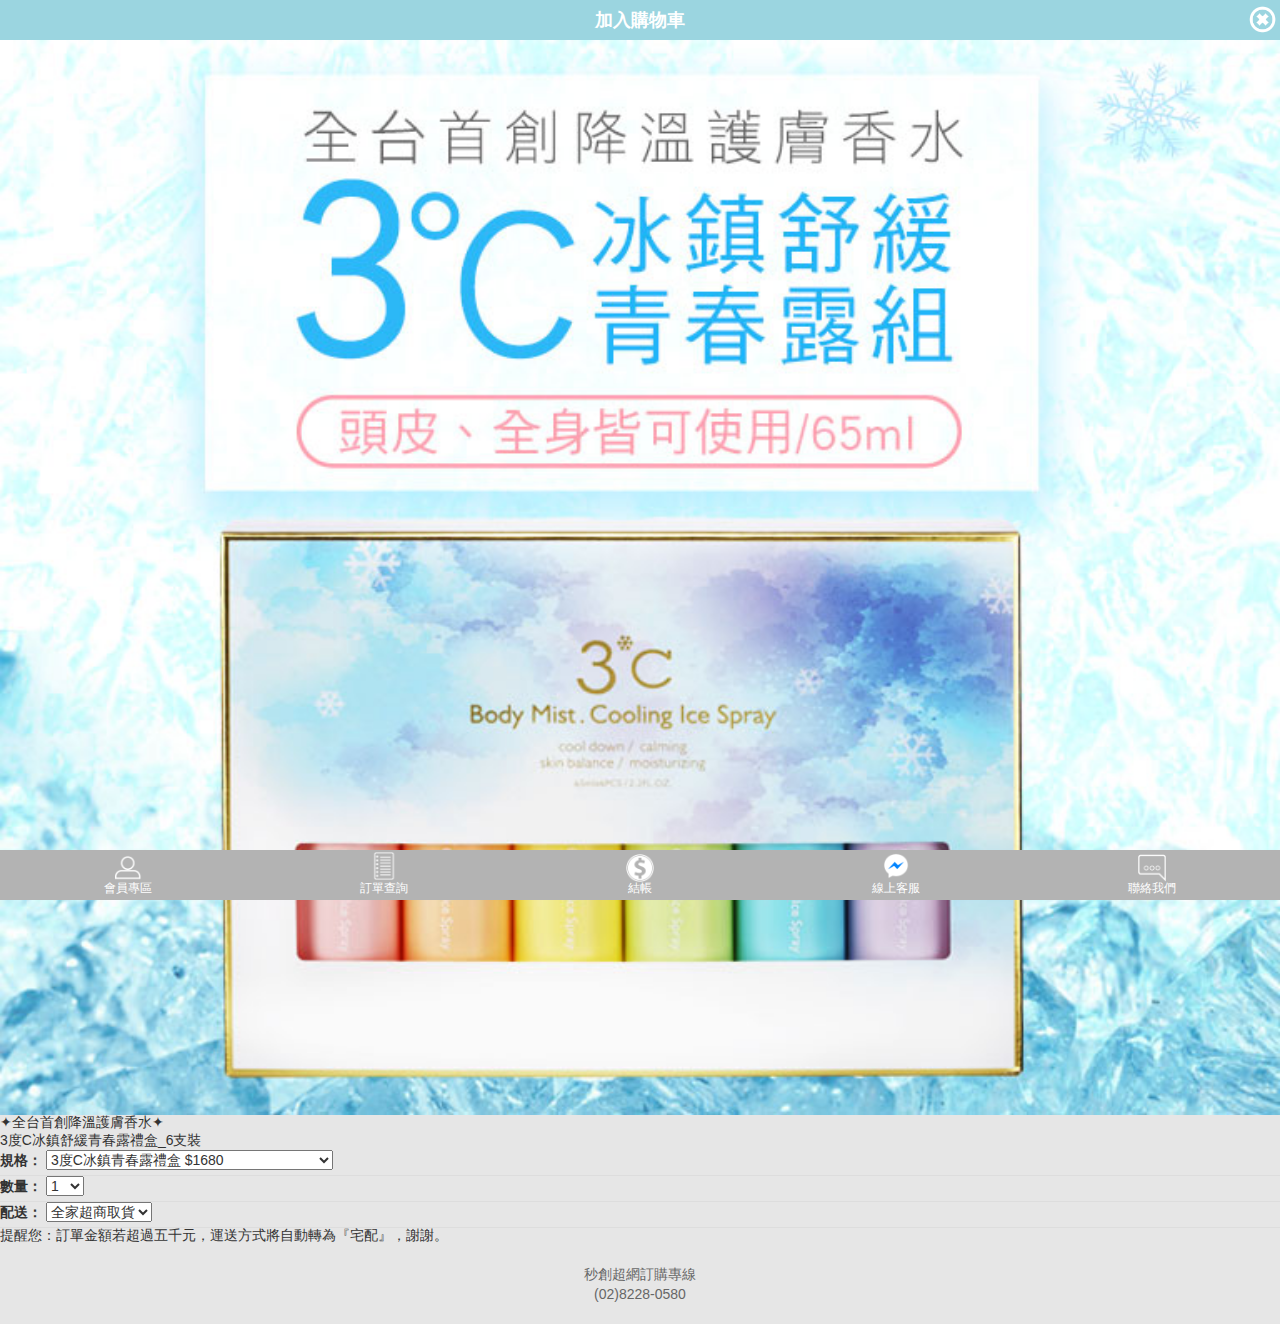
<file: NEWART頁面重整/shopping_cart.html>
<!DOCTYPE html PUBLIC "-//W3C//DTD XHTML 1.0 Transitional//EN" "http://www.w3.org/TR/xhtml1/DTD/xhtml1-transitional.dtd">
<html xmlns="http://www.w3.org/1999/xhtml">
<head>
<meta http-equiv="Content-Type" content="text/html; charset=utf-8" />
<meta name="viewport" content="width=device-width, initial-scale=1.0" />
<title>NEWART-header,footer</title>
<link rel="stylesheet" type="text/css" href="css/eric_meyer_reset.min.css" />
<link rel="stylesheet" type="text/css" href="css/Normalize_v1.0.min.css" />
<!-- <link rel="stylesheet" type="text/css" href="css/jquery_ui.css" /> -->
<!-- <link rel="stylesheet" type="text/css" href="css/jquery-ui.min.1.12.0.css" /> -->
<script type="text/javascript" src="js/jquery_1.11.0.min.js"></script>
<!-- <script type="text/javascript" src="js/jquery_migrate_1.2.1.min.js"></script> -->
<script type="text/javascript" src="js/jquery_ui.min.js"></script>
<!-- self page -->
<link rel="stylesheet" type="text/css" href="js/bootstrap3/css/bootstrap.css" />
<script type="text/javascript" src="js/bootstrap3/js/bootstrap.js"></script>
<link rel="stylesheet" type="text/css" href="css/reset_and_fast.css"><!-- bootstrap清除+fast便利包 -->
<link rel="stylesheet" type="text/css" href="css/web_struct_v1.0.css" />
<link rel="stylesheet" type="text/css" href="css/web_style_v1.0.css" />
<link rel="stylesheet" type="text/css" href="css/web_color_v1.0.css" />
<link rel="stylesheet" type="text/css" href="css/prod_struct_v1.0.css" />
<link rel="stylesheet" type="text/css" href="css/prod_style_v1.0.css" />
<link rel="stylesheet" type="text/css" href="css/prod_color_v1.0.css" />
<script type="text/javascript" src="js/newart_main.min.js"></script>

</head>
<body>
  <section class="main_wrap Border">
    <!-- main content -->
    <article>
      <div class="background_White">
        <!--大標-->
        <div class="inner_box Border">
          <div class="inner_box top_title basic_color font_size_18">加入購物車</div><!-- 320x568顯示中文17位數 -->
          <a href="#">
            <img src="images/close.png" class="close_icon">
          </a>
        </div>
        <ul>
          <li><img src="images/prod1.jpg"></li>
          <li><h1>✦全台首創降溫護膚香水✦ </h1><li>
          <li>3度C冰鎮舒緩青春露禮盒_6支裝<li>
        </ul>
        <form>
          <input type="hidden" name="prod_id" value="" id="prod_id">
          <input type="hidden" name="prod_name" value="" id="prod_name">
          <input type="hidden" name="tax" value="" id="tax">
          <div>
            <label for="prod_size">規格：</label>
            <select name="prod_model" id="prod_model">
              <option>3度C冰鎮青春露禮盒 $1680</option>
              <option>【買六送一】3度C冰鎮青春露禮盒 $10080</option>
            </select>
          </div>
          <hr>
          <div>
            <label for="prod_choose">數量：</label>
            <select name="prod_qty" id="prod_qty">
              <option>1</option>
              <option>20</option>
            </select>
          </div>
          <hr>
          <div>
            <label for="prod_transport">配送：</label>
            <select name="prod_delivery" id="prod_delivery">
              <option>全家超商取貨</option>
              <option>宅配</option>
            </select>
          </div>
          <hr>
        </form>
        <h4>提醒您：訂單金額若超過五千元，運送方式將自動轉為『宅配』，謝謝。</h4>
      </div>
      <div class="copyright">
        <p>秒創超網訂購專線</p>
        <p>(02)8228-0580</p>
      </div>
    </article>

    <footer class="footer_menu_wrap Border">
      <ul>
        <li class="menu_icon member"><a href="#">會員專區</a></li>
        <li class="menu_icon order"><a href="#">訂單查詢</a></li>
        <li class="menu_icon buy"><a href="#">結帳</a></li>
        <li class="menu_icon fbmsg"><a href="#">線上客服</a></li>
        <li class="menu_icon contact"><a href="#">聯絡我們</a></li>
      </ul>
    </footer>
  </section>
</body>
</html>
</file>
<file: css/web_base_struct_v1.0.css>
@charset "utf-8";
a {text-decoration:none; display:block; outline:none;}
p,h1,h2,h3,h4,h5,h6 {margin:0;}
ul {margin:0; padding:0;}
img {border:0;}
.clear {clear:both;}
.main_wrap {width:100%; margin:0 auto; position:relative;}
.header_wrap {width: 100%;height:60px;	position:fixed;z-index: 5;} /*20170715修改原height:47px;*/
.gotop_icon {position:fixed; right:0; top:75%; z-index:3;}
.hamburger_icon {width:15%; height:50px; padding:13px 0 0 12px; cursor:pointer; position: fixed; top: 0; left: 0;} /*20170714移除float:left; 增加position 修改原height:40px; padding:6px 0 0 12px;*/
.icon_bar {display:block; width:24px; height:3px; margin-top:6px;}
.header_mid {width:55%; margin: 0 auto; overflow:hidden;} /*20170714 移除float:left; 增加margin: 0 auto;*/
.header_logo {height:60px; text-align:center;} /*20170715修改原height:46px;*/
.search_icon a {
	width:12%;
	height:48px;
	text-align:center;
	padding-top:17.5px;
	position: fixed;
	top: 0;
	right: 0;
} /*20170714移除float:right; 新增position 修改原height:35px; paddint-top:10px;*/
.search_icon img {width:25px; height:25px;}
.search_icon p {margin-top:3px;}
.top_home_icon a {
	width:12%;
	height:48px;
	text-align:center;
	padding-top:17.5px;
	position: fixed;
	top: 0;
	right: 12%;
} /*20170714移除float:right; 新增position 修改原height:35px; paddint-top:10px;*/
.top_home_icon img {width:25px; height:25px;}
.top_home_icon p {margin-top:3px;}
.search_bar {margin:10px 5px;}
.search_bar input {width:80%; height:36px; padding:0 5px; float:left;}
.search_btn {
	width:15%;
	height:34px;
	float:right;
	line-height:34px;
	text-align:center;
	margin:1px 1px 0 0;
}	
.hamburger_list_wrap {width:100%; z-index: 5; position:relative;}
.hamburger_login_bar {width:100%;}	
.hamburger_login_bar li {float:left;}	
.hamburger_login_bar li a {display: block;}
.login a{
	width:100px;	
	height: 42px;
	line-height: 44px;
	background-image: url(../images/member.png);
	background-repeat: no-repeat;
	background-position: 10px 8px;
	background-size: 25px 25px;
	padding-left: 40px;	
	margin-left:20px;
}
li.home {float:right;}
li.home a {  /*加li.*/
	width:60px;
	height:42px;
	line-height: 44px;
	background-image: url(../images/home.png);
	background-repeat: no-repeat;
	background-position: 10px 8px;
	background-size: 25px 25px;
	padding-left: 40px;
}
.hamburger_type_item {}
.arrow_right {
	width:30px;
	height:30px;
	display:block;	
	background: url(../images/arrow_right.png) no-repeat center;
	background-size: 18px 18px;
	margin:14px 10px 0 0;
	float:right;
}
.arrow_down {
	width:30px;
	height:30px;
	display:block;
	background: url(../images/arrow_down.png) no-repeat center;
	background-size: 18px 18px;
	margin:14px 12px 0 0;
	float:right;
}
.hamburger_type_item p a {
	display:block;
	line-height:55px;
	height:55px;
	padding-left:45px;
}
/*jq ui hamburger*/
.ui-accordion .ui-accordion-header {margin:0; padding:.3em .5em;}
.ui-accordion .ui-accordion-content {padding:0;}
.search_wrap {width:100%; position:absolute; z-index:10; top:45px;
}
.hot_search {width:95%; margin:0 auto 10px;}
.hot_title {float:left; padding:12px 0;}
.hot_keyword {float:left;}
.hot_search a {padding:12px 10px; vertical-align:middle; display:inline-block;}
.content_wrap {width: 100%; position:relative; padding-bottom:10px;}
.footer_menu_bar_wrap {width:100%; height:50px; position:fixed; z-index:5; bottom:0;}
.copyright {text-align:center; margin-top:30px; padding:30px 0 20px 0;}

/* 下bar */
.menu_icon {width: 20%;	text-align: center; float: left;}
.menu_icon a {height:50px; padding-top:32px;} /*20170713修改原height:18px;*/
.home a {
	background-image: url(../images/home.png);
	background-repeat: no-repeat;
	background-position: center 4px;
	background-size: 25px 25px;
}
.contact a {
	background-image: url(../images/menu_icon_contact.png);
	background-repeat: no-repeat;
	background-position: center 4px;
	background-size: 26px 26px;
}
.heart a{
	background-image: url(../images/menu_icon_heart.png);
	background-repeat: no-repeat;
	background-position: center 4px;
	background-size: 35px 35px;
}
.buy a{
	background-image: url(../images/menu_icon_buy.png);
	background-repeat: no-repeat;
	background-position: center 0;
	background-size: 32px 32px;
}
.member a{
	background-image: url(../images/menu_icon_member.png);
	background-repeat: no-repeat;
	background-position: center 4px;
	background-size: 28px 28px;
}
.order a{
	background-image: url(../images/menu_icon_order.png);
	background-repeat: no-repeat;
	background-position: center 2px;
	background-size: 28px 28px;
}
.fbmsg a{
	background-image: url(../images/menu_icon_fbmsg.png);
	background-repeat: no-repeat;
	background-position: center 2px;
	background-size: 28px 28px;
}
.search a{
	background-image: url(../images/search.png);
	background-repeat: no-repeat;
	background-position: center 2px;
	background-size: 28px 28px;
}
/*商品內頁下bar*/
.menu_icon15 {width:15%; text-align: center; float: left;}
.menu_icon15 a {height:50px; padding-top:36px;}
.menu_icon3 {width: 55%; text-align: center; float: left;}
.buy_buy {}
.menu_icon3 a {height:50px; line-height: 50px;}
.keep_top {width:100%; height:60px;} /*20170715修改height:45px;*/
.keep {width:100%; height:100px; }

/*購買框*/
.buy_dialog_wrap {width: 100%;}
.buy_dialog_top {width:100%; position:relative;}
.buy_dialog_top h2 {text-align:center; height:40px; line-height:40px;}
.buy_dialog_top p {
	width:8%;
	padding:3px;
	position:absolute;
	top:1px;
	right:10px;
	z-index:1;
}
.buy_dialog_photo {max-width: 180px; text-align: center; margin: 10px auto 10px auto;}
.buy_dialog_photo img {
	width:100%;
	height:auto;
	max-width:180px;
	border:1px solid #B3B3B3;
}
.buy_dialog_title {text-align:center; width:85%; margin:0 auto;}
.buy_dialog_price {width:75%; margin:5px auto;}
.buy_dialog_price h5 {float:left; margin:10px 0;}
.buy_dialog_price h2 {float:left; margin:8px 0 0 2px;}
.buy_form {margin:0 5%;}
.buy_form_item {margin:10px 0; height:30px; line-height:30px; display:inline;}
.prod_choose {padding: 2px 0; margin-top: 5px;}
.minus {
	display:block;
	width:30px;
	height:30px;
	float:left;
	margin:5px 10px 0 0;
	background-image: url(../images/minus.png);
	background-repeat: no-repeat;
	background-position: center 5px;
	background-size: 20px 20px;
}
.plus {
	display:block;
	width:30px;
	height:30px;
	float:left;
	margin:5px 0 0 10px;
	background-image: url(../images/plus.png);
	background-repeat: no-repeat;
	background-position: center 5px;
	background-size: 20px 20px;
}
.buy_btn_wrap {width:100%; margin:40px auto 0 auto;}
.continue_buy_btn a{
	padding:0 10%;
	height:40px;		
	line-height:42px;
	text-align:center;
	float:left;
}
.go_buy_btn a{
	padding:0 8%;
	height:40px;	
	line-height:42px;
	text-align:center;
	float:right;
}
.buy_line {border-bottom:1px solid #B3B3B3; height:5px; margin:5px}
.breadcrumb {width:100%;}
.checkout_next_btn a{
	width:100%; 
	height:55px;
	line-height:55px; 
	text-align:center; 
	color:#fff;
	margin-top:25px;
	font-size:22px;
	font-weight:bold;
}
.checkout_next_btn_fixed {width:100%; position:fixed; top:70%;}
.content_right {display:block;}
.content_left {display:none;}
.shopping_top_title {text-align:center; line-height:32px; position:relative;}
.return_arrow_left a{position:absolute; top:0; left:0; padding:6px 25px 5px 10px;}
.return_arrow_left a img {width:20px; height:20px;}

/*youtube影片*/
.embed-container {width: 100%; height: 315px; text-align:center; overflow: hidden;} 
.embed-container iframe, .embed-container object, .embed-container embed { width: 100%; height: 100%; max-width:560px; max-height:315px;}

/*20170328新增&修改*/
input, select, textarea, button {outline:none;}
.gotop_icon img {width:45px; height:45px;}

.block_model {width:100%;}
.block_model_col2 {width:100%;}
.block_model_col3 {width:100%;}
.block_model_col4 {width:100%;}
.block_model_row2 {width:100%;}
.block_model_row3 {width:100%;}
.block_model_row4 {width:100%;}
.block_model_L1R2 {width:100%;}
.block_model_L2R1 {width:100%;}
.block_model_L2M1R2 {width:100%;}
.block_model_W {width:100%;}
.block_model_TW {width:100%;}
.block_model_WB{width:100%;}
.block_model_Tcol2 {width:100%;}
.block_model_TL1R2 {width:100%;}
.block_model_TL2R1 {width:100%;}
.inner_box5 {width:5%; border:1px solid #666;}
.inner_box10 {width:10%; border:1px solid #666;}
.inner_box15 {width:15%; border:1px solid #666;}
.inner_box20 {width:20%;}
.inner_box25 {width:25%; border:1px solid #666;}
.inner_box30 {width:30%;}
.inner_box33 {width:33%; border:1px solid #666;}
.inner_box35 {width:35%; border:1px solid #666;}
.inner_box40 {width:40%; border:1px solid #666;}
.inner_box45 {width:45%;}
.inner_box50 {width:50%; border:1px solid #666;}
.inner_box55 {width:55%; border:1px solid #666;}
.inner_box60 {width:60%; border:1px solid #666;}
.inner_box65 {width:65%; border:1px solid #666;}
.inner_box70 {width:70%;}
.inner_box75 {width:75%;}
.inner_box80 {width:80%; border:1px solid #666;}
.inner_box85 {width:85%; border-right:1px solid #666;}
.inner_box90 {width:90%;}
.inner_box95 {width:95%;}
.inner_box {width:100%;}

.ta_center {text-align:center;}
.ta_right {text-align:right;}
.ta_left {text-align:left;}
.mgtb10 {margin:10px 0;}
.mgtb15 {margin:15px 0;}
.float_L {float:left;}
.mg_center {margin:0 auto;}

/*20170427新增*/
.prod_original_price{text-decoration:line-through;}

/*20170428 修改商品內頁下bar*/
.menu_icon15 {width:25%; text-align: center; float: left;}
.menu_icon15 a {height:50px; padding-top:32px;}
.menu_icon3 {width: 50%; text-align: center; float: left;}
.buy a {
	background-image: url(../images/menu_icon_buy.png);
	background-repeat: no-repeat;
	background-position: center 3px;
	background-size: 28px 28px;
}

/*20170428 修改購買對話框*/
.buy_dialog_photo {max-width:220px;}
.buy_dialog_photo img {max-width:220px;}
.buy_btn_wrap {width:85%; overflow:hidden;}
.continue_buy_btn a{
	padding:5px 0 0 0;
	height:40px;		
	line-height:18px;
	text-align:center;
	float:left;
	width:40%;
}
.go_buy_btn a{
	padding:0px;
	height:47px;	
	line-height:47px;
	text-align:center;
	float:right;
	width:40%;
}

/*20170619 新增會員系統*/
.btn_box {width:100%; max-width:280px; line-height:48px; margin:12px auto; text-align:center;}
.sbtn_box {width:100%; max-width:120px; padding:0 5px; line-height:36px; margin:5px auto; text-align:center;}
.member_title {width:100%; line-height:45px; text-align:center;}
.checkbar {line-height:28px;}

/*20170629 增加會員標題返回鍵*/
.member_rearrow {position:absolute; top:0; left:0; padding:12px 20px;}
.member_rearrow img {width:20px; height:20px;}

/* 20170630 會員中心title */
.keep_top2 {height:45px;}
.keep_top3 {height:50px;} /*20170801紅利館用原height:30px;*/
.title_icon {margin:0 3px;}
.title_icon img {width:25px; height:25px; vertical-align:-5px;}
.logout_btn {width:45px; line-height:36px; float:right; background:#333; font-size:14px; margin:5px 0 0;}
.logout_btn a {color:#fff;}
.point_item {background:#999; color:#fff; line-height:30px; font-size:16px;}
.point_color {color:#f00;}

/*20170727 紅利館*/
/*20170727 紅利館共用struct*/
.overflow_h{overflow:hidden;}
.margin10{margin:10px;}

/*紅利館Top title設定*/
.top_title_wrap{
	width: 100%;
	height: 50px;
	position: fixed;
	z-index: 4;
}
.top_title{	text-align: center; height: 40px; }
.top_title_logo{ text-align: center; }

/*目前持有紅利設定*/
.dividend_wrap{	position: absolute; top: 0px; left: 12px; }
.dividend{
	width: 55px;
	position: absolute;
	top: 0px;
	left: 25px;
}
.dividend_img{
	width: 20px;
	height: auto;
	position: absolute;
	top: 15px;
	left: 0px;
}
/*20170807增新紅利館圖片大小*/ /*20170809圖片尺寸確認220x220*/
.list_photo_img{
	max-width: 220px;
	max-height: 220px;
}

/*20170808新增步驟圖*/
.step_img{
	max-width: 300px;
}
/*20170809新增首頁活動圖尺寸*/
.activity_wrap{
	text-align: center;
}
.activity_img{
	max-width: 768px;
}
</file>
<file: css/web_base_style_v1.0.css>
@charset "utf-8";
body {font-family:Arial, "微軟正黑體", "Microsoft JhengHei", sans-serif; background:#E6E6E6;}
a {color:#000;}
.icon_bar {background:#fff;}
.header_logo {
	color:#fff;
	font-size:22px;
	font-weight:bold;
	line-height:60px;
} /*20170715修改height:50px;*/
.search_icon p {font-size:8px; color:#fff;}
.top_home_icon p {font-size:8px; color:#fff;}
.search_bar {border:1px solid #666; background:#fff;}
.search_bar input {background:#fff; font-size:16px; border:0;}
.search_btn {font-size:15px; background:#666; color:#fff;}
.hot_search {font-size:14px; color:#fff;}
.hot_search a {color:#fff;}
.hot_title {font-size:14px;}
/*.hamburger_list_wrap {background:#f4f4f4;}*/
/*.hamburger_login_bar {background:#51ab55;}*/
.hamburger_login_bar li a {color: #fff; font-size: 16px;}
.hamburger_type_item h3 {
	border-bottom:1px solid #B3B3B3;
	line-height:55px;
	font-size:20px;
	background:#f4f4f4;
}
.hamburger_type_item p a {
	border-bottom:0.5px solid #ccc;
	color:#fff;
	font-size:17px;
}
.ui-widget-content {border:none;}
.copyright {color:#666; font-size:12px; line-height:16px;}
.breadcrumb {background:#f4f4f4;}
.breadcrumb h1 {font-size:15px; color:#333; line-height:20px; padding:5px;}

/* 下bar */
.footer_menu_bar_wrap {background:#B3B2B2; border-top:1px solid #ccc;}
.menu_icon h6 {font-size:12px; color:#fff;}

.unactive{background-color:#C8C8C8;}
.keep {}
.keep p {font-size:14px; color:#666; text-align:center; line-height:18px;}

/*商品內頁下bar*/
.menu_icon15 h6 {font-size:12px; color:#fff;}
.menu_icon3 a {color: #fff;}
.menu_icon3 h5 {font-size: 20px; letter-spacing:1px;}

/*購買框*/
.buy_dialog_wrap {background: #E6E6E6;}
.buy_dialog_top {background:#f4f4f4;}
.buy_dialog_top h2 {font-size:18px;color:#B3B3B3;}
.buy_dialog_title h4 {font-size:16px; line-height:20px;}
.buy_dialog_price h5 {font-size:14px; line-height: 18px;}
.buy_dialog_price h2 {
	font-size:22px;	
	line-height: 22px;
	font-weight:bold;
}
label {font-size:16px;}
.prod_choose {font-size: 14px;}
.continue_buy_btn a{font-size:16px;	background:#fff; border:1px solid;}
.go_buy_btn a{font-size:16px;}
.go_buy_btn_font_color {color:#fff;}
.shopping_top_title {background:#f4f4f4;}
.shopping_top_title h1 {font-size:18px; font-weight:bold;}

/*手風琴邊框*/
.ui-state-default, .ui-widget-content .ui-state-default, .ui-widget-header .ui-state-default, .ui-button, html .ui-button.ui-state-disabled:hover, html .ui-button.ui-state-disabled:active {border:none;}
.ui-corner-all, .ui-corner-bottom, .ui-corner-right, .ui-corner-br {border-bottom-right-radius:0;}
.ui-corner-all, .ui-corner-bottom, .ui-corner-left, .ui-corner-bl {border-bottom-left-radius:0;}
.ui-corner-all, .ui-corner-top, .ui-corner-right, .ui-corner-tr {border-top-right-radius:0;}
.ui-corner-all, .ui-corner-top, .ui-corner-left, .ui-corner-tl {border-top-left-radius:0;}
.ui-state-active, .ui-widget-content .ui-state-active, .ui-widget-header .ui-state-active, a.ui-button:active,ui-button:active, .ui-button.ui-state-active:hover {border:none;}

/* 整體色系 */
.basic_color {background:#97CED8;}
.basic_font_color {color:#c30d23; border:#c30d23;}
.active{background-color:#97CED8;}
.ui-state-active, .ui-widget-content .ui-state-active, .ui-widget-header .ui-state-active, a.ui-button:active,ui-button:active, .ui-button.ui-state-active:hover {	
	background:#c30d23;
} /*商品內頁 prod_content.html手風琴背景色*/

.price_color {color:#c30d23;}


/*20170425新增*/
.sold_color {color:#C00;}
.prod_original_price {font-size:10px; color:#666;}

/*20170428 修改購買對話框*/
.buy_dialog_top {color:#fff;}

/*20170619 新增會員系統*/
.float_R {float:right;}
.btn_box a {font-size:16px; color:#fff;}
.sbtn_box a {font-size:15px; color:#fff;}
.gray_btn  {background:#333;}
.fb_btn_bg {background:url(../images/fb_btn.png) no-repeat center top;}
.member_title {background:#666; color:#fff; font-size:18px;}
.mark_color {color:#f00;}
.item_wrap {background:#f4f4f4; font-size:16px;}
.underline {border-bottom:1px solid #666;}

/*20170721紅利館*/
/*.Overall_color{ background: #EB6448; }*/
.Top_title_bg{ background: #EE8072; }
.top_title{	color: #fff; font-size: 16px; line-height: 40px; font-weight: bold; }
.top_title_logo a { color: #fff; }
.top_title_logo a:hover{ color: #fff; }
.top_title_logo{
	font-size: 18px;
	font-weight:bold;
	line-height:50px;
}
.member_wrap span{
	color: #fff;
	font-size: 14px;
	font-weight: bold;
	line-height: 50px;
}
.dividend_wrap span{
	color: #fff;
	font-size: 14px;
	font-weight: bold;
	line-height: 50px;
}

/*20170727 紅利館共用style*/
.row{background: #fff;}
.BG_white{background: white;}
.BG_gray{background: #878787;}
.Border_b{border-bottom: 1px solid #898989;}
/*.Border{ border: 1px solid #ccc; }*/
.f_colorBlack{color: black; font-weight: bold;}
.f_colorWhit{color: white; font-weight: bold;}
.remind_color{color: red; font-weight: bold;}
.f_size16{ font-size: 16px; }
.line_h20{ line-height: 20px; }
.line_h30{ line-height: 30px; }
</file>
<file: css/fast.css>
.padding-0{padding:0 ;}
.margin-0 {margin: 0 ;}

.float-l{ float: left; }
.float-r{ float: right; }

.clear{ clear:both; }
#clear{ clear:both; }

.width100{ width: 100%; }

.ta-c{ text-align: center; }
.ta-l{ text-align: left; }
.ta-r{ text-align: right; }

.p-t-0 {  padding-top:0px; }
.p-t-5 {  padding-top:5px; }
.p-t-10{  padding-top:10px; }
.p-t-15{  padding-top:15px; }
.p-t-20{  padding-top:20px; }
.p-t-25{  padding-top:25px; }
.p-t-30{  padding-top:30px; }
.p-t-40{  padding-top:40px; }
.p-t-50{  padding-top:50px; }
.p-t-60{  padding-top:60px; }
.p-t-70{  padding-top:70px; }
.p-t-80{  padding-top:80px; }
.p-t-90{  padding-top:90px; }
.p-t-100{ padding-top:100px; }

.p-b-0 {  padding-bottom:0px; }
.p-b-5 {  padding-bottom:5px; }
.p-b-10{  padding-bottom:10px; }
.p-b-15{  padding-bottom:15px; }
.p-b-20{  padding-bottom:20px; }
.p-b-25{  padding-bottom:25px; }
.p-b-30{  padding-bottom:30px; }
.p-b-40{  padding-bottom:40px; }
.p-b-50{  padding-bottom:50px; }
.p-b-60{  padding-bottom:60px; }
.p-b-70{  padding-bottom:70px; }
.p-b-80{  padding-bottom:80px; }
.p-b-90{  padding-bottom:90px; }
.p-b-100{ padding-bottom:100px; }

.p-l-0 {  padding-left:0px; }
.p-l-5 {  padding-left:5px; }
.p-l-10{  padding-left:10px; }
.p-l-15{  padding-left:15px; }
.p-l-20{  padding-left:20px; }
.p-l-25{  padding-left:25px; }
.p-l-30{  padding-left:30px; }
.p-l-40{  padding-left:40px; }
.p-l-50{  padding-left:50px; }
.p-l-60{  padding-left:60px; }
.p-l-70{  padding-left:70px; }
.p-l-80{  padding-left:80px; }
.p-l-90{  padding-left:90px; }
.p-l-100{ padding-left:100px; }

.p-r-0 {  padding-right:0px; }
.p-r-5 {  padding-right:5px; }
.p-r-10{  padding-right:10px; }
.p-r-15{  padding-right:15px; }
.p-r-20{  padding-right:20px; }
.p-r-25{  padding-right:25px; }
.p-r-30{  padding-right:30px; }
.p-r-40{  padding-right:40px; }
.p-r-50{  padding-right:50px; }
.p-r-60{  padding-right:60px; }
.p-r-70{  padding-right:70px; }
.p-r-80{  padding-right:80px; }
.p-r-90{  padding-right:90px; }
.p-r-100{ padding-right:100px; }

.m-b-5 {  margin-bottom:   5px !important;}
.m-b-10{  margin-bottom:  10px !important;}
.m-b-15{  margin-bottom:  15px !important;}
.m-b-20{  margin-bottom:  20px !important;}
.m-b-25{  margin-bottom:  25px !important;}
.m-b-30{  margin-bottom:  30px !important;}
.m-b-40{  margin-bottom:  40px !important;}
.m-b-50{  margin-bottom:  50px !important;}
.m-b-60{  margin-bottom:  60px !important;}
.m-b-70{  margin-bottom:  70px !important;}
.m-b-80{  margin-bottom:  80px !important;}
.m-b-90{  margin-bottom:  90px !important;}
.m-b-100{ margin-bottom: 100px !important;}

.m-r-5 {  margin-right:   5px !important;}
.m-r-10{  margin-right:  10px !important;}
.m-r-15{  margin-right:  15px !important;}
.m-r-20{  margin-right:  20px !important;}
.m-r-25{  margin-right:  25px !important;}
.m-r-30{  margin-right:  30px !important;}
.m-r-40{  margin-right:  40px !important;}
.m-r-50{  margin-right:  50px !important;}
.m-r-60{  margin-right:  60px !important;}
.m-r-70{  margin-right:  70px !important;}
.m-r-80{  margin-right:  80px !important;}
.m-r-90{  margin-right:  90px !important;}
.m-r-100{ margin-right: 100px !important;}

.m-l-5 {  margin-left:   5px !important;}
.m-l-10{  margin-left:  10px !important;}
.m-l-15{  margin-left:  15px !important;}
.m-l-20{  margin-left:  20px !important;}
.m-l-25{  margin-left:  25px !important;}
.m-l-30{  margin-left:  30px !important;}
.m-l-40{  margin-left:  40px !important;}
.m-l-50{  margin-left:  50px !important;}
.m-l-60{  margin-left:  60px !important;}
.m-l-70{  margin-left:  70px !important;}
.m-l-80{  margin-left:  80px !important;}
.m-l-90{  margin-left:  90px !important;}
.m-l-100{ margin-left: 100px !important;}

.m-t-5 {  margin-top:   5px !important;}
.m-t-10{  margin-top:  10px !important;}
.m-t-15{  margin-top:  15px !important;}
.m-t-20{  margin-top:  20px !important;}
.m-t-25{  margin-top:  25px !important;}
.m-t-30{  margin-top:  30px !important;}
.m-t-40{  margin-top:  40px !important;}
.m-t-50{  margin-top:  50px !important;}
.m-t-60{  margin-top:  60px !important;}
.m-t-70{  margin-top:  70px !important;}
.m-t-80{  margin-top:  80px !important;}
.m-t-90{  margin-top:  90px !important;}
.m-t-100{ margin-top: 100px !important;}

.blank10{ height:10px;}
.blank20{ height:20px;}
.blank30{ height:30px;}
.blank40{ height:40px;}
.blank50{ height:50px;}
.blank60{ height:60px;}
.blank70{ height:70px;}
.blank80{ height:80px;}
.blank90{ height:90px;}
.blank100{ height:100px;}
.blank110{ height:110px;}
.blank120{ height:120px;}
.blank130{ height:130px;}
.blank140{ height:140px;}
.blank150{ height:150px;}
.blank160{ height:160px;}
.blank170{ height:170px;}
.blank180{ height:180px;}
.blank190{ height:190px;}
.blank200{ height:200px;}

.visible-mobele{ display: none;	}
.visible-web{ display: block; }
.visible-mobele-i{ display: none; }
.visible-web-i{	display: block;	}

@media screen and (max-width: 991px) {

	.visible-mobele{ display:block;	}

	.visible-web{ display: none; }

	.visible-mobele-i{ display: inline-block; }

	.visible-web-i{	display: none; }	

}

/* edit-block 編輯區內的設定 Start */
	  
.edit-block ol li{
	list-style-type:decimal ;
	list-style-position: inside; 
	}
	
.edit-block ul li{
	list-style-type:disc ;
	list-style-position: inside; 
	}
	
.edit-block table{
	width: 100%; 
	}

/* edit-block 編輯區內的設定 End */

/*Type style Start*/

.Title_1{
	font-size: 44px !important;
	line-height: 52px !important;
	letter-spacing: -0.2px !important;
	font-weight: bold;
}

.Title_2{
	font-size: 32px !important;
	line-height: 40px !important;
	letter-spacing: -0.2px !important;
	font-weight: bold;
}

.Title_3{
	font-size: 24px !important;
	line-height: 32px !important;
	letter-spacing: -0.2px !important;
	font-weight: bold;
}

.Large{
	font-size: 19px !important;
	line-height: 25px !important;
	letter-spacing: -0.2px !important;
}

.Regular{
	font-size: 17px !important;
	line-height: 23px !important;
	letter-spacing: -0.2px !important;
}

.Small{
	font-size: 14px !important;
	line-height: 20px !important;
	letter-spacing: -0.2px !important;
}

.MICRO{
	font-size: 8px !important;
	line-height: 12px !important;
	letter-spacing: -0.2px !important;
}

@media screen and (min-width: 900px) {
	/*Type style*/

	.Title_1{
		font-size: 56px !important;
		line-height: 64px !important;
		letter-spacing: -0.2px !important;
		font-weight: bold;
	}

	.Title_2{
		font-size: 36px !important;
		line-height: 44px !important;
		letter-spacing: -0.2px !important;
		font-weight: bold;
	}

	.Title_3{
		font-size: 28px !important;
		line-height: 36px !important;
		letter-spacing: -0.2px !important;
		font-weight: bold;
	}

	.Large{
		font-size: 24px !important;
		line-height: 30px !important;
		letter-spacing: -0.2px !important;
	}

	.Regular{
		font-size: 22px !important;
		line-height: 28px !important;
		letter-spacing: -0.2px !important;
	}

	.Small{
		font-size: 18px !important;
		line-height: 22px !important;
		letter-spacing: -0.2px !important;
	}

	.MICRO{
		font-size: 8px !important;
		line-height: 12px !important;
		letter-spacing: -0.2px !important;
	}
}

/*Type style End*/
</file>
<file: css/bonus_struct_v1.0.css>
@charset "UTF-8";
/* CSS Document */
body {
	font-family:"微軟正黑體","蘋果儷中黑",Arial;
	word-break: normal;
	text-align:justify;
	}

img{ width: 100%; height: auto; }

/*-----特別企劃區START-----*/
.activity_wrap >ul >li{
	margin-bottom: 10px;
}
/*-----特別企劃區END-----*/

/*-----紅利商品兌換區START-----*/
.Product_content_wrap{
	width: 58%;
	float: left;
}

.prod_title_wrap{
	height: 60px;
	overflow: hidden;
}

/*.prod_price_wrap{
	height: 35px;
	overflow: hidden;
}*/

.list_photo{ /*20170809 原max-width: 200px;*/
	width: 38%;
	max-width: 220px;
	margin: 5px 10px 5px 0;
}

.Quantity_wrap{
	height: 150px;
	overflow: hidden;
}

.Quantity_wrap input{
	width: 45px;
	height: 30px;
	margin: 5px 0;
}

.Quantity_wrap button{
	width: 45px;
	height: 30px;
	padding: 0;
	line-height: 0px;
	margin-bottom: 0.5px;
	font-size: 20px;
}

.button_style{
	width: 57px;
	height: 30px;
}

.button_wrap{
	position: absolute;
	bottom: 10px;
	right: 5px;
}
/*-----紅利商品兌換區END-----*/

/*-----搜尋結果頁用-----*/
.positionR{
	position: relative;
}
.filter_wrap{
	width: 60px;
	position: absolute;
	top: 0;
	right: 0;
}
.filter_img{
	width: 20px;
	height: 28.56px;
	margin: 5px 5px 5px 20px;
}
</file>
<file: css/bonus_style_v1.0.css>
@charset "UTF-8";
/* CSS Document */
body {
	font-family:"微軟正黑體","蘋果儷中黑",Arial;
	word-break: normal;
	text-align:justify;
	background: #e6e6e6;
	}
/*---紅利館Top title 整體顏色---*/
.Overall_color{ background: #f09290; }
.top_title_logo{ color: #fff; }

/*-----紅利商品兌換區-----*/
.price_style{
	color: #f78c00;
	font-size: 20px;
    font-weight: bold;
}

.Quantity_wrap input{
	border-radius: 5px;
	border: 0.5px solid #ccc;
}

.button_style{
	background: #f09290;
	border-radius: 5px;
	font-size: 12px;
	color: #fff;
	padding: 0;
	border: 0;
}
</file>
<file: NEWART頁面重整/css/fast.css>
.padding-0{padding:0 ;}
.margin-0 {margin: 0 ;}

.float-l{ float: left; }
.float-r{ float: right; }

.clear{ clear:both; }
#clear{ clear:both; }

.mg-c{ margin: 0 auto; }
.ta-c{ text-align: center; }
.ta-l{ text-align: left; }
.ta-r{ text-align: right; }

.overflow_h{overflow: hidden;}

.p-t-0 {  padding-top:0px; }
.p-t-5 {  padding-top:5px; }
.p-t-10{  padding-top:10px; }
.p-t-15{  padding-top:15px; }
.p-t-20{  padding-top:20px; }
.p-t-25{  padding-top:25px; }
.p-t-30{  padding-top:30px; }
.p-t-40{  padding-top:40px; }
.p-t-50{  padding-top:50px; }
.p-t-60{  padding-top:60px; }
.p-t-70{  padding-top:70px; }
.p-t-80{  padding-top:80px; }
.p-t-90{  padding-top:90px; }
.p-t-100{ padding-top:100px; }

.p-b-0 {  padding-bottom:0px; }
.p-b-5 {  padding-bottom:5px; }
.p-b-10{  padding-bottom:10px; }
.p-b-15{  padding-bottom:15px; }
.p-b-20{  padding-bottom:20px; }
.p-b-25{  padding-bottom:25px; }
.p-b-30{  padding-bottom:30px; }
.p-b-40{  padding-bottom:40px; }
.p-b-50{  padding-bottom:50px; }
.p-b-60{  padding-bottom:60px; }
.p-b-70{  padding-bottom:70px; }
.p-b-80{  padding-bottom:80px; }
.p-b-90{  padding-bottom:90px; }
.p-b-100{ padding-bottom:100px; }

.p-l-0 {  padding-left:0px; }
.p-l-5 {  padding-left:5px; }
.p-l-10{  padding-left:10px; }
.p-l-15{  padding-left:15px; }
.p-l-20{  padding-left:20px; }
.p-l-25{  padding-left:25px; }
.p-l-30{  padding-left:30px; }
.p-l-40{  padding-left:40px; }
.p-l-50{  padding-left:50px; }
.p-l-60{  padding-left:60px; }
.p-l-70{  padding-left:70px; }
.p-l-80{  padding-left:80px; }
.p-l-90{  padding-left:90px; }
.p-l-100{ padding-left:100px; }

.p-r-0 {  padding-right:0px; }
.p-r-5 {  padding-right:5px; }
.p-r-10{  padding-right:10px; }
.p-r-15{  padding-right:15px; }
.p-r-20{  padding-right:20px; }
.p-r-25{  padding-right:25px; }
.p-r-30{  padding-right:30px; }
.p-r-40{  padding-right:40px; }
.p-r-50{  padding-right:50px; }
.p-r-60{  padding-right:60px; }
.p-r-70{  padding-right:70px; }
.p-r-80{  padding-right:80px; }
.p-r-90{  padding-right:90px; }
.p-r-100{ padding-right:100px; }

.m-b-5 {  margin-bottom:   5px !important;}
.m-b-10{  margin-bottom:  10px !important;}
.m-b-15{  margin-bottom:  15px !important;}
.m-b-20{  margin-bottom:  20px !important;}
.m-b-25{  margin-bottom:  25px !important;}
.m-b-30{  margin-bottom:  30px !important;}
.m-b-40{  margin-bottom:  40px !important;}
.m-b-50{  margin-bottom:  50px !important;}
.m-b-60{  margin-bottom:  60px !important;}
.m-b-70{  margin-bottom:  70px !important;}
.m-b-80{  margin-bottom:  80px !important;}
.m-b-90{  margin-bottom:  90px !important;}
.m-b-100{ margin-bottom: 100px !important;}

.m-r-5 {  margin-right:   5px !important;}
.m-r-10{  margin-right:  10px !important;}
.m-r-15{  margin-right:  15px !important;}
.m-r-20{  margin-right:  20px !important;}
.m-r-25{  margin-right:  25px !important;}
.m-r-30{  margin-right:  30px !important;}
.m-r-40{  margin-right:  40px !important;}
.m-r-50{  margin-right:  50px !important;}
.m-r-60{  margin-right:  60px !important;}
.m-r-70{  margin-right:  70px !important;}
.m-r-80{  margin-right:  80px !important;}
.m-r-90{  margin-right:  90px !important;}
.m-r-100{ margin-right: 100px !important;}

.m-l-5 {  margin-left:   5px !important;}
.m-l-10{  margin-left:  10px !important;}
.m-l-15{  margin-left:  15px !important;}
.m-l-20{  margin-left:  20px !important;}
.m-l-25{  margin-left:  25px !important;}
.m-l-30{  margin-left:  30px !important;}
.m-l-40{  margin-left:  40px !important;}
.m-l-50{  margin-left:  50px !important;}
.m-l-60{  margin-left:  60px !important;}
.m-l-70{  margin-left:  70px !important;}
.m-l-80{  margin-left:  80px !important;}
.m-l-90{  margin-left:  90px !important;}
.m-l-100{ margin-left: 100px !important;}

.m-t-5 {  margin-top:   5px !important;}
.m-t-10{  margin-top:  10px !important;}
.m-t-15{  margin-top:  15px !important;}
.m-t-20{  margin-top:  20px !important;}
.m-t-25{  margin-top:  25px !important;}
.m-t-30{  margin-top:  30px !important;}
.m-t-40{  margin-top:  40px !important;}
.m-t-50{  margin-top:  50px !important;}
.m-t-60{  margin-top:  60px !important;}
.m-t-70{  margin-top:  70px !important;}
.m-t-80{  margin-top:  80px !important;}
.m-t-90{  margin-top:  90px !important;}
.m-t-100{ margin-top: 100px !important;}

.blank10{ height:10px;}
.blank20{ height:20px;}
.blank30{ height:30px;}
.blank40{ height:40px;}
.blank50{ height:50px;}
.blank60{ height:60px;}
.blank70{ height:70px;}
.blank80{ height:80px;}
.blank90{ height:90px;}
.blank100{ height:100px;}
.blank110{ height:110px;}
.blank120{ height:120px;}
.blank130{ height:130px;}
.blank140{ height:140px;}
.blank150{ height:150px;}
.blank160{ height:160px;}
.blank170{ height:170px;}
.blank180{ height:180px;}
.blank190{ height:190px;}
.blank200{ height:200px;}

.inner_box10 {width:10%;}
.inner_box15 {width:15%;}
.inner_box20 {width:20%;}
.inner_box25 {width:25%;}
.inner_box30 {width:30%;}
.inner_box35 {width:35%;}
.inner_box40 {width:40%;}
.inner_box45 {width:45%;}
.inner_box50 {width:50%;}
.inner_box55 {width:55%;}
.inner_box60 {width:60%;}
.inner_box65 {width:65%;}
.inner_box70 {width:70%;}
.inner_box75 {width:75%;}
.inner_box80 {width:80%;}
.inner_box85 {width:85%;}
.inner_box90 {width:90%;}
.inner_box95 {width:95%;}
.inner_box {width:100%;}

.visible-mobele{ display: none;	}
.visible-web{ display: block; }
.visible-mobele-i{ display: none; }
.visible-web-i{	display: block;	}

@media screen and (max-width: 991px) {

	.visible-mobele{ display:block;	}

	.visible-web{ display: none; }

	.visible-mobele-i{ display: inline-block; }

	.visible-web-i{	display: none; }	

}

/* edit-block 編輯區內的設定 Start */
	  
.edit-block ol li{
	list-style-type:decimal ;
	list-style-position: inside; 
	}
	
.edit-block ul li{
	list-style-type:disc ;
	list-style-position: inside; 
	}
	
.edit-block table{
	width: 100%; 
	}

/* edit-block 編輯區內的設定 End */

/*Type style Start*/

.Title_1{
	font-size: 44px !important;
	line-height: 52px !important;
	letter-spacing: -0.2px !important;
	font-weight: bold;
}

.Title_2{
	font-size: 32px !important;
	line-height: 40px !important;
	letter-spacing: -0.2px !important;
	font-weight: bold;
}

.Title_3{
	font-size: 24px !important;
	line-height: 32px !important;
	letter-spacing: -0.2px !important;
	font-weight: bold;
}

.Large{
	font-size: 19px !important;
	line-height: 25px !important;
	letter-spacing: -0.2px !important;
}

.Regular{
	font-size: 17px !important;
	line-height: 23px !important;
	letter-spacing: -0.2px !important;
}

.Small{
	font-size: 14px !important;
	line-height: 20px !important;
	letter-spacing: -0.2px !important;
}

.MICRO{
	font-size: 8px !important;
	line-height: 12px !important;
	letter-spacing: -0.2px !important;
}

@media screen and (min-width: 900px) {
	/*Type style*/

	.Title_1{
		font-size: 56px !important;
		line-height: 64px !important;
		letter-spacing: -0.2px !important;
		font-weight: bold;
	}

	.Title_2{
		font-size: 36px !important;
		line-height: 44px !important;
		letter-spacing: -0.2px !important;
		font-weight: bold;
	}

	.Title_3{
		font-size: 28px !important;
		line-height: 36px !important;
		letter-spacing: -0.2px !important;
		font-weight: bold;
	}

	.Large{
		font-size: 24px !important;
		line-height: 30px !important;
		letter-spacing: -0.2px !important;
	}

	.Regular{
		font-size: 22px !important;
		line-height: 28px !important;
		letter-spacing: -0.2px !important;
	}

	.Small{
		font-size: 18px !important;
		line-height: 22px !important;
		letter-spacing: -0.2px !important;
	}

	.MICRO{
		font-size: 8px !important;
		line-height: 12px !important;
		letter-spacing: -0.2px !important;
	}
}
/*Type style End*/
</file>
<file: NEWART頁面重整/css/web_struct_v1.0.css>
@charset "utf-8";

img{ width: 100%; height: auto; }
hr{	margin: 0; }

.Border{
	/*border:1px solid #888;*/
}
.main_wrap {
	width: 100%;
	margin: 0 auto;
	position:relative;
}
/*-----gotop icon 共用-----*/
.gotop_icon {
	position: fixed;
	right: 0;
	top: 75%;
	z-index: 3;
}
.gotop_icon img {
	width:45px;
	height:45px;
}
/*-----header_wrap 共用-----*/
.header_wrap {
	width:100%;
	height:60px;
	position:fixed;
	z-index: 5;
}
/*-----hamburger icon-----*/
.hamburger_icon {
	width:15%;
	height:60px;
	padding:13px 0 0 12px;
	cursor:pointer;
	position: fixed;
	top: 0;
	left: 0;
}
.icon_bar {
	display:block;
	width:24px;
	height:3px;
	margin-top:6px;
}
/*-----header 網站名稱-----*/
.header_mid {
	width:55%;
	margin: 0 auto;
	overflow:hidden;
}
.header_logo {
	text-align: center;
}
/*-----首頁 icon-----*/
.home_icon{
	width:12%;
	height:60px;
	cursor:pointer;
	position: fixed;
	top: 0;
	right: 12%;
}
.home_icon a {	
	text-align:center;
	padding-top:17.5px;	
}
.home_icon img {
	width:25px;
	height:25px;
}
/*-----搜尋 icon-----*/
.search_icon{
	width:12%;
	height:60px;
	cursor:pointer;
	position: fixed;
	top: 0;
	right: 0;
}
.search_icon a{
	text-align:center;
	padding-top:17.5px;
}
.search_icon img {
	width:25px;
	height:25px;
}
/*-----搜尋 content-----*/
.search_wrap {
	width:100%;
	position:absolute;
	top:60px;
	right: 0px;
	z-index:10;
}
.search_bar {
	margin:10px 5px;
}
.search_bar input {
	width:80%;
	height:36px;
	padding:0 5px;
	float:left;
}
.search_btn {
	width:15%;
	height:34px;
	float:right;
	text-align:center;
	margin:1px 1px 0 0;
}
/*-----hamburger content-----*/
.content_left {
	display:none;
}
.hamburger_list_wrap {
	width:100%;
	position:relative;
	z-index: 5;
}
.hamburger_list_wrap > ul{
	width: 100%;
	cursor:pointer;
}
.hamburger_list_wrap > ul > li{
	width: 100%;
	padding: 15px;
}
.hamburger_list_wrap > ul > ul{
	display: none;
	width: 100%;
}
.hamburger_list_wrap > ul > ul > li{
	padding: 15px;
}
.copyright {
	text-align:center;
	padding:20px 0;
}
/*-----footer_menu_wrap-----*/
.footer_menu_wrap {
	width:100%;
	height:50px;
	position:fixed;
	bottom:0;
	z-index:5;
}
.menu_icon{
	width: 20%;
	text-align: center;
	float: left;
}
.menu_icon a {
	height:50px;
	padding-top:30px;
}
.member a{
	background-image: url(../images/menu_icon_member.png);
	background-repeat: no-repeat;
	background-position: center 4px;
	background-size: 28px 28px;
}
.order a{
	background-image: url(../images/menu_icon_order.png);
	background-repeat: no-repeat;
	background-position: center 2px;
	background-size: 28px 28px;
}
.buy a{
	background-image: url(../images/menu_icon_buy.png);
	background-repeat: no-repeat;
	background-position: center 4px;
	background-size: 28px 28px;
}
.fbmsg a{
	background-image: url(../images/menu_icon_fbmsg.png);
	background-repeat: no-repeat;
	background-position: center 2px;
	background-size: 28px 28px;
}
.contact a {
	background-image: url(../images/menu_icon_contact.png);
	background-repeat: no-repeat;
	background-position: center 4px;
	background-size: 28px 28px;
}
/*-----會員專區 member header-----*/
.member_header_wrap{
	width:100%;
	text-align:center;
}
.member_icon {
	margin:0 3px;
}
.member_icon img {
	width:25px;
	height:25px;
	vertical-align:-5px;
}
.logout_btn{
	width: 60px;
	margin-top: 7px;
	text-align: center;
}
/*-----紅利館 bonus header-----*/
.bonus_header_wrap{
	width: 100%;
	height: 50px;
	position: fixed;
	z-index: 4;
}
.dividend_wrap{
	position: absolute;
	top: 0px;
	left: 12px;
}
.dividend{
	width: 55px;
	position: absolute;
	top: 0px;
	left: 25px;
}
.dividend_img{
	width: 20px;
	height: auto;
	position: absolute;
	top: 15px;
	left: 0px;
}
.bonus_header_logo{
	text-align: center;
}
/*-----共用圖片尺寸-----*/
.activity_wrap{
	text-align: center;
}
.activity_img{
	max-width: 768px;
}
.product_photo_img220{
	max-width: 220px;
	max-height: 220px;
}
.product_photo_img400{
	max-width: 400px;
	max-height: 400px;
}
.step_img{
	max-width: 300px;
}
/*-----大標設定-----*/
.top_title{
	text-align: center;
	height: 40px;
}
/*-----橫向商品列表-----*/
.horizontal_list_photo{
	width: 38%;
	max-width: 220px;
	max-height: 220px;
	margin: 5px 10px 5px 0;
}
.Product_content_wrap{
	width: 58%;
	float: left;
}
.prod_title_wrap{
	height: 60px;
	overflow: hidden;
	margin: 5px 0;
}
.horizontal_product_description{
	height: 40px;
}
.horizontal_Quantity_wrap{
	height: 50px;
	overflow: hidden;
}
.bonus_Quantity_wrap{
	height: 150px;
	overflow: hidden;
}
.Quantity_wrap_input{
	width: 45px;
	height: 30px;
	margin: 5px 0;
}
.Quantity_wrap_button{
	width: 45px;
	height: 30px;
	font-size: 20px;
	margin-bottom: 0.5px;
}
.button_style{
	width: 57px;
	height: 30px;
}
.button_wrap{
	position: absolute;
	bottom: 10px;
	right: 5px;
}
.horizontal_shopping{
	width: 15%;
	position: absolute;
	bottom: 10px;
	right: 5px;
}
/*-----雙品商品列表-----*/
.even_product_content_wrap{
	margin-top: 10px;
}
.even_product_content{
	max-width: 220px;
	margin: 0 auto;
}
.even_photo_wrap{
	max-width: 220px;
}
.even_Quantity_wrap{
	height: 30px;
	overflow: hidden;
}
.shopping_img{
	width: 35px;
	height: 35px;
}
/*-----單品商品列表-----*/
.odd_product_content_wrap{
	margin-top: 10px;
}
.odd_product_content{
	max-width: 400px;
	margin: 0 auto;
}
.odd_photo_wrap{
	max-width: 400px;
}
.odd_Quantity_wrap{
	height: 30px;
	overflow: hidden;
}
</file>
<file: NEWART頁面重整/css/web_style_v1.0.css>
@charset "utf-8";
/* CSS Document */
body {font-family:"微軟正黑體", "蘋果儷中黑", "Microsoft JhengHei", Arial, sans-serif; word-break: normal;
	text-align:justify;}

/*-----header 網站名稱-----*/
.header_logo {
	font-size:22px;
	font-weight:bold;
	line-height:60px;
}
/*-----搜尋 icon-----*/
.search_bar {
	border:1px solid;
}
.search_bar input {
	font-size:16px;
	border:0;
}
.search_btn {
	border:0;
	font-size:15px;
}
/*-----hamburger content-----*/
.hamburger_list_wrap > ul > li{
	font-size: 16px;
	font-weight: bold;
	border-bottom: 1px solid;
}
.hamburger_list_wrap > ul > ul > li{
	font-size: 16px;
	/*font-weight: bold;*/
	border-bottom: 1px solid;
}
/*-----footer_menu_wrap-----*/
.menu_icon a{
	font-size: 12px;
}
/*-----會員專區 member header-----*/
.member_header_wrap{
	font-size:18px;
	font-weight: bold;
	line-height:50px;
}
.logout_btn{
	font-size:14px;
	line-height:36px;
	border-radius: 5px;
}
/*-----紅利館 bonus header-----*/
.dividend_wrap span{
	font-size: 14px;
	font-weight: bold;
	line-height: 50px;
}
.bonus_header_logo{
	font-size: 18px;
	font-weight: bold;
	line-height: 50px;
}
/*-----大標設定-----*/
.top_title{
	font-size: 16px;
	line-height: 40px;
	font-weight: bold;
}
/*-----橫向商品列表-----*/
.horizontal_product_content{
	padding: 10px 5px;
	border-bottom: 1px solid;
}
.horizontal_product_name{
	line-height: 20px;
}
.horizontal_price_style{
	font-size: 20px;
    font-weight: bold;
}
.Quantity_wrap_input{
	border-radius: 5px;
	border: 0.5px solid;
}
.Quantity_wrap_button{
	line-height: 0px;
	padding: 0;
}
.button_style{
	font-size: 12px;
	line-height: 30px;
	border-radius: 5px;
	padding: 0;
	border: 0;
}
/*-----雙品商品列表-----*/
.even_product_content_wrap{
	padding: 0 5px;	
}
.even_price_style{
	font-size: 20px;
    font-weight: bold;
}
.Original_price{
	text-decoration: line-through;
}
/*-----單品商品列表-----*/
.odd_product_content_wrap{
	padding: 0 5px;	
}
.odd_price_style{
	font-size: 20px;
    font-weight: bold;
}
</file>
<file: NEWART頁面重整/css/web_color_v1.0.css>
@charset "utf-8";

body{
	background:#E6E6E6;
}

/*-----官網整體色系-----*/
hr{
	border-color: #ddd;
}
.basic_color{
	background: #9bd5e0;
}
.basic_font_color{
	color: #9bd5e0;
}
.active{
	background-color: #9bd5e0;
}
/*-----大標整體色系-----*/
.bonus_basic_color{
	background: #f09290;
}
.top_title{
	color: #fff;
}
/*-----hamburger icon-----*/
.icon_bar{
	background: #fff; 
}
/*-----header 網站名稱-----*/
.header_logo{
	color: #fff;
}
/*-----搜尋 icon-----*/
.search_bar {
	border-color: #666;
	background: #fff;
}
.search_bar input {
	background:#fff;
}
.search_btn {
	background:#666;
	color:#fff;
}
/*-----hamburger content-----*/
.hamburger_list_wrap > ul > li {
	border-color: #898989;
	background-color: #f4f4f4;
}
.hamburger_list_wrap > ul > ul > li {
	border-color: #ddd;
}
#hamburger_menu .hamburger_show a {
	color: #fff;
}
.copyright {
	color: #666;
}
/*-----footer_menu_wrap-----*/
.footer_menu_wrap{
	background-color: #B3B3B3;
}
.menu_icon a{
	color: #fff;
}
/*-----會員專區 member header-----*/
.member_header_wrap{
	background:#666;
	color:#fff;
}
.logout_btn{
	background:#333;
}
.logout_btn a{
	color:#fff;
}
/*-----紅利館 bonus header-----*/
.bonus_header_color{
	background: #EE8072;
}
.dividend_wrap span{
	color: #fff;
}
.bonus_header_logo a{
	color: #fff;
}
/*-----橫向商品列表-----*/
.horizontal_product_content{
	border-color: #ddd;
}
.horizontal_price_style{
	color: #f78c00;
}
.Quantity_wrap_input{
	border-color: #ccc;
}
.button_style{
	background: #f09290;
	color: #fff;
}
/*-----雙品商品列表-----*/
.even_price_style{
	color: #f78c00;
}
.Original_price{
	color: #666;
}
/*-----單品商品列表-----*/
.odd_price_style{
	color: #f78c00;
}
/*-----共用-----*/
.background_white{background: white;}
.background_gray{background: #878787;}
/*.Border_b{border-bottom: 1px solid #ddd;}*/
.font_color_Black{color: black; font-weight: bold;}
.font_color_White{color: white; font-weight: bold;}
.font_color_Red{color: red; font-weight: bold;}
.font_size_14{ font-size: 14px; }
.font_size_16{ font-size: 16px; }
.font_size_18{ font-size: 18px; }
.line_height_20{ line-height: 20px; }
.line_height_30{ line-height: 30px; }
</file>
<file: css/checkout_struct_v2.0.css>
@charset "utf-8";
.news_bn {width:95%; max-height:56px; margin:0 auto; padding:5px 0; line-height:20px; overflow:hidden;} 
.news_bn img {width:100%; max-width:400px; max-height:66px;}
.checkout_block_wrap {width:100%;}
.checkout_error {width:95%; height:20px; margin:2px auto; overflow:hidden;}
.checkout_title {line-height:32px;}
.checkout_prod_box {border-bottom:1px solid #B3B3B3; padding:5px 0;}
.checkout_prod_name {height:22px; line-height:22px; overflow:hidden;}
.checkout_prod_photo {float:left; margin-right:10px;}
.checkout_prod_photo img {width:100%; height:auto; max-width:80px;}
.checkout_prod_data {float:left; margin-top:12px;}
.prod_item_box {line-height:30px;}
.qty_choose {padding:3px 0;}
.checkout_prod_size {width:100%; line-height:16px; padding:3px 0; margin-top:3px;}
.checkout_prod_delete {float:right; padding:10px 0;}
.checkout_prod_delete a {padding:20px 15px;}
.prod_gift {width:90%; line-height:18px; padding:5px 0;}
.checkout_total_wrap {padding-top:5px;}
.checkout_total_wrap tr {line-height:22px;}
.total_line {border-bottom:1px solid #B3B3B3;}
.ta_right {text-align:right;}
.gift_code {line-height:56px}
.gift_code input {padding:2px; width:60%; height:22px;}
.gift_code button {padding:6px 14px; border:0;}
.radio_item {padding:5px 0; line-height:24px;}
.checkout_item {padding:2px 0; line-height:24px;}
input[type="radio"] {width:25px; height:25px; float:left; margin-right:5px;}
.keyin_box {padding:8px 5px; height:22px; width:96%;}
.addressee_click_item {padding:10px 0;}
input[type="checkbox"] {width:25px; height:25px; float:left;}
.dropdown_box {padding:8px 5px; margin-bottom:10px;}
.pickup_btn {width:180px; height:45px; margin:0 auto;}
.pickup_btn a {
        background: url(../images/family.png) no-repeat;
        background-size:180px 45px;
        padding-left:60px;
        line-height:45px;
}
.pickup_info {padding:5px; margin-top:10px; line-height:20px;}

/* 20170621 提示加入會員 */
.join_member {float:right;}
.member_remind {line-height:16px; overflow:hidden; padding:5px; word-break: normal; border:1px solid #ccc;}
.checkid_box {border:1px solid #333; padding:6px;}
</file>
<file: css/checkout_style_v2.0.css>
@charset "utf-8";
.checkout_error {font-size: 14px; color: red; line-height: 20px;}
.checkout_title {font-size:16px; color:#fff; background:#B3B3B3;}
.news_bn {font-size:16px; color:#dc2929;}
.news_bg {background:#f4f4f4;}
.checkout_block_wrap {font-size:15px;}
.checkout_prod_delete img {width:20px; height:20px;}
.checkout_prod_size {background:#f4f4f4; font-size:14px;}
.prod_gift {font-size:14px; color:#333;}
.gift_code button {font-size:13px; color:#fff; background:#666;}
.pickup_btn a {font-size:16px; color:#fff;}
.pickup_info {font-size:14px;}
.gift_bg  {background:#ffe7e4;}

/* 20170621 提示加入會員 */
.join_member {font-size:13px;}
.member_remind {background:#f4f4f4; color:#c30d23; font-size:13px;}
.checkid_box {background:#f4f4f4;}
</file>
<file: css/member_v1.0.css>
@charset "utf-8";
.member_item {line-height:45px; border-bottom:1px solid #666;}
.member_item p {padding-left:15px;}
</file>
<file: css/checkout_struct_v1.0.css>
@charset "UTF-8";
/* CSS Document */
body {
	font-family:"微軟正黑體","蘋果儷中黑",Arial;
	word-break: normal;
	text-align:justify; 
	}
	
img{ width: 100%; height: auto; }

/*-----商品區START-----*/
.Product_content_wrap{
	width: 58%;
	float: left;
}

.prod_title_wrap{
	height: 60px;
	overflow: hidden;
}

/*.prod_price_wrap{
	height: 35px;
	overflow: hidden;
}*/

.list_photo{
	width: 38%;
	max-width: 220px;
	margin: 5px 10px 5px 0;
}

.Quantity_wrap{ /*20170728原height:150px;*/
	height: 90px;
	overflow: hidden;
}

.Quantity_wrap input{
	width: 45px;
	height: 30px;
	margin: 5px 0;
}

.Quantity_wrap button{
	width: 45px;
	height: 30px;
	padding: 0;
	line-height: 0px;
	margin-bottom: 0.5px;
	font-size: 20px;
}

/*.button_style{
	width: 57px;
	height: 30px;
	background: #EE8072;
	border-radius: 5px;
	font-size: 12px;
	color: #fff;
	padding: 0;
	border: 0;
}*/

/*.button_wrap{
	position: absolute;
	bottom: 10px;
	right: 5px;
}*/
/*-----商品區END-----*/

/*-----兌換清單用 START-----*/
.Big_button_style{
	width: 95%;
	height: 40px;
	background: #EE8072;
	border-radius: 5px;
	font-size: 12px;
	color: #fff;
	padding: 0;
	border: 0;
}

.ProdDelete_wrap{
	position: absolute; top: 50%; right: 5px;
}

.prod_delete{
	width: 25px;
	height: 25px;
}

/*-----兌換清單用 END-----*/

/*-----兌換使用點數-----*/

/*付款方式*/
.radio{
	width: 25px;
	height: 25px;
	/*margin: 0;*/
}

.checkbox{
	width: 25px;
	height: 25px;
	margin: 0;
}

.input_text{
	width: 100%;
	height: 30px;
	margin: 0;
}
</file>
<file: css/checkout_style_v1.0.css>
@charset "UTF-8";
/* CSS Document */
body {
	font-family:"微軟正黑體","蘋果儷中黑",Arial;
	word-break: normal;
	text-align:justify;
	background: #e6e6e6;
	}
/*---紅利館Top title 整體顏色---*/
.Overall_color{ background: #EE8072; }
.top_title_logo{ color: #fff; }

/*-----紅利商品兌換區-----*/
.price_style{
	color: #f78c00;
	font-size: 20px;
    font-weight: bold;
}

.Quantity_wrap input{
	border-radius: 5px;
	border: 0.5px solid #ccc;
}
</file>
<file: css/exchange_struct_v1.0.css>
@charset "UTF-8";
/* CSS Document */
body {
	font-family:"微軟正黑體","蘋果儷中黑",Arial;
	word-break: normal;
	text-align:justify; 
	}
	
img{ width: 100%; height: auto; }/* 20170804 force img from auto to 200px *//*20170808 改回auto*/

/*-----商品區START-----*/
.Product_content_wrap{
	width: 58%;
	float: left;
}

.prod_title_wrap{
	height: 60px;
	overflow: hidden;
}

/*.prod_price_wrap{
	height: 35px;
	overflow: hidden;
}*/

.list_photo{
	width: 38%;
	max-width: 220px; /*20170807原max-width:220px;*/ /*20170809確認尺寸改回220px;*/
	margin: 5px 10px 5px 0;
}

.Quantity_wrap{ /*20170728原height:150px;*/ /*20170804 form 90 to 120 by henrywang*/
	height: 120px;
	overflow: hidden;
}

.Quantity_wrap input{
	width: 45px;
	height: 30px;
	margin: 5px 0;
}

.Quantity_wrap button{
	width: 45px;
	height: 30px;
	padding: 0;
	line-height: 0px;
	margin-bottom: 0.5px;
	font-size: 20px;
}

/*.button_style{
	width: 57px;
	height: 30px;
}*/

/*.button_wrap{
	position: absolute;
	bottom: 10px;
	right: 5px;
}*/
/*-----商品區END-----*/

/*-----兌換清單用 START-----*/
.Big_button_style{
	width: 95%;
	height: 40px;
	background: #EE8072;
	border-radius: 5px;
	font-size: 12px;
	color: #fff;
	padding: 0;
	border: 0;
}

.ProdDelete_wrap{
	position: absolute; top: 50%; right: 5px;
}

.prod_delete{
	width: 25px;
	height: 25px;
}

/*-----兌換清單用 END-----*/

/*-----兌換使用點數-----*/

/*付款方式*/
.radio{
	width: 25px;
	height: 25px;
	/*margin: 0;*/
}

.checkbox{
	width: 25px;
	height: 25px;
	margin: 0;
}

.input_text{
	width: 100%;
	height: 30px;
	margin: 0;
}
</file>
<file: css/exchange_style_v1.0.css>
@charset "UTF-8";
/* CSS Document */
body {
	font-family:"微軟正黑體","蘋果儷中黑",Arial;
	word-break: normal;
	text-align:justify;
	background: #e6e6e6;
	}
/*---紅利館Top title 整體顏色---*/
.Overall_color{ background: #f09290; }
.top_title_logo{ color: #fff; }

/*-----紅利商品兌換區-----*/
.price_style{
	color: #f78c00;
	font-size: 20px;
    font-weight: bold;
}

.Quantity_wrap input{
	border-radius: 5px;
	border: 0.5px solid #ccc;
}

/*.button_style{
	background: #f09290;
	border-radius: 5px;
	font-size: 12px;
	color: #fff;
	padding: 0;
	border: 0;
}*/
</file>
<file: css/search_struct_v1.0.css>
@charset "UTF-8";
/* CSS Document */
body {
	font-family:"微軟正黑體","蘋果儷中黑",Arial;
	word-break: normal;
	text-align:justify; 
	}
	
img{ width: 100%; height: auto; }

/*-----搜尋頁面設定START-----*/

.search_button{
	width:18%;
}

.bonus_search_wrap{
	max-width: 800px;
}

.bonus_search_img{
	max-width: 768px;
}

.link_categories_wrap ul li{
	display: inline-block;
	margin: 5px;
}

.link_categories_wrap ul li a{
	width: 100%;
	height: 40px;
	line-height: 40px;
}

.bootstrap-tagsinput{
	width: 80%;
	/*height: 60px;*/
	/*white-space: nowrap;*/
	overflow: hidden;
}

.m_b_15pa{
	margin-bottom: 15%;
}

/*-----搜尋頁面設定END-----*/
</file>
<file: css/search_style_v1.0.css>
@charset "UTF-8";
/* CSS Document */
body {
	font-family:"微軟正黑體","蘋果儷中黑",Arial;
	word-break: normal;
	text-align:justify;
	background: #fff;
	}
/*---紅利館Top title 整體顏色---*/
.Overall_color{ background: #f09290; }
.top_title_logo{ color: #fff; }

/*-----搜尋頁面設定START-----*/
.f_colorRorange{
	color: #EE8072;
	font-weight: bold;
}

.search_button{
	border: 1px solid #fff;
	color: #fff;
	border-radius: 5px;
}

.label-info{
	background-color: #f09290;
}

.link_categories_wrap ul li a{
	color: #fff;
	font-weight: bold;
	text-align: center;
	background-color: #f09290;
	border-radius: 5px;
	padding:0 10px;
}

/*-----搜尋頁面設定END-----*/
</file>
<file: css/thx_struct_v1.0.css>
@charset "UTF-8";
/* CSS Document */
body {
	font-family:"微軟正黑體","蘋果儷中黑",Arial;
	word-break: normal;
	text-align:justify; 
	}
	
img{ width: 100%; height: auto; }

/*-----紅利商品兌換區START-----*/
.Product_content_wrap{
	width: 58%;
	float: left;
}

.prod_title_wrap{
	height: 60px;
	overflow: hidden;
}

/*.prod_price_wrap{
	height: 35px;
	overflow: hidden;
}*/

.list_photo{
	width: 38%;
	max-width: 220px;
	margin: 5px 10px 5px 0;
}

.Quantity_wrap{
	height: 75px;
	overflow: hidden;
}

.Quantity_wrap input{
	width: 45px;
	height: 30px;
	margin: 5px 0;
}

/*.Quantity_wrap button{
	width: 45px;
	height: 30px;
	padding: 0;
	line-height: 0px;
	margin-bottom: 0.5px;
	font-size: 20px;
}*/

/*.button_style{
	width: 57px;
	height: 30px;
	background: #EE8072;
	border-radius: 5px;
	font-size: 12px;
	color: #fff;
	padding: 0;
	border: 0;
}

.button_wrap{
	position: absolute;
	bottom: 10px;
	right: 5px;
}*/
/*-----紅利商品兌換區END-----*/
</file>
<file: css/thx_style_v1.0.css>
@charset "UTF-8";
/* CSS Document */
body {
	font-family:"微軟正黑體","蘋果儷中黑",Arial;
	word-break: normal;
	text-align:justify;
	background: #e6e6e6;
	}
/*---紅利館Top title 整體顏色---*/
.Overall_color{ background: #f09290; }
.top_title_logo{ color: #fff; }

/*-----紅利商品兌換區-----*/
.price_style{
	color: #f78c00;
	font-size: 20px;
    font-weight: bold;
}

.Quantity_wrap input{
	border-radius: 5px;
	border: 0.5px solid #ccc;
}

/*Thx顏色*/
.Thx_color{
	background: #878787;
}
</file>
<file: NEWART頁面重整/css/member_struct_v2.0.css>
@charset "UTF-8";

/*-----會員專區 member function-----*/
.member_function_wrap{
	width: 100%;
}
.member_function_wrap li{
	height: 50px;
}
/*NEW*/
.member_information_wrap{
	padding: 20px;
}
.member_information_wrap ul li{
	margin: 10px 0;
}
.member_information_img{
	width: 25px;
	height: 25px;
}
.member_button{
	width: 100%;
	height: 40px;
	margin: 0 auto;
}
</file>
<file: NEWART頁面重整/css/member_style_v2.0.css>
@charset "UTF-8";

/*-----會員專區 member function-----*/
.member_function_wrap li{
	font-size: 16px;
	line-height: 50px;
	border-bottom: 1px solid;
}
/*NEW*/
.member_button{
	text-align: center;
	font-size: 16px;
	line-height: 40px;
	border: 1px solid;
	border-radius: 5px;
}
</file>
<file: NEWART頁面重整/css/member_color_v2.0.css>
@charset "UTF-8";

/*-----會員專區 member function-----*/
.member_function_wrap{
	background: #f4f4f4;
}
.member_function_wrap li{
	border-color: #898989;
}
/*NEW*/
.member_button{
	border-color: #b3b3b3;
	background: #fff;
}
.member_button{
	color: #666;
}
</file>
<file: NEWART頁面重整/css/prod_struct_v1.0.css>
@charset "UTF-8";

/*----------產品介紹頁面(for prod.html)----------*/

/*-----產品介紹頁-----*/
.product_introduction_wrap{
	max-width: 600px;
	margin: 0 auto;
}
.product_introduction_photo_wrap{
	max-width: 600px;
	max-height: 600px;
}
/*-----產品頁籤-----*/
.controls{
	text-align: center;
}
.controls_tabl{
	height: 40px;
	overflow: hidden;
}
/*-----google_map-----*/
.google_map_select{
	width: 30%;
	height: 30px;
}
.google_map_wrap{
	width: 100%;
	height: 350px;
	margin-top: 10px;
}
/*-----商品介紹頁 footer-----*/
.menu_icon_buy{
	width: 60%;
	height: 50px;
	text-align: center;
	float: left;
}

/*----------加入購物車頁面(for shopping_cart.html)----------*/

.close_icon{
	width: 35px;
	height: 35px;
	position: absolute;
	top: 2px;
	right: 0;
}
</file>
<file: NEWART頁面重整/css/prod_style_v1.0.css>
@charset "UTF-8";

/*----------產品介紹頁面(for prod.html)----------*/

/*-----產品頁籤-----*/
.controls_tabl{
	padding: 0;
}
.controls li{
	border: 1px solid;
}
.controls li a{
	line-height: 40px;
	text-align: center;
}
/*-----google_map-----*/
.google_map_wrap{
	border: 1px solid;
}
/*-----商品介紹頁 footer-----*/
.menu_icon_buy{
	font-size: 20px;
	line-height: 50px;
}

/*----------加入購物車頁面(for shopping_cart.html)----------*/
</file>
<file: NEWART頁面重整/css/prod_color_v1.0.css>
@charset "UTF-8";

/*----------產品介紹頁面(for prod.html)----------*/

/*-----產品介紹頁-----*/
.product_introduction_wrap{
	background-color: #fff;
}
/*-----產品頁籤-----*/
.controls li{
	background-color: #b3b3b3;
	border-color: #ddd;
}
.controls li a{
	color: #fff;
}
/*-----google_map-----*/
.google_map_wrap{
	border-color: #ddd;
}
/*-----商品介紹頁 footer-----*/
.menu_icon_buy a{
	color: #fff;
}

/*----------加入購物車頁面(for shopping_cart.html)----------*/
</file>
